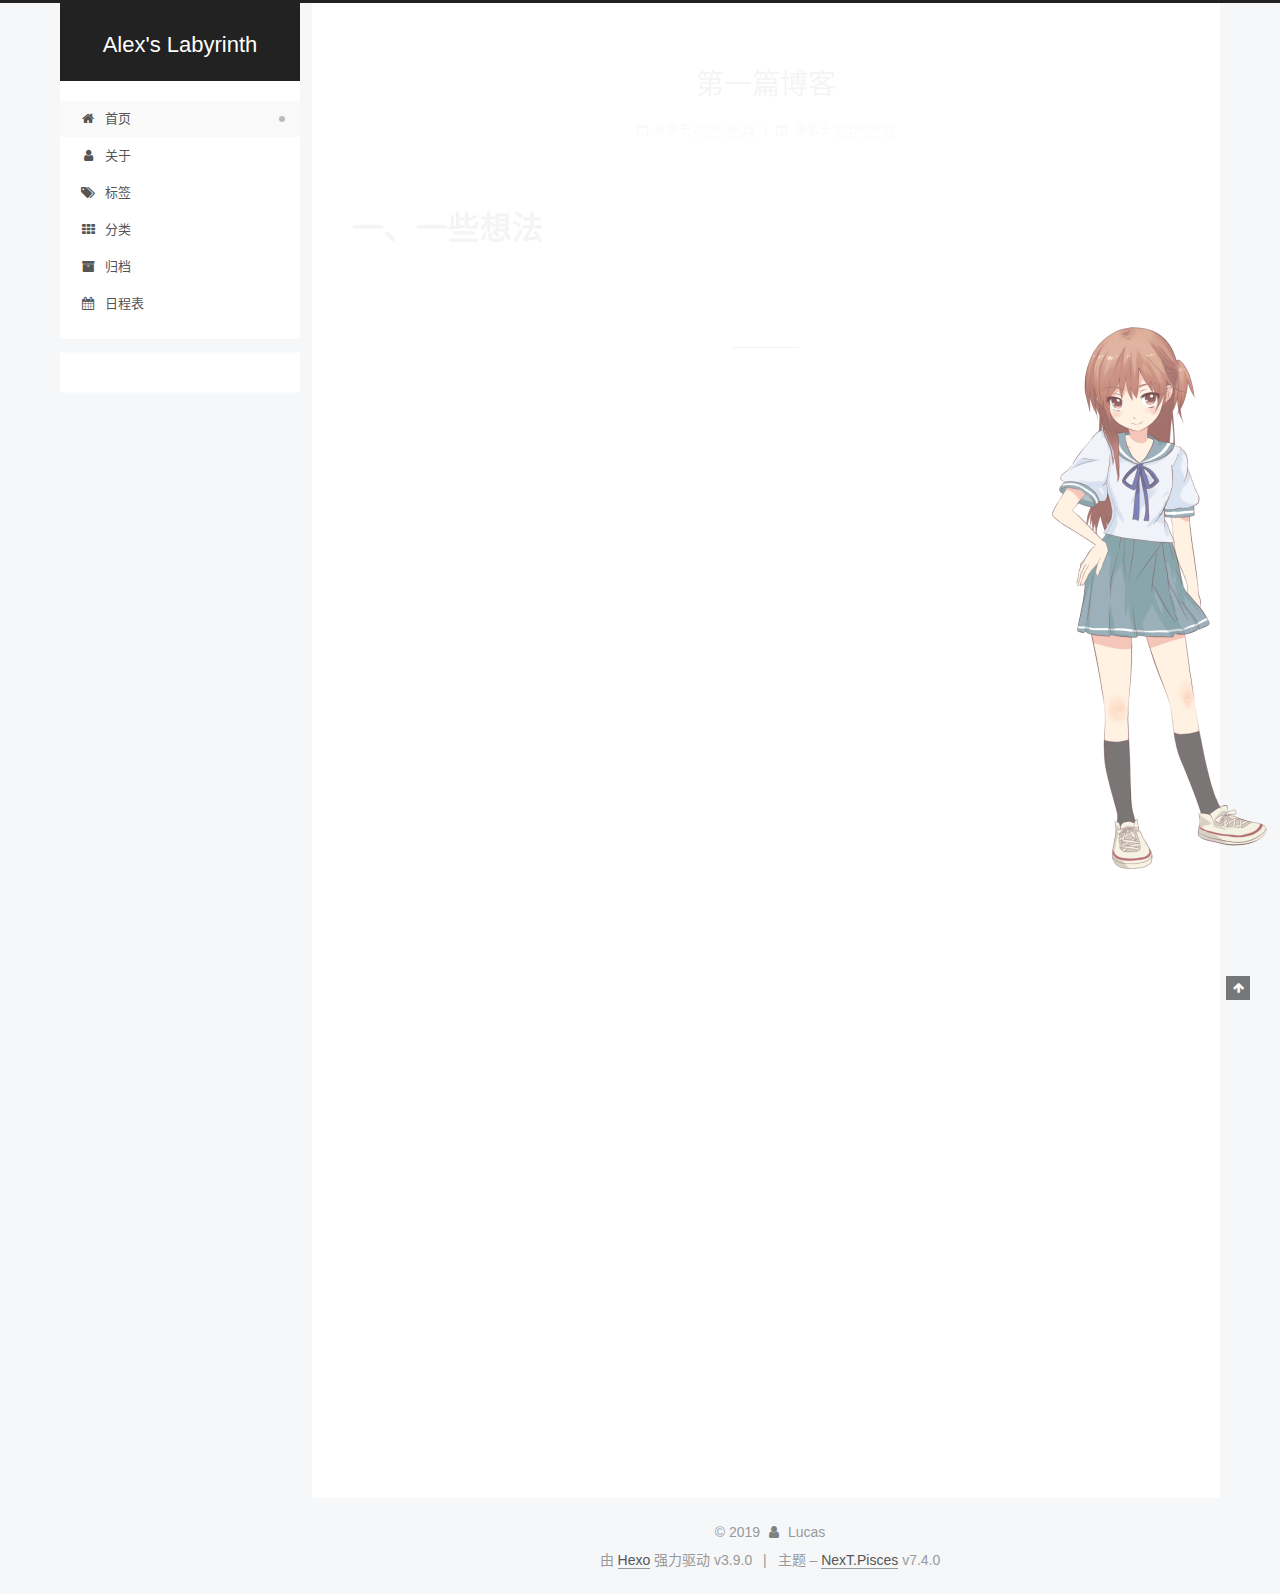
<file: index.html>
<!DOCTYPE html>





<html lang="zh-CN">
<head>
  <meta charset="UTF-8">
<meta name="viewport" content="width=device-width, initial-scale=1, maximum-scale=2">
<meta name="theme-color" content="#222">
<meta name="generator" content="Hexo 3.9.0">
  <link rel="apple-touch-icon" sizes="180x180" href="/images/apple-touch-icon-next.png?v=7.4.0">
  <link rel="icon" type="image/png" sizes="32x32" href="/images/favicon-32x32-next.png?v=7.4.0">
  <link rel="icon" type="image/png" sizes="16x16" href="/images/favicon-16x16-next.png?v=7.4.0">
  <link rel="mask-icon" href="/images/logo.svg?v=7.4.0" color="#222">

<link rel="stylesheet" href="/css/main.css?v=7.4.0">


<link rel="stylesheet" href="/lib/font-awesome/css/font-awesome.min.css?v=4.7.0">


<script id="hexo-configurations">
  var NexT = window.NexT || {};
  var CONFIG = {
    root: '/',
    scheme: 'Pisces',
    version: '7.4.0',
    exturl: false,
    sidebar: {"position":"left","display":"post","offset":12,"onmobile":false},
    copycode: {"enable":false,"show_result":false,"style":null},
    back2top: {"enable":true,"sidebar":false,"scrollpercent":false},
    bookmark: {"enable":false,"color":"#222","save":"auto"},
    fancybox: false,
    mediumzoom: false,
    lazyload: false,
    pangu: false,
    algolia: {
      appID: '',
      apiKey: '',
      indexName: '',
      hits: {"per_page":10},
      labels: {"input_placeholder":"Search for Posts","hits_empty":"We didn't find any results for the search: ${query}","hits_stats":"${hits} results found in ${time} ms"}
    },
    localsearch: {"enable":false,"trigger":"auto","top_n_per_article":1,"unescape":false,"preload":false},
    path: '',
    motion: {"enable":true,"async":false,"transition":{"post_block":"fadeIn","post_header":"slideDownIn","post_body":"slideDownIn","coll_header":"slideLeftIn","sidebar":"slideUpIn"}},
    translation: {
      copy_button: '复制',
      copy_success: '复制成功',
      copy_failure: '复制失败'
    },
    sidebarPadding: 40
  };
</script>

  <meta name="description" content="It&apos;s getting better everyday.">
<meta property="og:type" content="website">
<meta property="og:title" content="Alex&#39;s Labyrinth">
<meta property="og:url" content="http://yoursite.com/index.html">
<meta property="og:site_name" content="Alex&#39;s Labyrinth">
<meta property="og:description" content="It&apos;s getting better everyday.">
<meta property="og:locale" content="zh-CN">
<meta name="twitter:card" content="summary">
<meta name="twitter:title" content="Alex&#39;s Labyrinth">
<meta name="twitter:description" content="It&apos;s getting better everyday.">
  <link rel="canonical" href="http://yoursite.com/">


<script id="page-configurations">
  // https://hexo.io/docs/variables.html
  CONFIG.page = {
    sidebar: "",
    isHome: true,
    isPost: false,
    isPage: false,
    isArchive: false
  };
</script>

  <title>Alex's Labyrinth</title>
  








  <noscript>
  <style>
  .use-motion .brand,
  .use-motion .menu-item,
  .sidebar-inner,
  .use-motion .post-block,
  .use-motion .pagination,
  .use-motion .comments,
  .use-motion .post-header,
  .use-motion .post-body,
  .use-motion .collection-header { opacity: initial; }

  .use-motion .logo,
  .use-motion .site-title,
  .use-motion .site-subtitle {
    opacity: initial;
    top: initial;
  }

  .use-motion .logo-line-before i { left: initial; }
  .use-motion .logo-line-after i { right: initial; }
  </style>
</noscript>

</head>

<body itemscope itemtype="http://schema.org/WebPage" lang="zh-CN">
  <div class="container use-motion">
    <div class="headband"></div>

    <header id="header" class="header" itemscope itemtype="http://schema.org/WPHeader">
      <div class="header-inner"><div class="site-brand-container">
  <div class="site-meta">

    <div>
      <a href="/" class="brand" rel="start">
        <span class="logo-line-before"><i></i></span>
        <span class="site-title">Alex's Labyrinth</span>
        <span class="logo-line-after"><i></i></span>
      </a>
    </div>
  </div>

  <div class="site-nav-toggle">
    <button aria-label="切换导航栏">
      <span class="btn-bar"></span>
      <span class="btn-bar"></span>
      <span class="btn-bar"></span>
    </button>
  </div>
</div>


<nav class="site-nav">
  
  <ul id="menu" class="menu">
      
      
      
        
        <li class="menu-item menu-item-home">
      
    

    <a href="/" rel="section"><i class="menu-item-icon fa fa-fw fa-home"></i> <br>首页</a>

  </li>
      
      
      
        
        <li class="menu-item menu-item-about">
      
    

    <a href="/about/" rel="section"><i class="menu-item-icon fa fa-fw fa-user"></i> <br>关于</a>

  </li>
      
      
      
        
        <li class="menu-item menu-item-tags">
      
    

    <a href="/tags/" rel="section"><i class="menu-item-icon fa fa-fw fa-tags"></i> <br>标签</a>

  </li>
      
      
      
        
        <li class="menu-item menu-item-categories">
      
    

    <a href="/categories/" rel="section"><i class="menu-item-icon fa fa-fw fa-th"></i> <br>分类</a>

  </li>
      
      
      
        
        <li class="menu-item menu-item-archives">
      
    

    <a href="/archives/" rel="section"><i class="menu-item-icon fa fa-fw fa-archive"></i> <br>归档</a>

  </li>
      
      
      
        
        <li class="menu-item menu-item-schedule">
      
    

    <a href="/schedule/" rel="section"><i class="menu-item-icon fa fa-fw fa-calendar"></i> <br>日程表</a>

  </li>
  </ul>

</nav>
</div>
    </header>

    
  <div class="back-to-top">
    <i class="fa fa-arrow-up"></i>
    <span>0%</span>
  </div>


    <main id="main" class="main">
      <div class="main-inner">
        <div class="content-wrap">
            

          <div id="content" class="content">
            
  <div id="posts" class="posts-expand">
        <article itemscope itemtype="http://schema.org/Article">
  
  
  
  <div class="post-block home">
    <link itemprop="mainEntityOfPage" href="http://yoursite.com/2019/09/15/第一篇博客/">

    <span hidden itemprop="author" itemscope itemtype="http://schema.org/Person">
      <meta itemprop="name" content="Lucas">
      <meta itemprop="description" content="It's getting better everyday.">
      <meta itemprop="image" content="/images/avatar.gif">
    </span>

    <span hidden itemprop="publisher" itemscope itemtype="http://schema.org/Organization">
      <meta itemprop="name" content="Alex's Labyrinth">
    </span>
      <header class="post-header">
        <h1 class="post-title" itemprop="name headline">
            
            <a href="/2019/09/15/第一篇博客/" class="post-title-link" itemprop="url">第一篇博客</a>
          
        </h1>

        <div class="post-meta">
            <span class="post-meta-item">
              <span class="post-meta-item-icon">
                <i class="fa fa-calendar-o"></i>
              </span>
              <span class="post-meta-item-text">发表于</span>

              
                
              

              <time title="创建时间：2019-09-15 18:23:03" itemprop="dateCreated datePublished" datetime="2019-09-15T18:23:03+08:00">2019-09-15</time>
            </span>
          
            

            
              <span class="post-meta-item">
                <span class="post-meta-item-icon">
                  <i class="fa fa-calendar-check-o"></i>
                </span>
                <span class="post-meta-item-text">更新于</span>
                <time title="修改时间：2019-09-27 13:02:37" itemprop="dateModified" datetime="2019-09-27T13:02:37+08:00">2019-09-27</time>
              </span>
            
          

          

        </div>
      </header>

    
    
    
    <div class="post-body" itemprop="articleBody">

      
          <a id="more"></a>

<h1 id="一、一些想法"><a href="#一、一些想法" class="headerlink" title="一、一些想法"></a>一、一些想法</h1><!-- - Tab: 命令和文件名补全
- ctrl+c: 中断 -->

        
      
    </div>

    
    
    
      <footer class="post-footer">
          <div class="post-eof"></div>
        
      </footer>
  </div>
  
  
  
  </article>

    
        <article itemscope itemtype="http://schema.org/Article">
  
  
  
  <div class="post-block home">
    <link itemprop="mainEntityOfPage" href="http://yoursite.com/2019/09/15/hello-world/">

    <span hidden itemprop="author" itemscope itemtype="http://schema.org/Person">
      <meta itemprop="name" content="Lucas">
      <meta itemprop="description" content="It's getting better everyday.">
      <meta itemprop="image" content="/images/avatar.gif">
    </span>

    <span hidden itemprop="publisher" itemscope itemtype="http://schema.org/Organization">
      <meta itemprop="name" content="Alex's Labyrinth">
    </span>
      <header class="post-header">
        <h1 class="post-title" itemprop="name headline">
            
            <a href="/2019/09/15/hello-world/" class="post-title-link" itemprop="url">Hello World</a>
          
        </h1>

        <div class="post-meta">
            <span class="post-meta-item">
              <span class="post-meta-item-icon">
                <i class="fa fa-calendar-o"></i>
              </span>
              <span class="post-meta-item-text">发表于</span>

              
                
              

              <time title="创建时间：2019-09-15 18:21:00" itemprop="dateCreated datePublished" datetime="2019-09-15T18:21:00+08:00">2019-09-15</time>
            </span>
          

          

        </div>
      </header>

    
    
    
    <div class="post-body" itemprop="articleBody">

      
          <p>Welcome to <a href="https://hexo.io/" target="_blank" rel="noopener">Hexo</a>! This is your very first post. Check <a href="https://hexo.io/docs/" target="_blank" rel="noopener">documentation</a> for more info. If you get any problems when using Hexo, you can find the answer in <a href="https://hexo.io/docs/troubleshooting.html" target="_blank" rel="noopener">troubleshooting</a> or you can ask me on <a href="https://github.com/hexojs/hexo/issues" target="_blank" rel="noopener">GitHub</a>.</p>
<h2 id="Quick-Start"><a href="#Quick-Start" class="headerlink" title="Quick Start"></a>Quick Start</h2><h3 id="Create-a-new-post"><a href="#Create-a-new-post" class="headerlink" title="Create a new post"></a>Create a new post</h3><figure class="highlight bash"><table><tr><td class="gutter"><pre><span class="line">1</span><br></pre></td><td class="code"><pre><span class="line">$ hexo new <span class="string">"My New Post"</span></span><br></pre></td></tr></table></figure>

<p>More info: <a href="https://hexo.io/docs/writing.html" target="_blank" rel="noopener">Writing</a></p>
<h3 id="Run-server"><a href="#Run-server" class="headerlink" title="Run server"></a>Run server</h3><figure class="highlight bash"><table><tr><td class="gutter"><pre><span class="line">1</span><br></pre></td><td class="code"><pre><span class="line">$ hexo server</span><br></pre></td></tr></table></figure>

<p>More info: <a href="https://hexo.io/docs/server.html" target="_blank" rel="noopener">Server</a></p>
<h3 id="Generate-static-files"><a href="#Generate-static-files" class="headerlink" title="Generate static files"></a>Generate static files</h3><figure class="highlight bash"><table><tr><td class="gutter"><pre><span class="line">1</span><br></pre></td><td class="code"><pre><span class="line">$ hexo generate</span><br></pre></td></tr></table></figure>

<p>More info: <a href="https://hexo.io/docs/generating.html" target="_blank" rel="noopener">Generating</a></p>
<h3 id="Deploy-to-remote-sites"><a href="#Deploy-to-remote-sites" class="headerlink" title="Deploy to remote sites"></a>Deploy to remote sites</h3><figure class="highlight bash"><table><tr><td class="gutter"><pre><span class="line">1</span><br></pre></td><td class="code"><pre><span class="line">$ hexo deploy</span><br></pre></td></tr></table></figure>

<p>More info: <a href="https://hexo.io/docs/deployment.html" target="_blank" rel="noopener">Deployment</a></p>

        
      
    </div>

    
    
    
      <footer class="post-footer">
          <div class="post-eof"></div>
        
      </footer>
  </div>
  
  
  
  </article>

    
  </div>

  


          </div>
          

        </div>
          
  
  <div class="sidebar-toggle">
    <div class="sidebar-toggle-line-wrap">
      <span class="sidebar-toggle-line sidebar-toggle-line-first"></span>
      <span class="sidebar-toggle-line sidebar-toggle-line-middle"></span>
      <span class="sidebar-toggle-line sidebar-toggle-line-last"></span>
    </div>
  </div>

  <aside class="sidebar">
    <div class="sidebar-inner">

      <ul class="sidebar-nav motion-element">
        <li class="sidebar-nav-toc">
          文章目录
        </li>
        <li class="sidebar-nav-overview">
          站点概览
        </li>
      </ul>

      <!--noindex-->
      <div class="post-toc-wrap sidebar-panel">
      </div>
      <!--/noindex-->

      <div class="site-overview-wrap sidebar-panel">
        <div class="site-author motion-element" itemprop="author" itemscope itemtype="http://schema.org/Person">
  <p class="site-author-name" itemprop="name">Lucas</p>
  <div class="site-description" itemprop="description">It's getting better everyday.</div>
</div>
  <nav class="site-state motion-element">
      <div class="site-state-item site-state-posts">
        
          <a href="/archives/">
        
          <span class="site-state-item-count">2</span>
          <span class="site-state-item-name">日志</span>
        </a>
      </div>
    
      
      
      <div class="site-state-item site-state-tags">
        
          
            <a href="/tags/">
          
        
        <span class="site-state-item-count">2</span>
        <span class="site-state-item-name">标签</span>
        </a>
      </div>
    
  </nav>



      </div>

    </div>
  </aside>
  <div id="sidebar-dimmer"></div>


      </div>
    </main>

    <footer id="footer" class="footer">
      <div class="footer-inner">
        <div class="copyright">&copy; <span itemprop="copyrightYear">2019</span>
  <span class="with-love" id="animate">
    <i class="fa fa-user"></i>
  </span>
  <span class="author" itemprop="copyrightHolder">Lucas</span>
</div>
  <div class="powered-by">由 <a href="https://hexo.io" class="theme-link" rel="noopener" target="_blank">Hexo</a> 强力驱动 v3.9.0</div>
  <span class="post-meta-divider">|</span>
  <div class="theme-info">主题 – <a href="https://theme-next.org" class="theme-link" rel="noopener" target="_blank">NexT.Pisces</a> v7.4.0</div>

        












        
      </div>
    </footer>
  </div>

  


  <script src="/lib/anime.min.js?v=3.1.0"></script>
  <script src="/lib/velocity/velocity.min.js?v=1.2.1"></script>
  <script src="/lib/velocity/velocity.ui.min.js?v=1.2.1"></script>
<script src="/js/utils.js?v=7.4.0"></script><script src="/js/motion.js?v=7.4.0"></script>
<script src="/js/schemes/pisces.js?v=7.4.0"></script>
<script src="/js/next-boot.js?v=7.4.0"></script>



  





















  

  

  

<script src="/live2dw/lib/L2Dwidget.min.js?094cbace49a39548bed64abff5988b05"></script><script>L2Dwidget.init({"log":false,"model":{"scale":1,"hHeadPos":0.5,"vHeadPos":0.618,"jsonPath":"/live2dw/assets/hibiki.model.json"},"display":{"superSample":2,"width":260,"height":650,"position":"right","hOffset":0,"vOffset":-20},"react":{"opacityDefault":0.5,"opacityOnHover":0.5,"opacity":0.7},"pluginJsPath":"lib/","pluginModelPath":"assets/","pluginRootPath":"live2dw/","tagMode":false});</script></body>
</html>
</file>
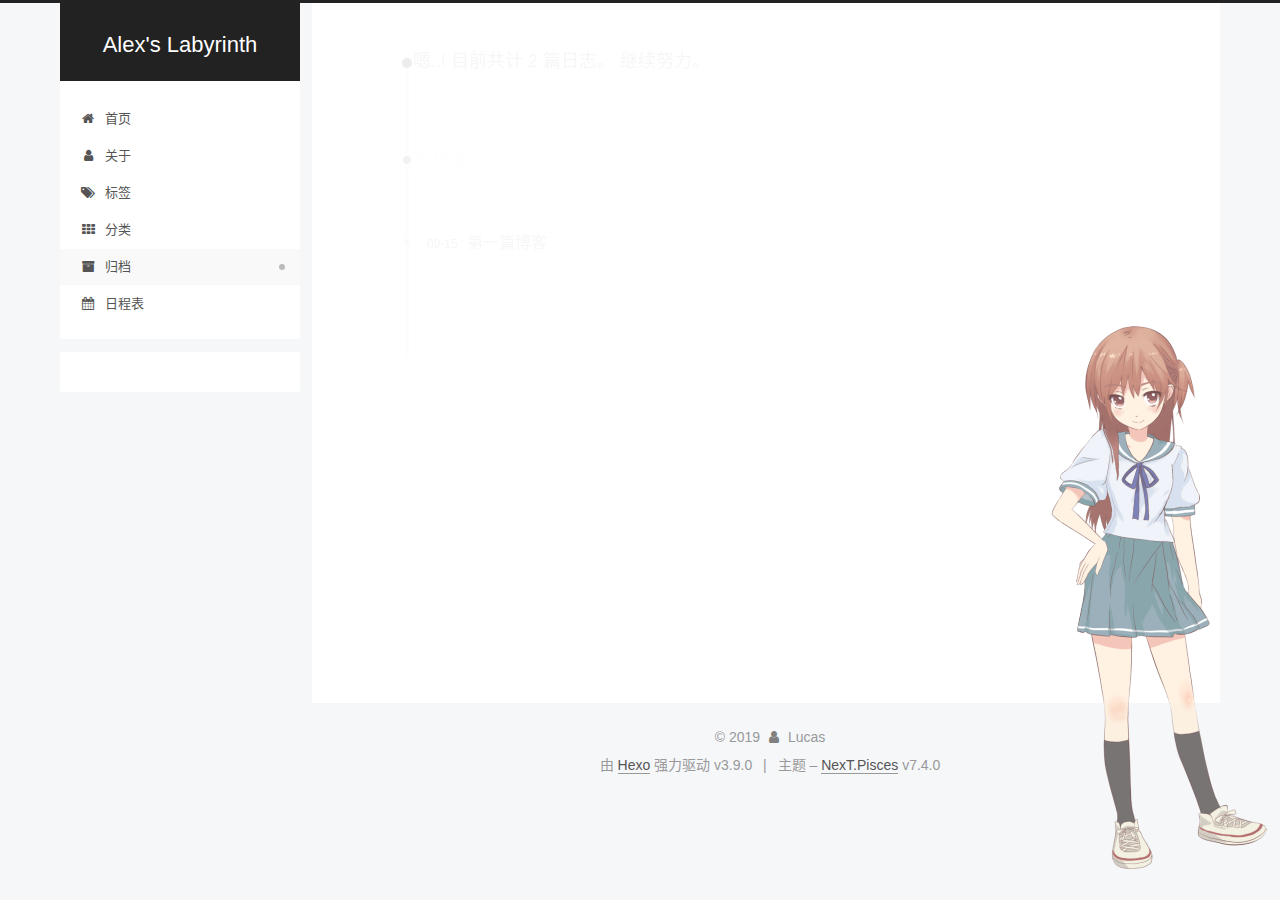
<file: archives/index.html>
<!DOCTYPE html>





<html lang="zh-CN">
<head>
  <meta charset="UTF-8">
<meta name="viewport" content="width=device-width, initial-scale=1, maximum-scale=2">
<meta name="theme-color" content="#222">
<meta name="generator" content="Hexo 3.9.0">
  <link rel="apple-touch-icon" sizes="180x180" href="/images/apple-touch-icon-next.png?v=7.4.0">
  <link rel="icon" type="image/png" sizes="32x32" href="/images/favicon-32x32-next.png?v=7.4.0">
  <link rel="icon" type="image/png" sizes="16x16" href="/images/favicon-16x16-next.png?v=7.4.0">
  <link rel="mask-icon" href="/images/logo.svg?v=7.4.0" color="#222">

<link rel="stylesheet" href="/css/main.css?v=7.4.0">


<link rel="stylesheet" href="/lib/font-awesome/css/font-awesome.min.css?v=4.7.0">


<script id="hexo-configurations">
  var NexT = window.NexT || {};
  var CONFIG = {
    root: '/',
    scheme: 'Pisces',
    version: '7.4.0',
    exturl: false,
    sidebar: {"position":"left","display":"post","offset":12,"onmobile":false},
    copycode: {"enable":false,"show_result":false,"style":null},
    back2top: {"enable":true,"sidebar":false,"scrollpercent":false},
    bookmark: {"enable":false,"color":"#222","save":"auto"},
    fancybox: false,
    mediumzoom: false,
    lazyload: false,
    pangu: false,
    algolia: {
      appID: '',
      apiKey: '',
      indexName: '',
      hits: {"per_page":10},
      labels: {"input_placeholder":"Search for Posts","hits_empty":"We didn't find any results for the search: ${query}","hits_stats":"${hits} results found in ${time} ms"}
    },
    localsearch: {"enable":false,"trigger":"auto","top_n_per_article":1,"unescape":false,"preload":false},
    path: '',
    motion: {"enable":true,"async":false,"transition":{"post_block":"fadeIn","post_header":"slideDownIn","post_body":"slideDownIn","coll_header":"slideLeftIn","sidebar":"slideUpIn"}},
    translation: {
      copy_button: '复制',
      copy_success: '复制成功',
      copy_failure: '复制失败'
    },
    sidebarPadding: 40
  };
</script>

  <meta name="description" content="It&apos;s getting better everyday.">
<meta property="og:type" content="website">
<meta property="og:title" content="Alex&#39;s Labyrinth">
<meta property="og:url" content="http://yoursite.com/archives/index.html">
<meta property="og:site_name" content="Alex&#39;s Labyrinth">
<meta property="og:description" content="It&apos;s getting better everyday.">
<meta property="og:locale" content="zh-CN">
<meta name="twitter:card" content="summary">
<meta name="twitter:title" content="Alex&#39;s Labyrinth">
<meta name="twitter:description" content="It&apos;s getting better everyday.">
  <link rel="canonical" href="http://yoursite.com/archives/">


<script id="page-configurations">
  // https://hexo.io/docs/variables.html
  CONFIG.page = {
    sidebar: "",
    isHome: false,
    isPost: false,
    isPage: false,
    isArchive: true
  };
</script>

  <title>归档 | Alex's Labyrinth</title>
  








  <noscript>
  <style>
  .use-motion .brand,
  .use-motion .menu-item,
  .sidebar-inner,
  .use-motion .post-block,
  .use-motion .pagination,
  .use-motion .comments,
  .use-motion .post-header,
  .use-motion .post-body,
  .use-motion .collection-header { opacity: initial; }

  .use-motion .logo,
  .use-motion .site-title,
  .use-motion .site-subtitle {
    opacity: initial;
    top: initial;
  }

  .use-motion .logo-line-before i { left: initial; }
  .use-motion .logo-line-after i { right: initial; }
  </style>
</noscript>

</head>

<body itemscope itemtype="http://schema.org/WebPage" lang="zh-CN">
  <div class="container use-motion">
    <div class="headband"></div>

    <header id="header" class="header" itemscope itemtype="http://schema.org/WPHeader">
      <div class="header-inner"><div class="site-brand-container">
  <div class="site-meta">

    <div>
      <a href="/" class="brand" rel="start">
        <span class="logo-line-before"><i></i></span>
        <span class="site-title">Alex's Labyrinth</span>
        <span class="logo-line-after"><i></i></span>
      </a>
    </div>
  </div>

  <div class="site-nav-toggle">
    <button aria-label="切换导航栏">
      <span class="btn-bar"></span>
      <span class="btn-bar"></span>
      <span class="btn-bar"></span>
    </button>
  </div>
</div>


<nav class="site-nav">
  
  <ul id="menu" class="menu">
      
      
      
        
        <li class="menu-item menu-item-home">
      
    

    <a href="/" rel="section"><i class="menu-item-icon fa fa-fw fa-home"></i> <br>首页</a>

  </li>
      
      
      
        
        <li class="menu-item menu-item-about">
      
    

    <a href="/about/" rel="section"><i class="menu-item-icon fa fa-fw fa-user"></i> <br>关于</a>

  </li>
      
      
      
        
        <li class="menu-item menu-item-tags">
      
    

    <a href="/tags/" rel="section"><i class="menu-item-icon fa fa-fw fa-tags"></i> <br>标签</a>

  </li>
      
      
      
        
        <li class="menu-item menu-item-categories">
      
    

    <a href="/categories/" rel="section"><i class="menu-item-icon fa fa-fw fa-th"></i> <br>分类</a>

  </li>
      
      
      
        
        <li class="menu-item menu-item-archives">
      
    

    <a href="/archives/" rel="section"><i class="menu-item-icon fa fa-fw fa-archive"></i> <br>归档</a>

  </li>
      
      
      
        
        <li class="menu-item menu-item-schedule">
      
    

    <a href="/schedule/" rel="section"><i class="menu-item-icon fa fa-fw fa-calendar"></i> <br>日程表</a>

  </li>
  </ul>

</nav>
</div>
    </header>

    
  <div class="back-to-top">
    <i class="fa fa-arrow-up"></i>
    <span>0%</span>
  </div>


    <main id="main" class="main">
      <div class="main-inner">
        <div class="content-wrap">
            

    
    
      
      
    
      
      
    
      
      
    
      
      
    
      
      
    
      
      
    
    

  

          <div id="content" class="content">
            

  
  
  
  <div class="post-block archive">
    <div id="posts" class="posts-collapse">
      <div class="collection-title">
        
        
        
          
        
        <span class="collection-header">嗯..! 目前共计 2 篇日志。 继续努力。</span>
      </div>
      

      

  
  

  
    
    <div class="collection-year">
      <h1 class="collection-header">2019</h1>
    </div>
  

  <article itemscope itemtype="http://schema.org/Article">
    <header class="post-header">

      <h2 class="post-title">
        
          <a class="post-title-link" href="/2019/09/15/第一篇博客/" itemprop="url">
            <span itemprop="name">第一篇博客</span>
          </a>
        
      </h2>

      <div class="post-meta">
        <time class="post-time" itemprop="dateCreated"
              datetime="2019-09-15T18:23:03+08:00"
              content="2019-09-15">
          09-15
        </time>
      </div>

    </header>
  </article>



  
  

  

  <article itemscope itemtype="http://schema.org/Article">
    <header class="post-header">

      <h2 class="post-title">
        
          <a class="post-title-link" href="/2019/09/15/hello-world/" itemprop="url">
            <span itemprop="name">Hello World</span>
          </a>
        
      </h2>

      <div class="post-meta">
        <time class="post-time" itemprop="dateCreated"
              datetime="2019-09-15T18:21:00+08:00"
              content="2019-09-15">
          09-15
        </time>
      </div>

    </header>
  </article>




    </div>
  </div>
  
  
  

  



          </div>
          

        </div>
          
  
  <div class="sidebar-toggle">
    <div class="sidebar-toggle-line-wrap">
      <span class="sidebar-toggle-line sidebar-toggle-line-first"></span>
      <span class="sidebar-toggle-line sidebar-toggle-line-middle"></span>
      <span class="sidebar-toggle-line sidebar-toggle-line-last"></span>
    </div>
  </div>

  <aside class="sidebar">
    <div class="sidebar-inner">

      <ul class="sidebar-nav motion-element">
        <li class="sidebar-nav-toc">
          文章目录
        </li>
        <li class="sidebar-nav-overview">
          站点概览
        </li>
      </ul>

      <!--noindex-->
      <div class="post-toc-wrap sidebar-panel">
      </div>
      <!--/noindex-->

      <div class="site-overview-wrap sidebar-panel">
        <div class="site-author motion-element" itemprop="author" itemscope itemtype="http://schema.org/Person">
  <p class="site-author-name" itemprop="name">Lucas</p>
  <div class="site-description" itemprop="description">It's getting better everyday.</div>
</div>
  <nav class="site-state motion-element">
      <div class="site-state-item site-state-posts">
        
          <a href="/archives/">
        
          <span class="site-state-item-count">2</span>
          <span class="site-state-item-name">日志</span>
        </a>
      </div>
    
      
      
      <div class="site-state-item site-state-tags">
        
          
            <a href="/tags/">
          
        
        <span class="site-state-item-count">2</span>
        <span class="site-state-item-name">标签</span>
        </a>
      </div>
    
  </nav>



      </div>

    </div>
  </aside>
  <div id="sidebar-dimmer"></div>


      </div>
    </main>

    <footer id="footer" class="footer">
      <div class="footer-inner">
        <div class="copyright">&copy; <span itemprop="copyrightYear">2019</span>
  <span class="with-love" id="animate">
    <i class="fa fa-user"></i>
  </span>
  <span class="author" itemprop="copyrightHolder">Lucas</span>
</div>
  <div class="powered-by">由 <a href="https://hexo.io" class="theme-link" rel="noopener" target="_blank">Hexo</a> 强力驱动 v3.9.0</div>
  <span class="post-meta-divider">|</span>
  <div class="theme-info">主题 – <a href="https://theme-next.org" class="theme-link" rel="noopener" target="_blank">NexT.Pisces</a> v7.4.0</div>

        












        
      </div>
    </footer>
  </div>

  


  <script src="/lib/anime.min.js?v=3.1.0"></script>
  <script src="/lib/velocity/velocity.min.js?v=1.2.1"></script>
  <script src="/lib/velocity/velocity.ui.min.js?v=1.2.1"></script>
<script src="/js/utils.js?v=7.4.0"></script><script src="/js/motion.js?v=7.4.0"></script>
<script src="/js/schemes/pisces.js?v=7.4.0"></script>
<script src="/js/next-boot.js?v=7.4.0"></script>



  





















  

  

  

<script src="/live2dw/lib/L2Dwidget.min.js?094cbace49a39548bed64abff5988b05"></script><script>L2Dwidget.init({"log":false,"model":{"scale":1,"hHeadPos":0.5,"vHeadPos":0.618,"jsonPath":"/live2dw/assets/hibiki.model.json"},"display":{"superSample":2,"width":260,"height":650,"position":"right","hOffset":0,"vOffset":-20},"react":{"opacityDefault":0.5,"opacityOnHover":0.5,"opacity":0.7},"pluginJsPath":"lib/","pluginModelPath":"assets/","pluginRootPath":"live2dw/","tagMode":false});</script></body>
</html>
</file>
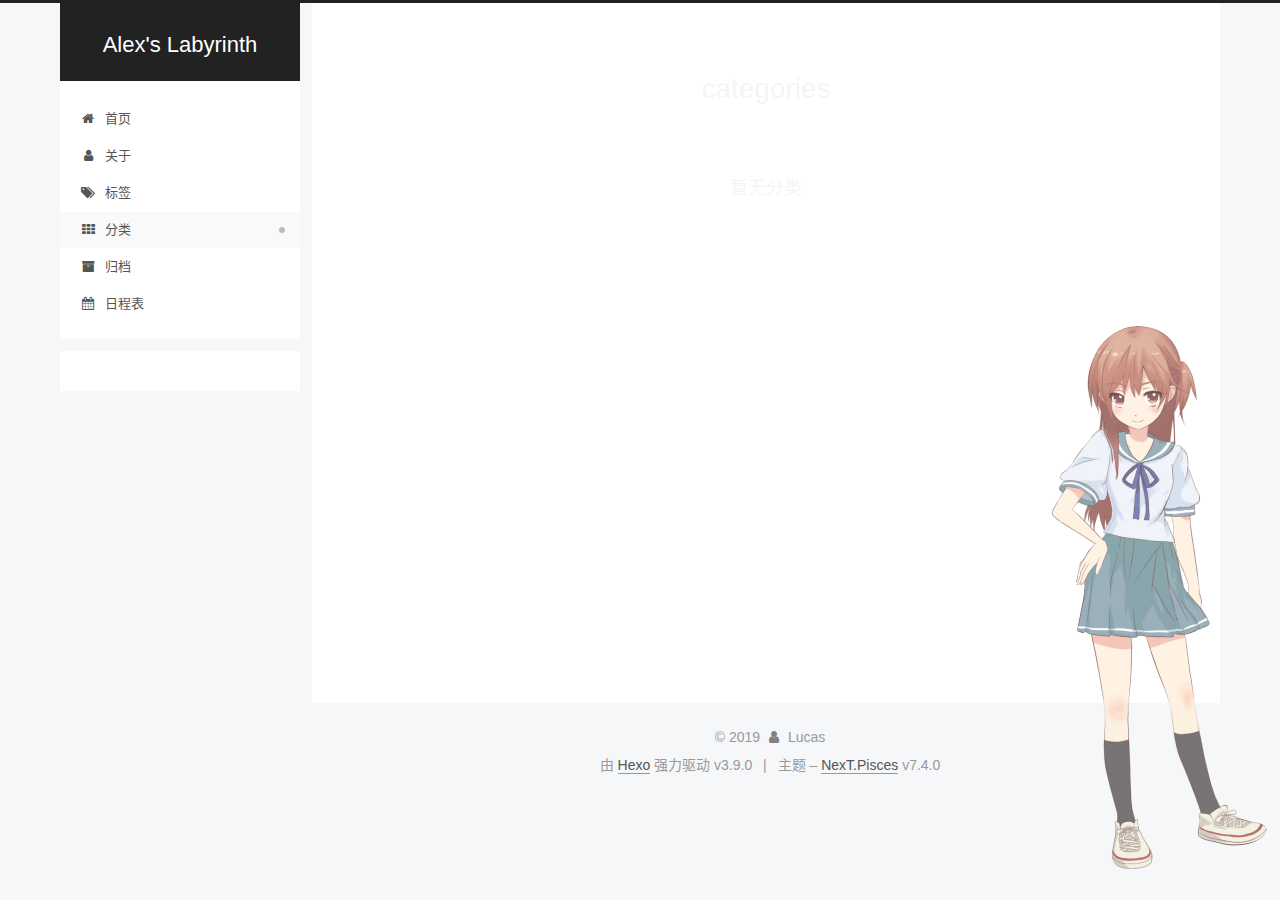
<file: categories/index.html>
<!DOCTYPE html>





<html lang="zh-CN">
<head>
  <meta charset="UTF-8">
<meta name="viewport" content="width=device-width, initial-scale=1, maximum-scale=2">
<meta name="theme-color" content="#222">
<meta name="generator" content="Hexo 3.9.0">
  <link rel="apple-touch-icon" sizes="180x180" href="/images/apple-touch-icon-next.png?v=7.4.0">
  <link rel="icon" type="image/png" sizes="32x32" href="/images/favicon-32x32-next.png?v=7.4.0">
  <link rel="icon" type="image/png" sizes="16x16" href="/images/favicon-16x16-next.png?v=7.4.0">
  <link rel="mask-icon" href="/images/logo.svg?v=7.4.0" color="#222">

<link rel="stylesheet" href="/css/main.css?v=7.4.0">


<link rel="stylesheet" href="/lib/font-awesome/css/font-awesome.min.css?v=4.7.0">


<script id="hexo-configurations">
  var NexT = window.NexT || {};
  var CONFIG = {
    root: '/',
    scheme: 'Pisces',
    version: '7.4.0',
    exturl: false,
    sidebar: {"position":"left","display":"post","offset":12,"onmobile":false},
    copycode: {"enable":false,"show_result":false,"style":null},
    back2top: {"enable":true,"sidebar":false,"scrollpercent":false},
    bookmark: {"enable":false,"color":"#222","save":"auto"},
    fancybox: false,
    mediumzoom: false,
    lazyload: false,
    pangu: false,
    algolia: {
      appID: '',
      apiKey: '',
      indexName: '',
      hits: {"per_page":10},
      labels: {"input_placeholder":"Search for Posts","hits_empty":"We didn't find any results for the search: ${query}","hits_stats":"${hits} results found in ${time} ms"}
    },
    localsearch: {"enable":false,"trigger":"auto","top_n_per_article":1,"unescape":false,"preload":false},
    path: '',
    motion: {"enable":true,"async":false,"transition":{"post_block":"fadeIn","post_header":"slideDownIn","post_body":"slideDownIn","coll_header":"slideLeftIn","sidebar":"slideUpIn"}},
    translation: {
      copy_button: '复制',
      copy_success: '复制成功',
      copy_failure: '复制失败'
    },
    sidebarPadding: 40
  };
</script>

  <meta name="description" content="It&apos;s getting better everyday.">
<meta property="og:type" content="website">
<meta property="og:title" content="categories">
<meta property="og:url" content="http://yoursite.com/categories/index.html">
<meta property="og:site_name" content="Alex&#39;s Labyrinth">
<meta property="og:description" content="It&apos;s getting better everyday.">
<meta property="og:locale" content="zh-CN">
<meta property="og:updated_time" content="2019-09-15T13:46:55.196Z">
<meta name="twitter:card" content="summary">
<meta name="twitter:title" content="categories">
<meta name="twitter:description" content="It&apos;s getting better everyday.">
  <link rel="canonical" href="http://yoursite.com/categories/">


<script id="page-configurations">
  // https://hexo.io/docs/variables.html
  CONFIG.page = {
    sidebar: "",
    isHome: false,
    isPost: false,
    isPage: true,
    isArchive: false
  };
</script>

  <title>categories | Alex's Labyrinth</title>
  








  <noscript>
  <style>
  .use-motion .brand,
  .use-motion .menu-item,
  .sidebar-inner,
  .use-motion .post-block,
  .use-motion .pagination,
  .use-motion .comments,
  .use-motion .post-header,
  .use-motion .post-body,
  .use-motion .collection-header { opacity: initial; }

  .use-motion .logo,
  .use-motion .site-title,
  .use-motion .site-subtitle {
    opacity: initial;
    top: initial;
  }

  .use-motion .logo-line-before i { left: initial; }
  .use-motion .logo-line-after i { right: initial; }
  </style>
</noscript>

</head>

<body itemscope itemtype="http://schema.org/WebPage" lang="zh-CN">
  <div class="container use-motion">
    <div class="headband"></div>

    <header id="header" class="header" itemscope itemtype="http://schema.org/WPHeader">
      <div class="header-inner"><div class="site-brand-container">
  <div class="site-meta">

    <div>
      <a href="/" class="brand" rel="start">
        <span class="logo-line-before"><i></i></span>
        <span class="site-title">Alex's Labyrinth</span>
        <span class="logo-line-after"><i></i></span>
      </a>
    </div>
  </div>

  <div class="site-nav-toggle">
    <button aria-label="切换导航栏">
      <span class="btn-bar"></span>
      <span class="btn-bar"></span>
      <span class="btn-bar"></span>
    </button>
  </div>
</div>


<nav class="site-nav">
  
  <ul id="menu" class="menu">
      
      
      
        
        <li class="menu-item menu-item-home">
      
    

    <a href="/" rel="section"><i class="menu-item-icon fa fa-fw fa-home"></i> <br>首页</a>

  </li>
      
      
      
        
        <li class="menu-item menu-item-about">
      
    

    <a href="/about/" rel="section"><i class="menu-item-icon fa fa-fw fa-user"></i> <br>关于</a>

  </li>
      
      
      
        
        <li class="menu-item menu-item-tags">
      
    

    <a href="/tags/" rel="section"><i class="menu-item-icon fa fa-fw fa-tags"></i> <br>标签</a>

  </li>
      
      
      
        
        <li class="menu-item menu-item-categories">
      
    

    <a href="/categories/" rel="section"><i class="menu-item-icon fa fa-fw fa-th"></i> <br>分类</a>

  </li>
      
      
      
        
        <li class="menu-item menu-item-archives">
      
    

    <a href="/archives/" rel="section"><i class="menu-item-icon fa fa-fw fa-archive"></i> <br>归档</a>

  </li>
      
      
      
        
        <li class="menu-item menu-item-schedule">
      
    

    <a href="/schedule/" rel="section"><i class="menu-item-icon fa fa-fw fa-calendar"></i> <br>日程表</a>

  </li>
  </ul>

</nav>
</div>
    </header>

    
  <div class="back-to-top">
    <i class="fa fa-arrow-up"></i>
    <span>0%</span>
  </div>


    <main id="main" class="main">
      <div class="main-inner">
        <div class="content-wrap">
            

    
    
      
      
    
      
      
    
      
      
    
      
      
    
      
      
    
      
      
    
    

  

          <div id="content" class="content">
            

  <div id="posts" class="posts-expand">
    
    
    
    <div class="post-block page">
      <header class="post-header">

<h1 class="post-title" itemprop="name headline">categories

</h1>

<div class="post-meta">
  

</div>

</header>

      
      
      
      <div class="post-body">
        
          <div class="category-all-page">
            <div class="category-all-title">
              暂无分类
            </div>
            <div class="category-all">
              
            </div>
          </div>
        
      </div>
      
      
      
    </div>
    

    
    
    
  </div>


          </div>
          

        </div>
          
  
  <div class="sidebar-toggle">
    <div class="sidebar-toggle-line-wrap">
      <span class="sidebar-toggle-line sidebar-toggle-line-first"></span>
      <span class="sidebar-toggle-line sidebar-toggle-line-middle"></span>
      <span class="sidebar-toggle-line sidebar-toggle-line-last"></span>
    </div>
  </div>

  <aside class="sidebar">
    <div class="sidebar-inner">
        
        
        
        
      

      <ul class="sidebar-nav motion-element">
        <li class="sidebar-nav-toc">
          文章目录
        </li>
        <li class="sidebar-nav-overview">
          站点概览
        </li>
      </ul>

      <!--noindex-->
      <div class="post-toc-wrap sidebar-panel">
      </div>
      <!--/noindex-->

      <div class="site-overview-wrap sidebar-panel">
        <div class="site-author motion-element" itemprop="author" itemscope itemtype="http://schema.org/Person">
  <p class="site-author-name" itemprop="name">Lucas</p>
  <div class="site-description" itemprop="description">It's getting better everyday.</div>
</div>
  <nav class="site-state motion-element">
      <div class="site-state-item site-state-posts">
        
          <a href="/archives/">
        
          <span class="site-state-item-count">2</span>
          <span class="site-state-item-name">日志</span>
        </a>
      </div>
    
      
      
      <div class="site-state-item site-state-tags">
        
          
            <a href="/tags/">
          
        
        <span class="site-state-item-count">2</span>
        <span class="site-state-item-name">标签</span>
        </a>
      </div>
    
  </nav>



      </div>

    </div>
  </aside>
  <div id="sidebar-dimmer"></div>


      </div>
    </main>

    <footer id="footer" class="footer">
      <div class="footer-inner">
        <div class="copyright">&copy; <span itemprop="copyrightYear">2019</span>
  <span class="with-love" id="animate">
    <i class="fa fa-user"></i>
  </span>
  <span class="author" itemprop="copyrightHolder">Lucas</span>
</div>
  <div class="powered-by">由 <a href="https://hexo.io" class="theme-link" rel="noopener" target="_blank">Hexo</a> 强力驱动 v3.9.0</div>
  <span class="post-meta-divider">|</span>
  <div class="theme-info">主题 – <a href="https://theme-next.org" class="theme-link" rel="noopener" target="_blank">NexT.Pisces</a> v7.4.0</div>

        












        
      </div>
    </footer>
  </div>

  


  <script src="/lib/anime.min.js?v=3.1.0"></script>
  <script src="/lib/velocity/velocity.min.js?v=1.2.1"></script>
  <script src="/lib/velocity/velocity.ui.min.js?v=1.2.1"></script>
<script src="/js/utils.js?v=7.4.0"></script><script src="/js/motion.js?v=7.4.0"></script>
<script src="/js/schemes/pisces.js?v=7.4.0"></script>
<script src="/js/next-boot.js?v=7.4.0"></script>



  





















  

  

  

<script src="/live2dw/lib/L2Dwidget.min.js?094cbace49a39548bed64abff5988b05"></script><script>L2Dwidget.init({"log":false,"model":{"scale":1,"hHeadPos":0.5,"vHeadPos":0.618,"jsonPath":"/live2dw/assets/hibiki.model.json"},"display":{"superSample":2,"width":260,"height":650,"position":"right","hOffset":0,"vOffset":-20},"react":{"opacityDefault":0.5,"opacityOnHover":0.5,"opacity":0.7},"pluginJsPath":"lib/","pluginModelPath":"assets/","pluginRootPath":"live2dw/","tagMode":false});</script></body>
</html>
</file>
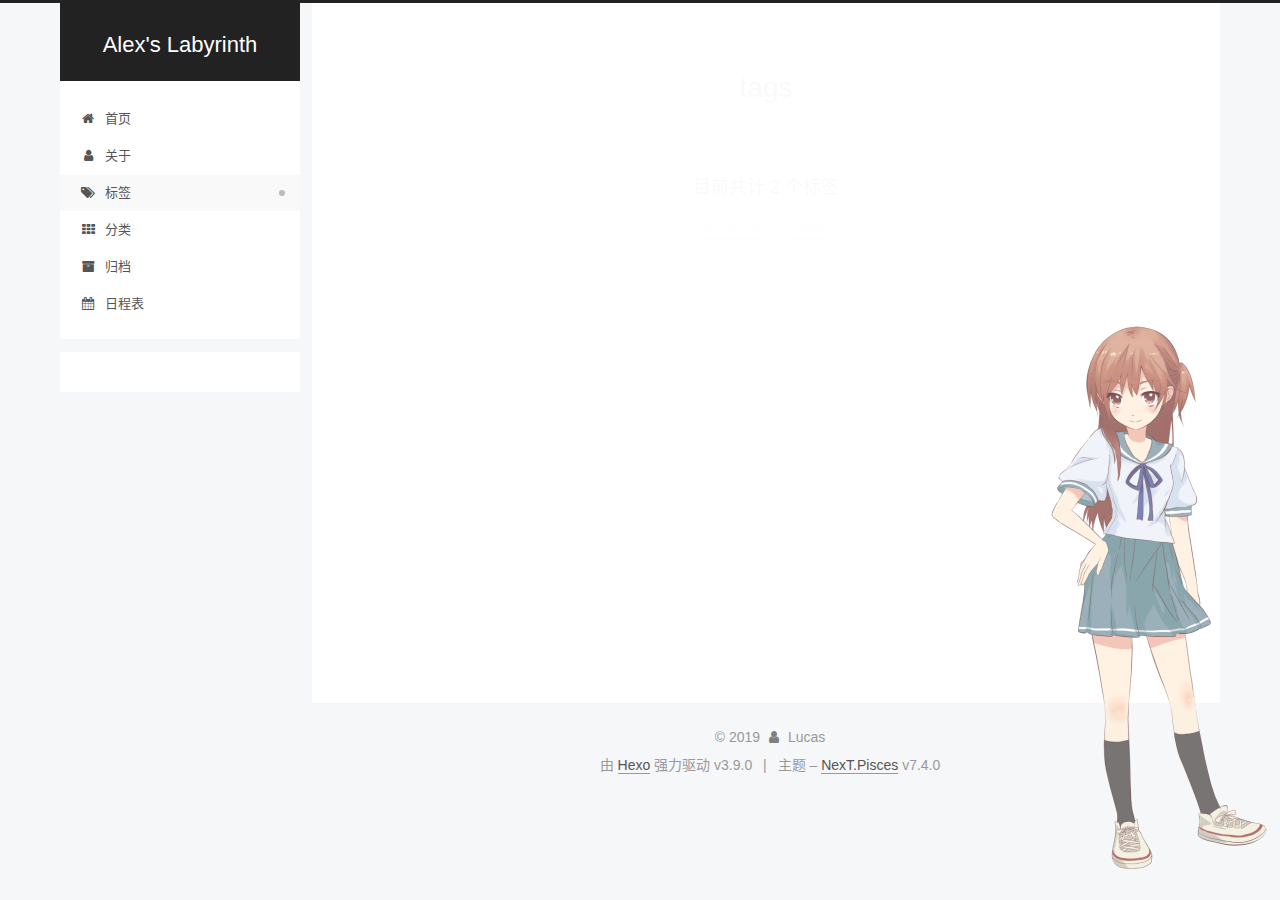
<file: tags/index.html>
<!DOCTYPE html>





<html lang="zh-CN">
<head>
  <meta charset="UTF-8">
<meta name="viewport" content="width=device-width, initial-scale=1, maximum-scale=2">
<meta name="theme-color" content="#222">
<meta name="generator" content="Hexo 3.9.0">
  <link rel="apple-touch-icon" sizes="180x180" href="/images/apple-touch-icon-next.png?v=7.4.0">
  <link rel="icon" type="image/png" sizes="32x32" href="/images/favicon-32x32-next.png?v=7.4.0">
  <link rel="icon" type="image/png" sizes="16x16" href="/images/favicon-16x16-next.png?v=7.4.0">
  <link rel="mask-icon" href="/images/logo.svg?v=7.4.0" color="#222">

<link rel="stylesheet" href="/css/main.css?v=7.4.0">


<link rel="stylesheet" href="/lib/font-awesome/css/font-awesome.min.css?v=4.7.0">


<script id="hexo-configurations">
  var NexT = window.NexT || {};
  var CONFIG = {
    root: '/',
    scheme: 'Pisces',
    version: '7.4.0',
    exturl: false,
    sidebar: {"position":"left","display":"post","offset":12,"onmobile":false},
    copycode: {"enable":false,"show_result":false,"style":null},
    back2top: {"enable":true,"sidebar":false,"scrollpercent":false},
    bookmark: {"enable":false,"color":"#222","save":"auto"},
    fancybox: false,
    mediumzoom: false,
    lazyload: false,
    pangu: false,
    algolia: {
      appID: '',
      apiKey: '',
      indexName: '',
      hits: {"per_page":10},
      labels: {"input_placeholder":"Search for Posts","hits_empty":"We didn't find any results for the search: ${query}","hits_stats":"${hits} results found in ${time} ms"}
    },
    localsearch: {"enable":false,"trigger":"auto","top_n_per_article":1,"unescape":false,"preload":false},
    path: '',
    motion: {"enable":true,"async":false,"transition":{"post_block":"fadeIn","post_header":"slideDownIn","post_body":"slideDownIn","coll_header":"slideLeftIn","sidebar":"slideUpIn"}},
    translation: {
      copy_button: '复制',
      copy_success: '复制成功',
      copy_failure: '复制失败'
    },
    sidebarPadding: 40
  };
</script>

  <meta name="description" content="It&apos;s getting better everyday.">
<meta property="og:type" content="website">
<meta property="og:title" content="tags">
<meta property="og:url" content="http://yoursite.com/tags/index.html">
<meta property="og:site_name" content="Alex&#39;s Labyrinth">
<meta property="og:description" content="It&apos;s getting better everyday.">
<meta property="og:locale" content="zh-CN">
<meta property="og:updated_time" content="2019-09-15T10:52:00.342Z">
<meta name="twitter:card" content="summary">
<meta name="twitter:title" content="tags">
<meta name="twitter:description" content="It&apos;s getting better everyday.">
  <link rel="canonical" href="http://yoursite.com/tags/">


<script id="page-configurations">
  // https://hexo.io/docs/variables.html
  CONFIG.page = {
    sidebar: "",
    isHome: false,
    isPost: false,
    isPage: true,
    isArchive: false
  };
</script>

  <title>tags | Alex's Labyrinth</title>
  








  <noscript>
  <style>
  .use-motion .brand,
  .use-motion .menu-item,
  .sidebar-inner,
  .use-motion .post-block,
  .use-motion .pagination,
  .use-motion .comments,
  .use-motion .post-header,
  .use-motion .post-body,
  .use-motion .collection-header { opacity: initial; }

  .use-motion .logo,
  .use-motion .site-title,
  .use-motion .site-subtitle {
    opacity: initial;
    top: initial;
  }

  .use-motion .logo-line-before i { left: initial; }
  .use-motion .logo-line-after i { right: initial; }
  </style>
</noscript>

</head>

<body itemscope itemtype="http://schema.org/WebPage" lang="zh-CN">
  <div class="container use-motion">
    <div class="headband"></div>

    <header id="header" class="header" itemscope itemtype="http://schema.org/WPHeader">
      <div class="header-inner"><div class="site-brand-container">
  <div class="site-meta">

    <div>
      <a href="/" class="brand" rel="start">
        <span class="logo-line-before"><i></i></span>
        <span class="site-title">Alex's Labyrinth</span>
        <span class="logo-line-after"><i></i></span>
      </a>
    </div>
  </div>

  <div class="site-nav-toggle">
    <button aria-label="切换导航栏">
      <span class="btn-bar"></span>
      <span class="btn-bar"></span>
      <span class="btn-bar"></span>
    </button>
  </div>
</div>


<nav class="site-nav">
  
  <ul id="menu" class="menu">
      
      
      
        
        <li class="menu-item menu-item-home">
      
    

    <a href="/" rel="section"><i class="menu-item-icon fa fa-fw fa-home"></i> <br>首页</a>

  </li>
      
      
      
        
        <li class="menu-item menu-item-about">
      
    

    <a href="/about/" rel="section"><i class="menu-item-icon fa fa-fw fa-user"></i> <br>关于</a>

  </li>
      
      
      
        
        <li class="menu-item menu-item-tags">
      
    

    <a href="/tags/" rel="section"><i class="menu-item-icon fa fa-fw fa-tags"></i> <br>标签</a>

  </li>
      
      
      
        
        <li class="menu-item menu-item-categories">
      
    

    <a href="/categories/" rel="section"><i class="menu-item-icon fa fa-fw fa-th"></i> <br>分类</a>

  </li>
      
      
      
        
        <li class="menu-item menu-item-archives">
      
    

    <a href="/archives/" rel="section"><i class="menu-item-icon fa fa-fw fa-archive"></i> <br>归档</a>

  </li>
      
      
      
        
        <li class="menu-item menu-item-schedule">
      
    

    <a href="/schedule/" rel="section"><i class="menu-item-icon fa fa-fw fa-calendar"></i> <br>日程表</a>

  </li>
  </ul>

</nav>
</div>
    </header>

    
  <div class="back-to-top">
    <i class="fa fa-arrow-up"></i>
    <span>0%</span>
  </div>


    <main id="main" class="main">
      <div class="main-inner">
        <div class="content-wrap">
            

    
    
      
      
    
      
      
    
      
      
    
      
      
    
      
      
    
      
      
    
    

  

          <div id="content" class="content">
            

  <div id="posts" class="posts-expand">
    
    
    
    <div class="post-block page">
      <header class="post-header">

<h1 class="post-title" itemprop="name headline">tags

</h1>

<div class="post-meta">
  

</div>

</header>

      
      
      
      <div class="post-body">
        
          <div class="tag-cloud">
            <div class="tag-cloud-title">
              目前共计 2 个标签
            </div>
            <div class="tag-cloud-tags">
              
                <a href="/tags/Another-Tag/" style="font-size: 12px; color: #ccc">Another Tag</a> <a href="/tags/Testing/" style="font-size: 12px; color: #ccc">Testing</a>
              
            </div>
          </div>
        
      </div>
      
      
      
    </div>
    

    
    
    
  </div>


          </div>
          

        </div>
          
  
  <div class="sidebar-toggle">
    <div class="sidebar-toggle-line-wrap">
      <span class="sidebar-toggle-line sidebar-toggle-line-first"></span>
      <span class="sidebar-toggle-line sidebar-toggle-line-middle"></span>
      <span class="sidebar-toggle-line sidebar-toggle-line-last"></span>
    </div>
  </div>

  <aside class="sidebar">
    <div class="sidebar-inner">
        
        
        
        
      

      <ul class="sidebar-nav motion-element">
        <li class="sidebar-nav-toc">
          文章目录
        </li>
        <li class="sidebar-nav-overview">
          站点概览
        </li>
      </ul>

      <!--noindex-->
      <div class="post-toc-wrap sidebar-panel">
      </div>
      <!--/noindex-->

      <div class="site-overview-wrap sidebar-panel">
        <div class="site-author motion-element" itemprop="author" itemscope itemtype="http://schema.org/Person">
  <p class="site-author-name" itemprop="name">Lucas</p>
  <div class="site-description" itemprop="description">It's getting better everyday.</div>
</div>
  <nav class="site-state motion-element">
      <div class="site-state-item site-state-posts">
        
          <a href="/archives/">
        
          <span class="site-state-item-count">2</span>
          <span class="site-state-item-name">日志</span>
        </a>
      </div>
    
      
      
      <div class="site-state-item site-state-tags">
        
          
            <a href="/tags/">
          
        
        <span class="site-state-item-count">2</span>
        <span class="site-state-item-name">标签</span>
        </a>
      </div>
    
  </nav>



      </div>

    </div>
  </aside>
  <div id="sidebar-dimmer"></div>


      </div>
    </main>

    <footer id="footer" class="footer">
      <div class="footer-inner">
        <div class="copyright">&copy; <span itemprop="copyrightYear">2019</span>
  <span class="with-love" id="animate">
    <i class="fa fa-user"></i>
  </span>
  <span class="author" itemprop="copyrightHolder">Lucas</span>
</div>
  <div class="powered-by">由 <a href="https://hexo.io" class="theme-link" rel="noopener" target="_blank">Hexo</a> 强力驱动 v3.9.0</div>
  <span class="post-meta-divider">|</span>
  <div class="theme-info">主题 – <a href="https://theme-next.org" class="theme-link" rel="noopener" target="_blank">NexT.Pisces</a> v7.4.0</div>

        












        
      </div>
    </footer>
  </div>

  


  <script src="/lib/anime.min.js?v=3.1.0"></script>
  <script src="/lib/velocity/velocity.min.js?v=1.2.1"></script>
  <script src="/lib/velocity/velocity.ui.min.js?v=1.2.1"></script>
<script src="/js/utils.js?v=7.4.0"></script><script src="/js/motion.js?v=7.4.0"></script>
<script src="/js/schemes/pisces.js?v=7.4.0"></script>
<script src="/js/next-boot.js?v=7.4.0"></script>



  





















  

  

  

<script src="/live2dw/lib/L2Dwidget.min.js?094cbace49a39548bed64abff5988b05"></script><script>L2Dwidget.init({"log":false,"model":{"scale":1,"hHeadPos":0.5,"vHeadPos":0.618,"jsonPath":"/live2dw/assets/hibiki.model.json"},"display":{"superSample":2,"width":260,"height":650,"position":"right","hOffset":0,"vOffset":-20},"react":{"opacityDefault":0.5,"opacityOnHover":0.5,"opacity":0.7},"pluginJsPath":"lib/","pluginModelPath":"assets/","pluginRootPath":"live2dw/","tagMode":false});</script></body>
</html>
</file>
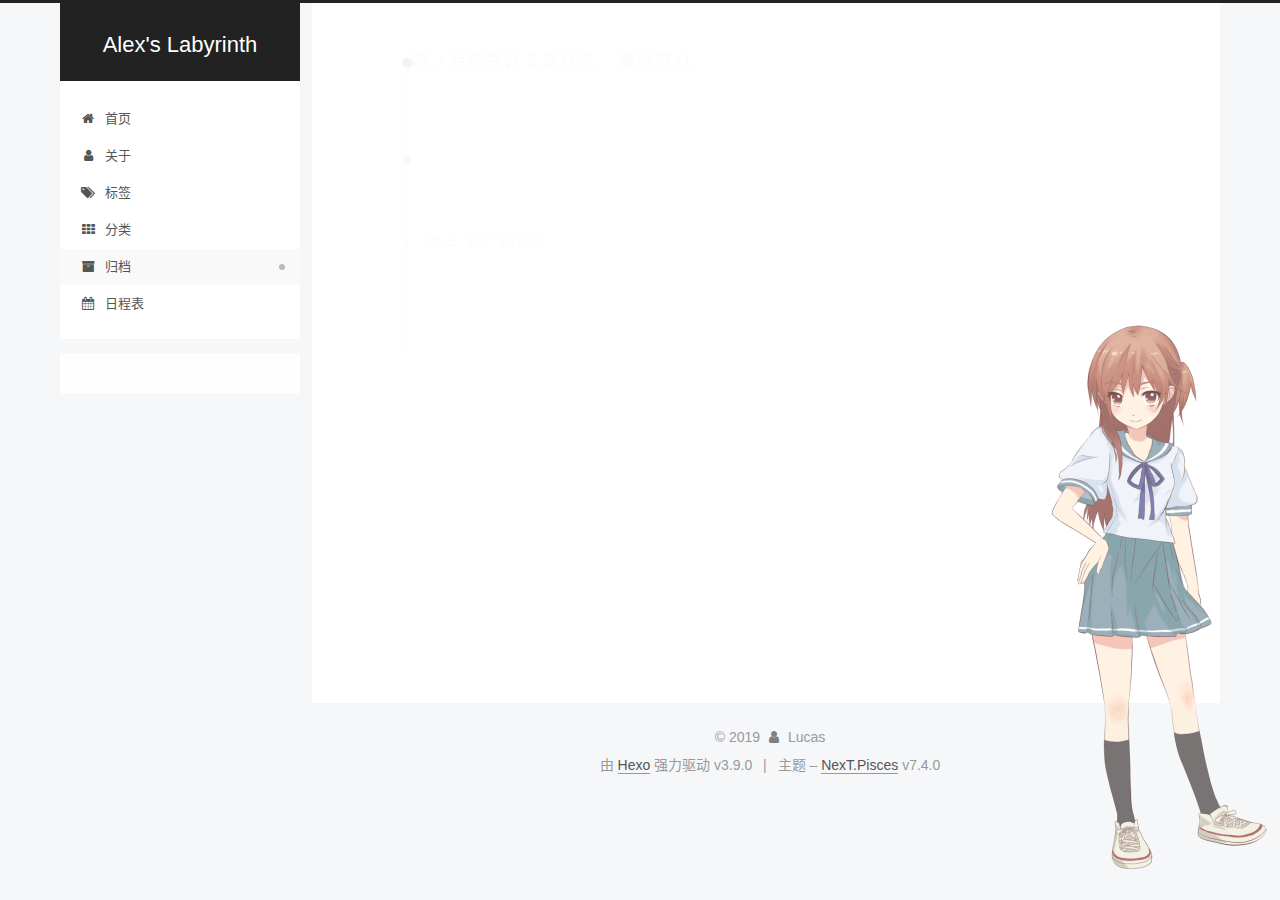
<file: archives/2019/index.html>
<!DOCTYPE html>





<html lang="zh-CN">
<head>
  <meta charset="UTF-8">
<meta name="viewport" content="width=device-width, initial-scale=1, maximum-scale=2">
<meta name="theme-color" content="#222">
<meta name="generator" content="Hexo 3.9.0">
  <link rel="apple-touch-icon" sizes="180x180" href="/images/apple-touch-icon-next.png?v=7.4.0">
  <link rel="icon" type="image/png" sizes="32x32" href="/images/favicon-32x32-next.png?v=7.4.0">
  <link rel="icon" type="image/png" sizes="16x16" href="/images/favicon-16x16-next.png?v=7.4.0">
  <link rel="mask-icon" href="/images/logo.svg?v=7.4.0" color="#222">

<link rel="stylesheet" href="/css/main.css?v=7.4.0">


<link rel="stylesheet" href="/lib/font-awesome/css/font-awesome.min.css?v=4.7.0">


<script id="hexo-configurations">
  var NexT = window.NexT || {};
  var CONFIG = {
    root: '/',
    scheme: 'Pisces',
    version: '7.4.0',
    exturl: false,
    sidebar: {"position":"left","display":"post","offset":12,"onmobile":false},
    copycode: {"enable":false,"show_result":false,"style":null},
    back2top: {"enable":true,"sidebar":false,"scrollpercent":false},
    bookmark: {"enable":false,"color":"#222","save":"auto"},
    fancybox: false,
    mediumzoom: false,
    lazyload: false,
    pangu: false,
    algolia: {
      appID: '',
      apiKey: '',
      indexName: '',
      hits: {"per_page":10},
      labels: {"input_placeholder":"Search for Posts","hits_empty":"We didn't find any results for the search: ${query}","hits_stats":"${hits} results found in ${time} ms"}
    },
    localsearch: {"enable":false,"trigger":"auto","top_n_per_article":1,"unescape":false,"preload":false},
    path: '',
    motion: {"enable":true,"async":false,"transition":{"post_block":"fadeIn","post_header":"slideDownIn","post_body":"slideDownIn","coll_header":"slideLeftIn","sidebar":"slideUpIn"}},
    translation: {
      copy_button: '复制',
      copy_success: '复制成功',
      copy_failure: '复制失败'
    },
    sidebarPadding: 40
  };
</script>

  <meta name="description" content="It&apos;s getting better everyday.">
<meta property="og:type" content="website">
<meta property="og:title" content="Alex&#39;s Labyrinth">
<meta property="og:url" content="http://yoursite.com/archives/2019/index.html">
<meta property="og:site_name" content="Alex&#39;s Labyrinth">
<meta property="og:description" content="It&apos;s getting better everyday.">
<meta property="og:locale" content="zh-CN">
<meta name="twitter:card" content="summary">
<meta name="twitter:title" content="Alex&#39;s Labyrinth">
<meta name="twitter:description" content="It&apos;s getting better everyday.">
  <link rel="canonical" href="http://yoursite.com/archives/2019/">


<script id="page-configurations">
  // https://hexo.io/docs/variables.html
  CONFIG.page = {
    sidebar: "",
    isHome: false,
    isPost: false,
    isPage: false,
    isArchive: true
  };
</script>

  <title>归档 | Alex's Labyrinth</title>
  








  <noscript>
  <style>
  .use-motion .brand,
  .use-motion .menu-item,
  .sidebar-inner,
  .use-motion .post-block,
  .use-motion .pagination,
  .use-motion .comments,
  .use-motion .post-header,
  .use-motion .post-body,
  .use-motion .collection-header { opacity: initial; }

  .use-motion .logo,
  .use-motion .site-title,
  .use-motion .site-subtitle {
    opacity: initial;
    top: initial;
  }

  .use-motion .logo-line-before i { left: initial; }
  .use-motion .logo-line-after i { right: initial; }
  </style>
</noscript>

</head>

<body itemscope itemtype="http://schema.org/WebPage" lang="zh-CN">
  <div class="container use-motion">
    <div class="headband"></div>

    <header id="header" class="header" itemscope itemtype="http://schema.org/WPHeader">
      <div class="header-inner"><div class="site-brand-container">
  <div class="site-meta">

    <div>
      <a href="/" class="brand" rel="start">
        <span class="logo-line-before"><i></i></span>
        <span class="site-title">Alex's Labyrinth</span>
        <span class="logo-line-after"><i></i></span>
      </a>
    </div>
  </div>

  <div class="site-nav-toggle">
    <button aria-label="切换导航栏">
      <span class="btn-bar"></span>
      <span class="btn-bar"></span>
      <span class="btn-bar"></span>
    </button>
  </div>
</div>


<nav class="site-nav">
  
  <ul id="menu" class="menu">
      
      
      
        
        <li class="menu-item menu-item-home">
      
    

    <a href="/" rel="section"><i class="menu-item-icon fa fa-fw fa-home"></i> <br>首页</a>

  </li>
      
      
      
        
        <li class="menu-item menu-item-about">
      
    

    <a href="/about/" rel="section"><i class="menu-item-icon fa fa-fw fa-user"></i> <br>关于</a>

  </li>
      
      
      
        
        <li class="menu-item menu-item-tags">
      
    

    <a href="/tags/" rel="section"><i class="menu-item-icon fa fa-fw fa-tags"></i> <br>标签</a>

  </li>
      
      
      
        
        <li class="menu-item menu-item-categories">
      
    

    <a href="/categories/" rel="section"><i class="menu-item-icon fa fa-fw fa-th"></i> <br>分类</a>

  </li>
      
      
      
        
        <li class="menu-item menu-item-archives">
      
    

    <a href="/archives/" rel="section"><i class="menu-item-icon fa fa-fw fa-archive"></i> <br>归档</a>

  </li>
      
      
      
        
        <li class="menu-item menu-item-schedule">
      
    

    <a href="/schedule/" rel="section"><i class="menu-item-icon fa fa-fw fa-calendar"></i> <br>日程表</a>

  </li>
  </ul>

</nav>
</div>
    </header>

    
  <div class="back-to-top">
    <i class="fa fa-arrow-up"></i>
    <span>0%</span>
  </div>


    <main id="main" class="main">
      <div class="main-inner">
        <div class="content-wrap">
            

    
    
      
      
    
      
      
    
      
      
    
      
      
    
      
      
    
      
      
    
    

  

          <div id="content" class="content">
            

  
  
  
  <div class="post-block archive">
    <div id="posts" class="posts-collapse">
      <div class="collection-title">
        
        
        
          
        
        <span class="collection-header">嗯..! 目前共计 2 篇日志。 继续努力。</span>
      </div>
      

      

  
  

  
    
    <div class="collection-year">
      <h1 class="collection-header">2019</h1>
    </div>
  

  <article itemscope itemtype="http://schema.org/Article">
    <header class="post-header">

      <h2 class="post-title">
        
          <a class="post-title-link" href="/2019/09/15/第一篇博客/" itemprop="url">
            <span itemprop="name">第一篇博客</span>
          </a>
        
      </h2>

      <div class="post-meta">
        <time class="post-time" itemprop="dateCreated"
              datetime="2019-09-15T18:23:03+08:00"
              content="2019-09-15">
          09-15
        </time>
      </div>

    </header>
  </article>



  
  

  

  <article itemscope itemtype="http://schema.org/Article">
    <header class="post-header">

      <h2 class="post-title">
        
          <a class="post-title-link" href="/2019/09/15/hello-world/" itemprop="url">
            <span itemprop="name">Hello World</span>
          </a>
        
      </h2>

      <div class="post-meta">
        <time class="post-time" itemprop="dateCreated"
              datetime="2019-09-15T18:21:00+08:00"
              content="2019-09-15">
          09-15
        </time>
      </div>

    </header>
  </article>




    </div>
  </div>
  
  
  

  



          </div>
          

        </div>
          
  
  <div class="sidebar-toggle">
    <div class="sidebar-toggle-line-wrap">
      <span class="sidebar-toggle-line sidebar-toggle-line-first"></span>
      <span class="sidebar-toggle-line sidebar-toggle-line-middle"></span>
      <span class="sidebar-toggle-line sidebar-toggle-line-last"></span>
    </div>
  </div>

  <aside class="sidebar">
    <div class="sidebar-inner">

      <ul class="sidebar-nav motion-element">
        <li class="sidebar-nav-toc">
          文章目录
        </li>
        <li class="sidebar-nav-overview">
          站点概览
        </li>
      </ul>

      <!--noindex-->
      <div class="post-toc-wrap sidebar-panel">
      </div>
      <!--/noindex-->

      <div class="site-overview-wrap sidebar-panel">
        <div class="site-author motion-element" itemprop="author" itemscope itemtype="http://schema.org/Person">
  <p class="site-author-name" itemprop="name">Lucas</p>
  <div class="site-description" itemprop="description">It's getting better everyday.</div>
</div>
  <nav class="site-state motion-element">
      <div class="site-state-item site-state-posts">
        
          <a href="/archives/">
        
          <span class="site-state-item-count">2</span>
          <span class="site-state-item-name">日志</span>
        </a>
      </div>
    
      
      
      <div class="site-state-item site-state-tags">
        
          
            <a href="/tags/">
          
        
        <span class="site-state-item-count">2</span>
        <span class="site-state-item-name">标签</span>
        </a>
      </div>
    
  </nav>



      </div>

    </div>
  </aside>
  <div id="sidebar-dimmer"></div>


      </div>
    </main>

    <footer id="footer" class="footer">
      <div class="footer-inner">
        <div class="copyright">&copy; <span itemprop="copyrightYear">2019</span>
  <span class="with-love" id="animate">
    <i class="fa fa-user"></i>
  </span>
  <span class="author" itemprop="copyrightHolder">Lucas</span>
</div>
  <div class="powered-by">由 <a href="https://hexo.io" class="theme-link" rel="noopener" target="_blank">Hexo</a> 强力驱动 v3.9.0</div>
  <span class="post-meta-divider">|</span>
  <div class="theme-info">主题 – <a href="https://theme-next.org" class="theme-link" rel="noopener" target="_blank">NexT.Pisces</a> v7.4.0</div>

        












        
      </div>
    </footer>
  </div>

  


  <script src="/lib/anime.min.js?v=3.1.0"></script>
  <script src="/lib/velocity/velocity.min.js?v=1.2.1"></script>
  <script src="/lib/velocity/velocity.ui.min.js?v=1.2.1"></script>
<script src="/js/utils.js?v=7.4.0"></script><script src="/js/motion.js?v=7.4.0"></script>
<script src="/js/schemes/pisces.js?v=7.4.0"></script>
<script src="/js/next-boot.js?v=7.4.0"></script>



  





















  

  

  

<script src="/live2dw/lib/L2Dwidget.min.js?094cbace49a39548bed64abff5988b05"></script><script>L2Dwidget.init({"log":false,"model":{"scale":1,"hHeadPos":0.5,"vHeadPos":0.618,"jsonPath":"/live2dw/assets/hibiki.model.json"},"display":{"superSample":2,"width":260,"height":650,"position":"right","hOffset":0,"vOffset":-20},"react":{"opacityDefault":0.5,"opacityOnHover":0.5,"opacity":0.7},"pluginJsPath":"lib/","pluginModelPath":"assets/","pluginRootPath":"live2dw/","tagMode":false});</script></body>
</html>
</file>
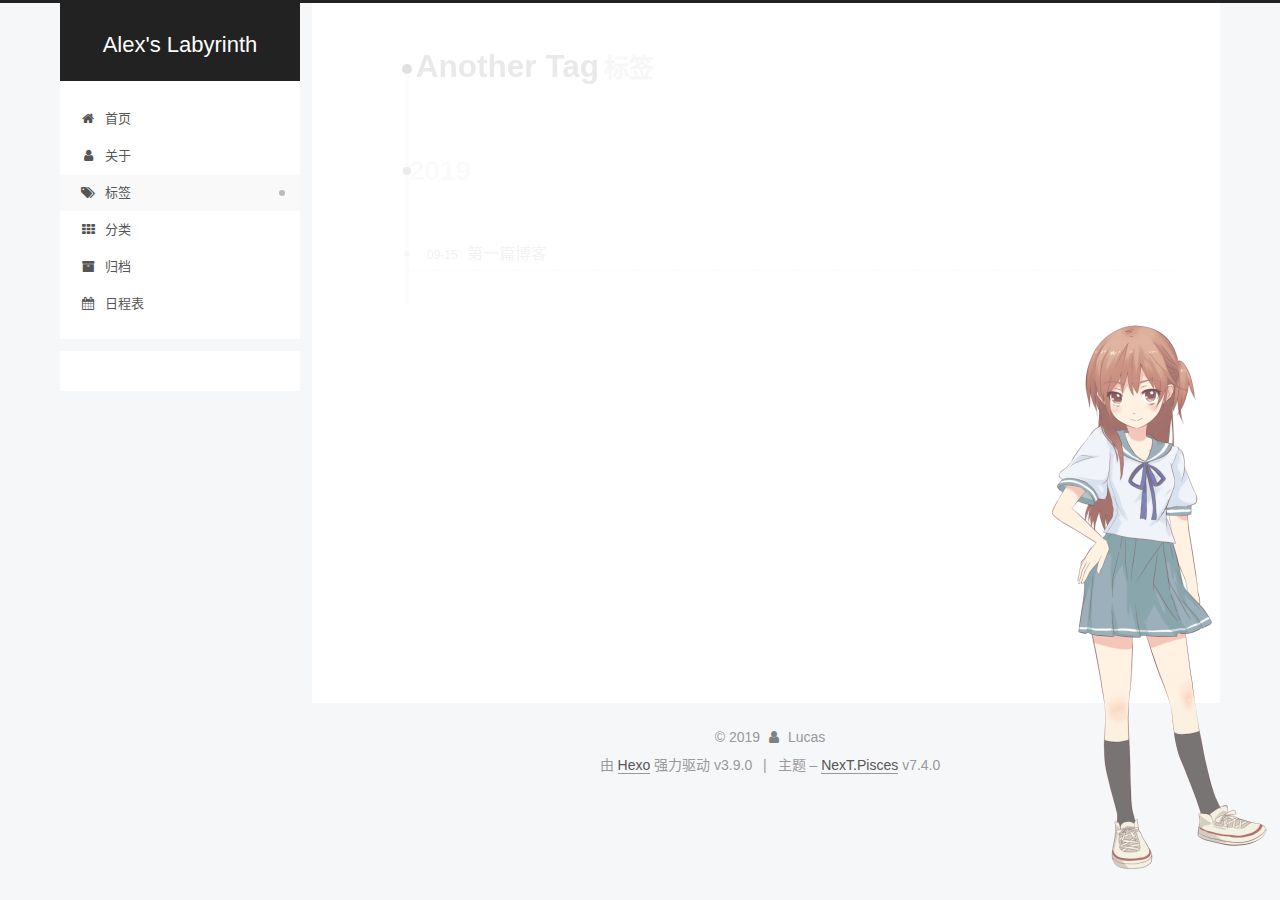
<file: tags/Another-Tag/index.html>
<!DOCTYPE html>





<html lang="zh-CN">
<head>
  <meta charset="UTF-8">
<meta name="viewport" content="width=device-width, initial-scale=1, maximum-scale=2">
<meta name="theme-color" content="#222">
<meta name="generator" content="Hexo 3.9.0">
  <link rel="apple-touch-icon" sizes="180x180" href="/images/apple-touch-icon-next.png?v=7.4.0">
  <link rel="icon" type="image/png" sizes="32x32" href="/images/favicon-32x32-next.png?v=7.4.0">
  <link rel="icon" type="image/png" sizes="16x16" href="/images/favicon-16x16-next.png?v=7.4.0">
  <link rel="mask-icon" href="/images/logo.svg?v=7.4.0" color="#222">

<link rel="stylesheet" href="/css/main.css?v=7.4.0">


<link rel="stylesheet" href="/lib/font-awesome/css/font-awesome.min.css?v=4.7.0">


<script id="hexo-configurations">
  var NexT = window.NexT || {};
  var CONFIG = {
    root: '/',
    scheme: 'Pisces',
    version: '7.4.0',
    exturl: false,
    sidebar: {"position":"left","display":"post","offset":12,"onmobile":false},
    copycode: {"enable":false,"show_result":false,"style":null},
    back2top: {"enable":true,"sidebar":false,"scrollpercent":false},
    bookmark: {"enable":false,"color":"#222","save":"auto"},
    fancybox: false,
    mediumzoom: false,
    lazyload: false,
    pangu: false,
    algolia: {
      appID: '',
      apiKey: '',
      indexName: '',
      hits: {"per_page":10},
      labels: {"input_placeholder":"Search for Posts","hits_empty":"We didn't find any results for the search: ${query}","hits_stats":"${hits} results found in ${time} ms"}
    },
    localsearch: {"enable":false,"trigger":"auto","top_n_per_article":1,"unescape":false,"preload":false},
    path: '',
    motion: {"enable":true,"async":false,"transition":{"post_block":"fadeIn","post_header":"slideDownIn","post_body":"slideDownIn","coll_header":"slideLeftIn","sidebar":"slideUpIn"}},
    translation: {
      copy_button: '复制',
      copy_success: '复制成功',
      copy_failure: '复制失败'
    },
    sidebarPadding: 40
  };
</script>

  <meta name="description" content="It&apos;s getting better everyday.">
<meta property="og:type" content="website">
<meta property="og:title" content="Alex&#39;s Labyrinth">
<meta property="og:url" content="http://yoursite.com/tags/Another-Tag/index.html">
<meta property="og:site_name" content="Alex&#39;s Labyrinth">
<meta property="og:description" content="It&apos;s getting better everyday.">
<meta property="og:locale" content="zh-CN">
<meta name="twitter:card" content="summary">
<meta name="twitter:title" content="Alex&#39;s Labyrinth">
<meta name="twitter:description" content="It&apos;s getting better everyday.">
  <link rel="canonical" href="http://yoursite.com/tags/Another-Tag/">


<script id="page-configurations">
  // https://hexo.io/docs/variables.html
  CONFIG.page = {
    sidebar: "",
    isHome: false,
    isPost: false,
    isPage: false,
    isArchive: false
  };
</script>

  <title>标签: Another Tag | Alex's Labyrinth</title>
  








  <noscript>
  <style>
  .use-motion .brand,
  .use-motion .menu-item,
  .sidebar-inner,
  .use-motion .post-block,
  .use-motion .pagination,
  .use-motion .comments,
  .use-motion .post-header,
  .use-motion .post-body,
  .use-motion .collection-header { opacity: initial; }

  .use-motion .logo,
  .use-motion .site-title,
  .use-motion .site-subtitle {
    opacity: initial;
    top: initial;
  }

  .use-motion .logo-line-before i { left: initial; }
  .use-motion .logo-line-after i { right: initial; }
  </style>
</noscript>

</head>

<body itemscope itemtype="http://schema.org/WebPage" lang="zh-CN">
  <div class="container use-motion">
    <div class="headband"></div>

    <header id="header" class="header" itemscope itemtype="http://schema.org/WPHeader">
      <div class="header-inner"><div class="site-brand-container">
  <div class="site-meta">

    <div>
      <a href="/" class="brand" rel="start">
        <span class="logo-line-before"><i></i></span>
        <span class="site-title">Alex's Labyrinth</span>
        <span class="logo-line-after"><i></i></span>
      </a>
    </div>
  </div>

  <div class="site-nav-toggle">
    <button aria-label="切换导航栏">
      <span class="btn-bar"></span>
      <span class="btn-bar"></span>
      <span class="btn-bar"></span>
    </button>
  </div>
</div>


<nav class="site-nav">
  
  <ul id="menu" class="menu">
      
      
      
        
        <li class="menu-item menu-item-home">
      
    

    <a href="/" rel="section"><i class="menu-item-icon fa fa-fw fa-home"></i> <br>首页</a>

  </li>
      
      
      
        
        <li class="menu-item menu-item-about">
      
    

    <a href="/about/" rel="section"><i class="menu-item-icon fa fa-fw fa-user"></i> <br>关于</a>

  </li>
      
      
      
        
        <li class="menu-item menu-item-tags">
      
    

    <a href="/tags/" rel="section"><i class="menu-item-icon fa fa-fw fa-tags"></i> <br>标签</a>

  </li>
      
      
      
        
        <li class="menu-item menu-item-categories">
      
    

    <a href="/categories/" rel="section"><i class="menu-item-icon fa fa-fw fa-th"></i> <br>分类</a>

  </li>
      
      
      
        
        <li class="menu-item menu-item-archives">
      
    

    <a href="/archives/" rel="section"><i class="menu-item-icon fa fa-fw fa-archive"></i> <br>归档</a>

  </li>
      
      
      
        
        <li class="menu-item menu-item-schedule">
      
    

    <a href="/schedule/" rel="section"><i class="menu-item-icon fa fa-fw fa-calendar"></i> <br>日程表</a>

  </li>
  </ul>

</nav>
</div>
    </header>

    
  <div class="back-to-top">
    <i class="fa fa-arrow-up"></i>
    <span>0%</span>
  </div>


    <main id="main" class="main">
      <div class="main-inner">
        <div class="content-wrap">
            

    
    
      
      
    
      
      
    
      
      
    
      
      
    
      
      
    
      
      
    
    

  

          <div id="content" class="content">
            

  
  
  
  <div class="post-block tag">
    <div id="posts" class="posts-collapse">
      <div class="collection-title">
        <h1 class="collection-header">Another Tag<small>标签</small>
        </h1>
      </div>

      

  
  

  
    
    <div class="collection-year">
      <h1 class="collection-header">2019</h1>
    </div>
  

  <article itemscope itemtype="http://schema.org/Article">
    <header class="post-header">

      <h2 class="post-title">
        
          <a class="post-title-link" href="/2019/09/15/第一篇博客/" itemprop="url">
            <span itemprop="name">第一篇博客</span>
          </a>
        
      </h2>

      <div class="post-meta">
        <time class="post-time" itemprop="dateCreated"
              datetime="2019-09-15T18:23:03+08:00"
              content="2019-09-15">
          09-15
        </time>
      </div>

    </header>
  </article>



    </div>
  </div>
  
  
  

  



          </div>
          

        </div>
          
  
  <div class="sidebar-toggle">
    <div class="sidebar-toggle-line-wrap">
      <span class="sidebar-toggle-line sidebar-toggle-line-first"></span>
      <span class="sidebar-toggle-line sidebar-toggle-line-middle"></span>
      <span class="sidebar-toggle-line sidebar-toggle-line-last"></span>
    </div>
  </div>

  <aside class="sidebar">
    <div class="sidebar-inner">

      <ul class="sidebar-nav motion-element">
        <li class="sidebar-nav-toc">
          文章目录
        </li>
        <li class="sidebar-nav-overview">
          站点概览
        </li>
      </ul>

      <!--noindex-->
      <div class="post-toc-wrap sidebar-panel">
      </div>
      <!--/noindex-->

      <div class="site-overview-wrap sidebar-panel">
        <div class="site-author motion-element" itemprop="author" itemscope itemtype="http://schema.org/Person">
  <p class="site-author-name" itemprop="name">Lucas</p>
  <div class="site-description" itemprop="description">It's getting better everyday.</div>
</div>
  <nav class="site-state motion-element">
      <div class="site-state-item site-state-posts">
        
          <a href="/archives/">
        
          <span class="site-state-item-count">2</span>
          <span class="site-state-item-name">日志</span>
        </a>
      </div>
    
      
      
      <div class="site-state-item site-state-tags">
        
          
            <a href="/tags/">
          
        
        <span class="site-state-item-count">2</span>
        <span class="site-state-item-name">标签</span>
        </a>
      </div>
    
  </nav>



      </div>

    </div>
  </aside>
  <div id="sidebar-dimmer"></div>


      </div>
    </main>

    <footer id="footer" class="footer">
      <div class="footer-inner">
        <div class="copyright">&copy; <span itemprop="copyrightYear">2019</span>
  <span class="with-love" id="animate">
    <i class="fa fa-user"></i>
  </span>
  <span class="author" itemprop="copyrightHolder">Lucas</span>
</div>
  <div class="powered-by">由 <a href="https://hexo.io" class="theme-link" rel="noopener" target="_blank">Hexo</a> 强力驱动 v3.9.0</div>
  <span class="post-meta-divider">|</span>
  <div class="theme-info">主题 – <a href="https://theme-next.org" class="theme-link" rel="noopener" target="_blank">NexT.Pisces</a> v7.4.0</div>

        












        
      </div>
    </footer>
  </div>

  


  <script src="/lib/anime.min.js?v=3.1.0"></script>
  <script src="/lib/velocity/velocity.min.js?v=1.2.1"></script>
  <script src="/lib/velocity/velocity.ui.min.js?v=1.2.1"></script>
<script src="/js/utils.js?v=7.4.0"></script><script src="/js/motion.js?v=7.4.0"></script>
<script src="/js/schemes/pisces.js?v=7.4.0"></script>
<script src="/js/next-boot.js?v=7.4.0"></script>



  





















  

  

  

<script src="/live2dw/lib/L2Dwidget.min.js?094cbace49a39548bed64abff5988b05"></script><script>L2Dwidget.init({"log":false,"model":{"scale":1,"hHeadPos":0.5,"vHeadPos":0.618,"jsonPath":"/live2dw/assets/hibiki.model.json"},"display":{"superSample":2,"width":260,"height":650,"position":"right","hOffset":0,"vOffset":-20},"react":{"opacityDefault":0.5,"opacityOnHover":0.5,"opacity":0.7},"pluginJsPath":"lib/","pluginModelPath":"assets/","pluginRootPath":"live2dw/","tagMode":false});</script></body>
</html>
</file>
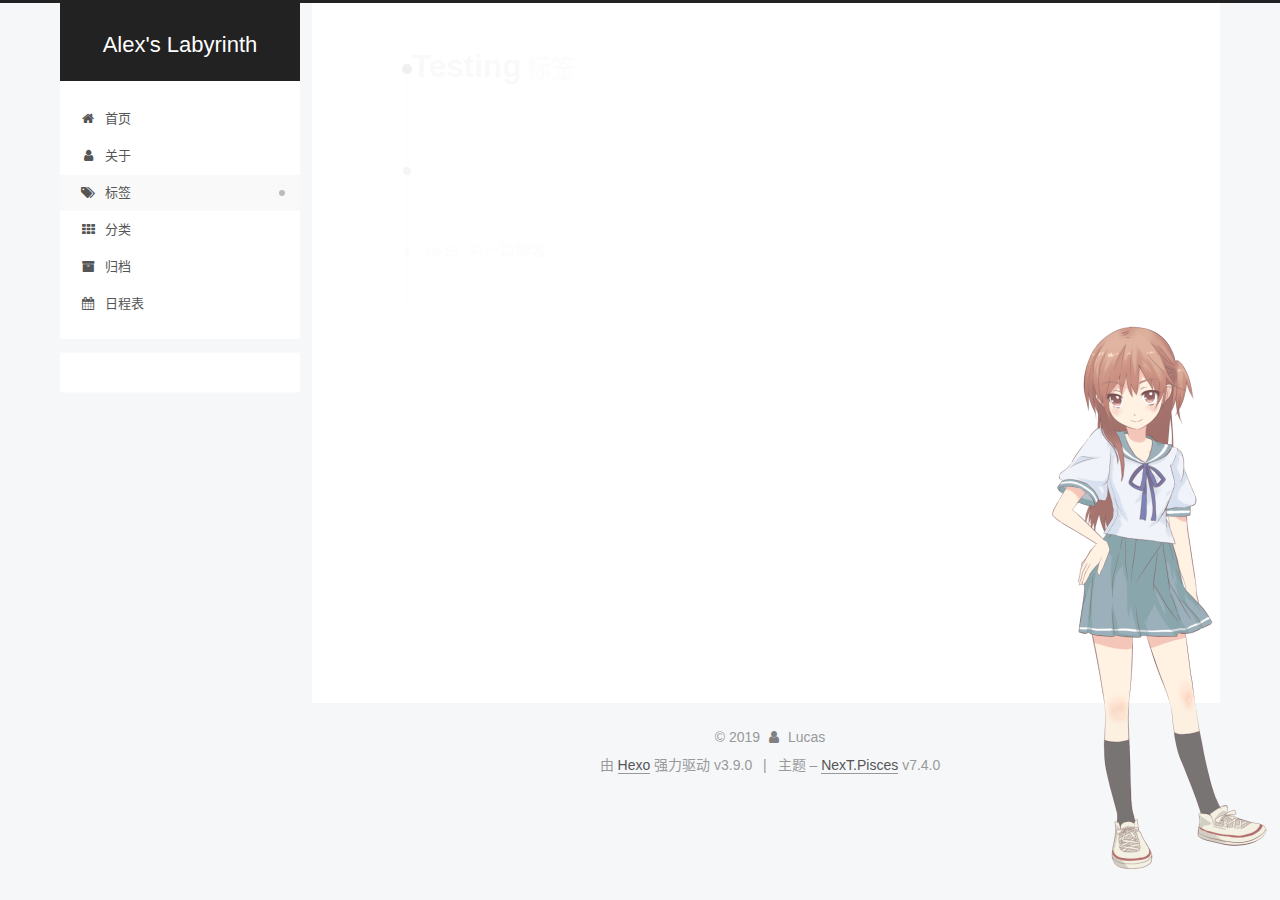
<file: tags/Testing/index.html>
<!DOCTYPE html>





<html lang="zh-CN">
<head>
  <meta charset="UTF-8">
<meta name="viewport" content="width=device-width, initial-scale=1, maximum-scale=2">
<meta name="theme-color" content="#222">
<meta name="generator" content="Hexo 3.9.0">
  <link rel="apple-touch-icon" sizes="180x180" href="/images/apple-touch-icon-next.png?v=7.4.0">
  <link rel="icon" type="image/png" sizes="32x32" href="/images/favicon-32x32-next.png?v=7.4.0">
  <link rel="icon" type="image/png" sizes="16x16" href="/images/favicon-16x16-next.png?v=7.4.0">
  <link rel="mask-icon" href="/images/logo.svg?v=7.4.0" color="#222">

<link rel="stylesheet" href="/css/main.css?v=7.4.0">


<link rel="stylesheet" href="/lib/font-awesome/css/font-awesome.min.css?v=4.7.0">


<script id="hexo-configurations">
  var NexT = window.NexT || {};
  var CONFIG = {
    root: '/',
    scheme: 'Pisces',
    version: '7.4.0',
    exturl: false,
    sidebar: {"position":"left","display":"post","offset":12,"onmobile":false},
    copycode: {"enable":false,"show_result":false,"style":null},
    back2top: {"enable":true,"sidebar":false,"scrollpercent":false},
    bookmark: {"enable":false,"color":"#222","save":"auto"},
    fancybox: false,
    mediumzoom: false,
    lazyload: false,
    pangu: false,
    algolia: {
      appID: '',
      apiKey: '',
      indexName: '',
      hits: {"per_page":10},
      labels: {"input_placeholder":"Search for Posts","hits_empty":"We didn't find any results for the search: ${query}","hits_stats":"${hits} results found in ${time} ms"}
    },
    localsearch: {"enable":false,"trigger":"auto","top_n_per_article":1,"unescape":false,"preload":false},
    path: '',
    motion: {"enable":true,"async":false,"transition":{"post_block":"fadeIn","post_header":"slideDownIn","post_body":"slideDownIn","coll_header":"slideLeftIn","sidebar":"slideUpIn"}},
    translation: {
      copy_button: '复制',
      copy_success: '复制成功',
      copy_failure: '复制失败'
    },
    sidebarPadding: 40
  };
</script>

  <meta name="description" content="It&apos;s getting better everyday.">
<meta property="og:type" content="website">
<meta property="og:title" content="Alex&#39;s Labyrinth">
<meta property="og:url" content="http://yoursite.com/tags/Testing/index.html">
<meta property="og:site_name" content="Alex&#39;s Labyrinth">
<meta property="og:description" content="It&apos;s getting better everyday.">
<meta property="og:locale" content="zh-CN">
<meta name="twitter:card" content="summary">
<meta name="twitter:title" content="Alex&#39;s Labyrinth">
<meta name="twitter:description" content="It&apos;s getting better everyday.">
  <link rel="canonical" href="http://yoursite.com/tags/Testing/">


<script id="page-configurations">
  // https://hexo.io/docs/variables.html
  CONFIG.page = {
    sidebar: "",
    isHome: false,
    isPost: false,
    isPage: false,
    isArchive: false
  };
</script>

  <title>标签: Testing | Alex's Labyrinth</title>
  








  <noscript>
  <style>
  .use-motion .brand,
  .use-motion .menu-item,
  .sidebar-inner,
  .use-motion .post-block,
  .use-motion .pagination,
  .use-motion .comments,
  .use-motion .post-header,
  .use-motion .post-body,
  .use-motion .collection-header { opacity: initial; }

  .use-motion .logo,
  .use-motion .site-title,
  .use-motion .site-subtitle {
    opacity: initial;
    top: initial;
  }

  .use-motion .logo-line-before i { left: initial; }
  .use-motion .logo-line-after i { right: initial; }
  </style>
</noscript>

</head>

<body itemscope itemtype="http://schema.org/WebPage" lang="zh-CN">
  <div class="container use-motion">
    <div class="headband"></div>

    <header id="header" class="header" itemscope itemtype="http://schema.org/WPHeader">
      <div class="header-inner"><div class="site-brand-container">
  <div class="site-meta">

    <div>
      <a href="/" class="brand" rel="start">
        <span class="logo-line-before"><i></i></span>
        <span class="site-title">Alex's Labyrinth</span>
        <span class="logo-line-after"><i></i></span>
      </a>
    </div>
  </div>

  <div class="site-nav-toggle">
    <button aria-label="切换导航栏">
      <span class="btn-bar"></span>
      <span class="btn-bar"></span>
      <span class="btn-bar"></span>
    </button>
  </div>
</div>


<nav class="site-nav">
  
  <ul id="menu" class="menu">
      
      
      
        
        <li class="menu-item menu-item-home">
      
    

    <a href="/" rel="section"><i class="menu-item-icon fa fa-fw fa-home"></i> <br>首页</a>

  </li>
      
      
      
        
        <li class="menu-item menu-item-about">
      
    

    <a href="/about/" rel="section"><i class="menu-item-icon fa fa-fw fa-user"></i> <br>关于</a>

  </li>
      
      
      
        
        <li class="menu-item menu-item-tags">
      
    

    <a href="/tags/" rel="section"><i class="menu-item-icon fa fa-fw fa-tags"></i> <br>标签</a>

  </li>
      
      
      
        
        <li class="menu-item menu-item-categories">
      
    

    <a href="/categories/" rel="section"><i class="menu-item-icon fa fa-fw fa-th"></i> <br>分类</a>

  </li>
      
      
      
        
        <li class="menu-item menu-item-archives">
      
    

    <a href="/archives/" rel="section"><i class="menu-item-icon fa fa-fw fa-archive"></i> <br>归档</a>

  </li>
      
      
      
        
        <li class="menu-item menu-item-schedule">
      
    

    <a href="/schedule/" rel="section"><i class="menu-item-icon fa fa-fw fa-calendar"></i> <br>日程表</a>

  </li>
  </ul>

</nav>
</div>
    </header>

    
  <div class="back-to-top">
    <i class="fa fa-arrow-up"></i>
    <span>0%</span>
  </div>


    <main id="main" class="main">
      <div class="main-inner">
        <div class="content-wrap">
            

    
    
      
      
    
      
      
    
      
      
    
      
      
    
      
      
    
      
      
    
    

  

          <div id="content" class="content">
            

  
  
  
  <div class="post-block tag">
    <div id="posts" class="posts-collapse">
      <div class="collection-title">
        <h1 class="collection-header">Testing<small>标签</small>
        </h1>
      </div>

      

  
  

  
    
    <div class="collection-year">
      <h1 class="collection-header">2019</h1>
    </div>
  

  <article itemscope itemtype="http://schema.org/Article">
    <header class="post-header">

      <h2 class="post-title">
        
          <a class="post-title-link" href="/2019/09/15/第一篇博客/" itemprop="url">
            <span itemprop="name">第一篇博客</span>
          </a>
        
      </h2>

      <div class="post-meta">
        <time class="post-time" itemprop="dateCreated"
              datetime="2019-09-15T18:23:03+08:00"
              content="2019-09-15">
          09-15
        </time>
      </div>

    </header>
  </article>



    </div>
  </div>
  
  
  

  



          </div>
          

        </div>
          
  
  <div class="sidebar-toggle">
    <div class="sidebar-toggle-line-wrap">
      <span class="sidebar-toggle-line sidebar-toggle-line-first"></span>
      <span class="sidebar-toggle-line sidebar-toggle-line-middle"></span>
      <span class="sidebar-toggle-line sidebar-toggle-line-last"></span>
    </div>
  </div>

  <aside class="sidebar">
    <div class="sidebar-inner">

      <ul class="sidebar-nav motion-element">
        <li class="sidebar-nav-toc">
          文章目录
        </li>
        <li class="sidebar-nav-overview">
          站点概览
        </li>
      </ul>

      <!--noindex-->
      <div class="post-toc-wrap sidebar-panel">
      </div>
      <!--/noindex-->

      <div class="site-overview-wrap sidebar-panel">
        <div class="site-author motion-element" itemprop="author" itemscope itemtype="http://schema.org/Person">
  <p class="site-author-name" itemprop="name">Lucas</p>
  <div class="site-description" itemprop="description">It's getting better everyday.</div>
</div>
  <nav class="site-state motion-element">
      <div class="site-state-item site-state-posts">
        
          <a href="/archives/">
        
          <span class="site-state-item-count">2</span>
          <span class="site-state-item-name">日志</span>
        </a>
      </div>
    
      
      
      <div class="site-state-item site-state-tags">
        
          
            <a href="/tags/">
          
        
        <span class="site-state-item-count">2</span>
        <span class="site-state-item-name">标签</span>
        </a>
      </div>
    
  </nav>



      </div>

    </div>
  </aside>
  <div id="sidebar-dimmer"></div>


      </div>
    </main>

    <footer id="footer" class="footer">
      <div class="footer-inner">
        <div class="copyright">&copy; <span itemprop="copyrightYear">2019</span>
  <span class="with-love" id="animate">
    <i class="fa fa-user"></i>
  </span>
  <span class="author" itemprop="copyrightHolder">Lucas</span>
</div>
  <div class="powered-by">由 <a href="https://hexo.io" class="theme-link" rel="noopener" target="_blank">Hexo</a> 强力驱动 v3.9.0</div>
  <span class="post-meta-divider">|</span>
  <div class="theme-info">主题 – <a href="https://theme-next.org" class="theme-link" rel="noopener" target="_blank">NexT.Pisces</a> v7.4.0</div>

        












        
      </div>
    </footer>
  </div>

  


  <script src="/lib/anime.min.js?v=3.1.0"></script>
  <script src="/lib/velocity/velocity.min.js?v=1.2.1"></script>
  <script src="/lib/velocity/velocity.ui.min.js?v=1.2.1"></script>
<script src="/js/utils.js?v=7.4.0"></script><script src="/js/motion.js?v=7.4.0"></script>
<script src="/js/schemes/pisces.js?v=7.4.0"></script>
<script src="/js/next-boot.js?v=7.4.0"></script>



  





















  

  

  

<script src="/live2dw/lib/L2Dwidget.min.js?094cbace49a39548bed64abff5988b05"></script><script>L2Dwidget.init({"log":false,"model":{"scale":1,"hHeadPos":0.5,"vHeadPos":0.618,"jsonPath":"/live2dw/assets/hibiki.model.json"},"display":{"superSample":2,"width":260,"height":650,"position":"right","hOffset":0,"vOffset":-20},"react":{"opacityDefault":0.5,"opacityOnHover":0.5,"opacity":0.7},"pluginJsPath":"lib/","pluginModelPath":"assets/","pluginRootPath":"live2dw/","tagMode":false});</script></body>
</html>
</file>
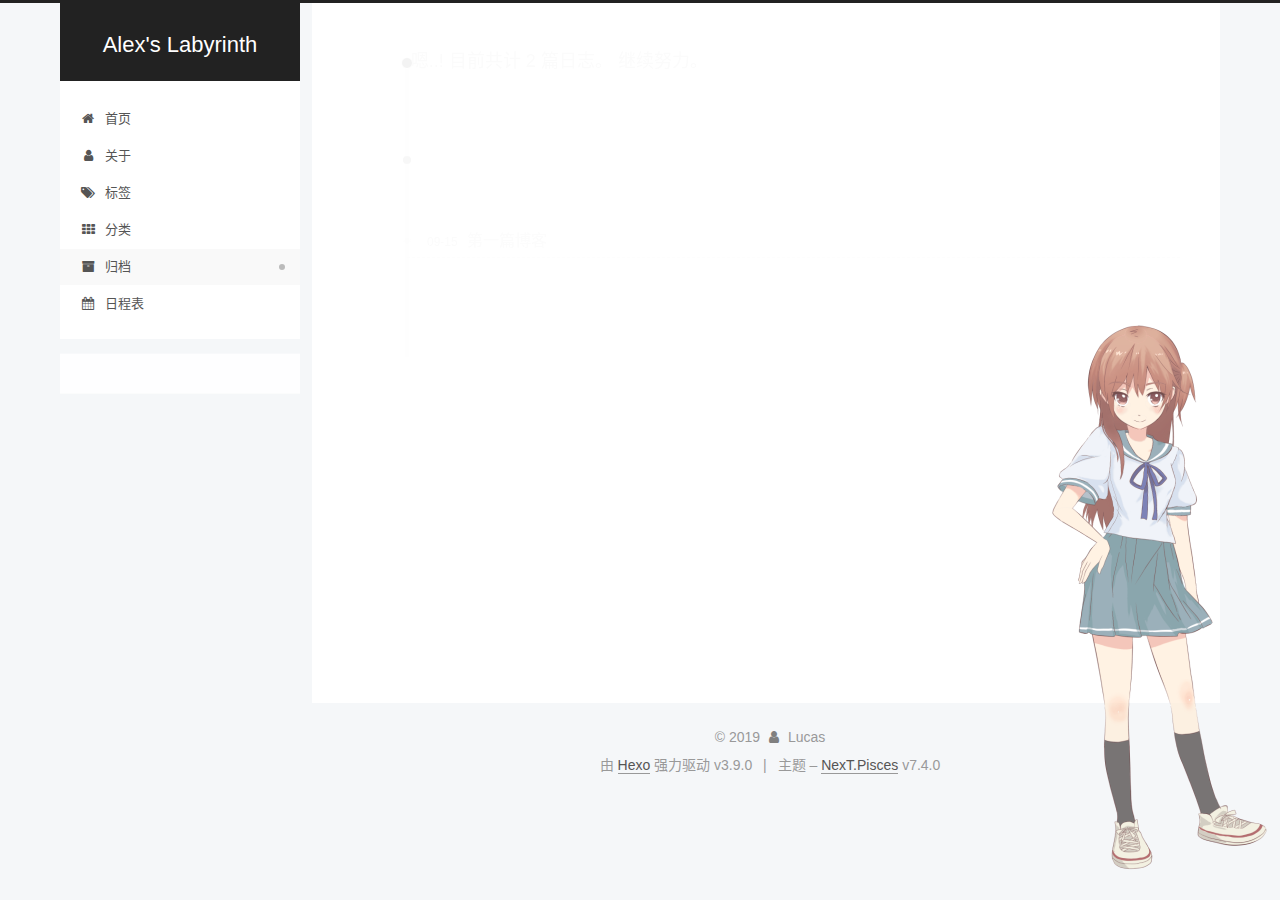
<file: archives/2019/09/index.html>
<!DOCTYPE html>





<html lang="zh-CN">
<head>
  <meta charset="UTF-8">
<meta name="viewport" content="width=device-width, initial-scale=1, maximum-scale=2">
<meta name="theme-color" content="#222">
<meta name="generator" content="Hexo 3.9.0">
  <link rel="apple-touch-icon" sizes="180x180" href="/images/apple-touch-icon-next.png?v=7.4.0">
  <link rel="icon" type="image/png" sizes="32x32" href="/images/favicon-32x32-next.png?v=7.4.0">
  <link rel="icon" type="image/png" sizes="16x16" href="/images/favicon-16x16-next.png?v=7.4.0">
  <link rel="mask-icon" href="/images/logo.svg?v=7.4.0" color="#222">

<link rel="stylesheet" href="/css/main.css?v=7.4.0">


<link rel="stylesheet" href="/lib/font-awesome/css/font-awesome.min.css?v=4.7.0">


<script id="hexo-configurations">
  var NexT = window.NexT || {};
  var CONFIG = {
    root: '/',
    scheme: 'Pisces',
    version: '7.4.0',
    exturl: false,
    sidebar: {"position":"left","display":"post","offset":12,"onmobile":false},
    copycode: {"enable":false,"show_result":false,"style":null},
    back2top: {"enable":true,"sidebar":false,"scrollpercent":false},
    bookmark: {"enable":false,"color":"#222","save":"auto"},
    fancybox: false,
    mediumzoom: false,
    lazyload: false,
    pangu: false,
    algolia: {
      appID: '',
      apiKey: '',
      indexName: '',
      hits: {"per_page":10},
      labels: {"input_placeholder":"Search for Posts","hits_empty":"We didn't find any results for the search: ${query}","hits_stats":"${hits} results found in ${time} ms"}
    },
    localsearch: {"enable":false,"trigger":"auto","top_n_per_article":1,"unescape":false,"preload":false},
    path: '',
    motion: {"enable":true,"async":false,"transition":{"post_block":"fadeIn","post_header":"slideDownIn","post_body":"slideDownIn","coll_header":"slideLeftIn","sidebar":"slideUpIn"}},
    translation: {
      copy_button: '复制',
      copy_success: '复制成功',
      copy_failure: '复制失败'
    },
    sidebarPadding: 40
  };
</script>

  <meta name="description" content="It&apos;s getting better everyday.">
<meta property="og:type" content="website">
<meta property="og:title" content="Alex&#39;s Labyrinth">
<meta property="og:url" content="http://yoursite.com/archives/2019/09/index.html">
<meta property="og:site_name" content="Alex&#39;s Labyrinth">
<meta property="og:description" content="It&apos;s getting better everyday.">
<meta property="og:locale" content="zh-CN">
<meta name="twitter:card" content="summary">
<meta name="twitter:title" content="Alex&#39;s Labyrinth">
<meta name="twitter:description" content="It&apos;s getting better everyday.">
  <link rel="canonical" href="http://yoursite.com/archives/2019/09/">


<script id="page-configurations">
  // https://hexo.io/docs/variables.html
  CONFIG.page = {
    sidebar: "",
    isHome: false,
    isPost: false,
    isPage: false,
    isArchive: true
  };
</script>

  <title>归档 | Alex's Labyrinth</title>
  








  <noscript>
  <style>
  .use-motion .brand,
  .use-motion .menu-item,
  .sidebar-inner,
  .use-motion .post-block,
  .use-motion .pagination,
  .use-motion .comments,
  .use-motion .post-header,
  .use-motion .post-body,
  .use-motion .collection-header { opacity: initial; }

  .use-motion .logo,
  .use-motion .site-title,
  .use-motion .site-subtitle {
    opacity: initial;
    top: initial;
  }

  .use-motion .logo-line-before i { left: initial; }
  .use-motion .logo-line-after i { right: initial; }
  </style>
</noscript>

</head>

<body itemscope itemtype="http://schema.org/WebPage" lang="zh-CN">
  <div class="container use-motion">
    <div class="headband"></div>

    <header id="header" class="header" itemscope itemtype="http://schema.org/WPHeader">
      <div class="header-inner"><div class="site-brand-container">
  <div class="site-meta">

    <div>
      <a href="/" class="brand" rel="start">
        <span class="logo-line-before"><i></i></span>
        <span class="site-title">Alex's Labyrinth</span>
        <span class="logo-line-after"><i></i></span>
      </a>
    </div>
  </div>

  <div class="site-nav-toggle">
    <button aria-label="切换导航栏">
      <span class="btn-bar"></span>
      <span class="btn-bar"></span>
      <span class="btn-bar"></span>
    </button>
  </div>
</div>


<nav class="site-nav">
  
  <ul id="menu" class="menu">
      
      
      
        
        <li class="menu-item menu-item-home">
      
    

    <a href="/" rel="section"><i class="menu-item-icon fa fa-fw fa-home"></i> <br>首页</a>

  </li>
      
      
      
        
        <li class="menu-item menu-item-about">
      
    

    <a href="/about/" rel="section"><i class="menu-item-icon fa fa-fw fa-user"></i> <br>关于</a>

  </li>
      
      
      
        
        <li class="menu-item menu-item-tags">
      
    

    <a href="/tags/" rel="section"><i class="menu-item-icon fa fa-fw fa-tags"></i> <br>标签</a>

  </li>
      
      
      
        
        <li class="menu-item menu-item-categories">
      
    

    <a href="/categories/" rel="section"><i class="menu-item-icon fa fa-fw fa-th"></i> <br>分类</a>

  </li>
      
      
      
        
        <li class="menu-item menu-item-archives">
      
    

    <a href="/archives/" rel="section"><i class="menu-item-icon fa fa-fw fa-archive"></i> <br>归档</a>

  </li>
      
      
      
        
        <li class="menu-item menu-item-schedule">
      
    

    <a href="/schedule/" rel="section"><i class="menu-item-icon fa fa-fw fa-calendar"></i> <br>日程表</a>

  </li>
  </ul>

</nav>
</div>
    </header>

    
  <div class="back-to-top">
    <i class="fa fa-arrow-up"></i>
    <span>0%</span>
  </div>


    <main id="main" class="main">
      <div class="main-inner">
        <div class="content-wrap">
            

    
    
      
      
    
      
      
    
      
      
    
      
      
    
      
      
    
      
      
    
    

  

          <div id="content" class="content">
            

  
  
  
  <div class="post-block archive">
    <div id="posts" class="posts-collapse">
      <div class="collection-title">
        
        
        
          
        
        <span class="collection-header">嗯..! 目前共计 2 篇日志。 继续努力。</span>
      </div>
      

      

  
  

  
    
    <div class="collection-year">
      <h1 class="collection-header">2019</h1>
    </div>
  

  <article itemscope itemtype="http://schema.org/Article">
    <header class="post-header">

      <h2 class="post-title">
        
          <a class="post-title-link" href="/2019/09/15/第一篇博客/" itemprop="url">
            <span itemprop="name">第一篇博客</span>
          </a>
        
      </h2>

      <div class="post-meta">
        <time class="post-time" itemprop="dateCreated"
              datetime="2019-09-15T18:23:03+08:00"
              content="2019-09-15">
          09-15
        </time>
      </div>

    </header>
  </article>



  
  

  

  <article itemscope itemtype="http://schema.org/Article">
    <header class="post-header">

      <h2 class="post-title">
        
          <a class="post-title-link" href="/2019/09/15/hello-world/" itemprop="url">
            <span itemprop="name">Hello World</span>
          </a>
        
      </h2>

      <div class="post-meta">
        <time class="post-time" itemprop="dateCreated"
              datetime="2019-09-15T18:21:00+08:00"
              content="2019-09-15">
          09-15
        </time>
      </div>

    </header>
  </article>




    </div>
  </div>
  
  
  

  



          </div>
          

        </div>
          
  
  <div class="sidebar-toggle">
    <div class="sidebar-toggle-line-wrap">
      <span class="sidebar-toggle-line sidebar-toggle-line-first"></span>
      <span class="sidebar-toggle-line sidebar-toggle-line-middle"></span>
      <span class="sidebar-toggle-line sidebar-toggle-line-last"></span>
    </div>
  </div>

  <aside class="sidebar">
    <div class="sidebar-inner">

      <ul class="sidebar-nav motion-element">
        <li class="sidebar-nav-toc">
          文章目录
        </li>
        <li class="sidebar-nav-overview">
          站点概览
        </li>
      </ul>

      <!--noindex-->
      <div class="post-toc-wrap sidebar-panel">
      </div>
      <!--/noindex-->

      <div class="site-overview-wrap sidebar-panel">
        <div class="site-author motion-element" itemprop="author" itemscope itemtype="http://schema.org/Person">
  <p class="site-author-name" itemprop="name">Lucas</p>
  <div class="site-description" itemprop="description">It's getting better everyday.</div>
</div>
  <nav class="site-state motion-element">
      <div class="site-state-item site-state-posts">
        
          <a href="/archives/">
        
          <span class="site-state-item-count">2</span>
          <span class="site-state-item-name">日志</span>
        </a>
      </div>
    
      
      
      <div class="site-state-item site-state-tags">
        
          
            <a href="/tags/">
          
        
        <span class="site-state-item-count">2</span>
        <span class="site-state-item-name">标签</span>
        </a>
      </div>
    
  </nav>



      </div>

    </div>
  </aside>
  <div id="sidebar-dimmer"></div>


      </div>
    </main>

    <footer id="footer" class="footer">
      <div class="footer-inner">
        <div class="copyright">&copy; <span itemprop="copyrightYear">2019</span>
  <span class="with-love" id="animate">
    <i class="fa fa-user"></i>
  </span>
  <span class="author" itemprop="copyrightHolder">Lucas</span>
</div>
  <div class="powered-by">由 <a href="https://hexo.io" class="theme-link" rel="noopener" target="_blank">Hexo</a> 强力驱动 v3.9.0</div>
  <span class="post-meta-divider">|</span>
  <div class="theme-info">主题 – <a href="https://theme-next.org" class="theme-link" rel="noopener" target="_blank">NexT.Pisces</a> v7.4.0</div>

        












        
      </div>
    </footer>
  </div>

  


  <script src="/lib/anime.min.js?v=3.1.0"></script>
  <script src="/lib/velocity/velocity.min.js?v=1.2.1"></script>
  <script src="/lib/velocity/velocity.ui.min.js?v=1.2.1"></script>
<script src="/js/utils.js?v=7.4.0"></script><script src="/js/motion.js?v=7.4.0"></script>
<script src="/js/schemes/pisces.js?v=7.4.0"></script>
<script src="/js/next-boot.js?v=7.4.0"></script>



  





















  

  

  

<script src="/live2dw/lib/L2Dwidget.min.js?094cbace49a39548bed64abff5988b05"></script><script>L2Dwidget.init({"log":false,"model":{"scale":1,"hHeadPos":0.5,"vHeadPos":0.618,"jsonPath":"/live2dw/assets/hibiki.model.json"},"display":{"superSample":2,"width":260,"height":650,"position":"right","hOffset":0,"vOffset":-20},"react":{"opacityDefault":0.5,"opacityOnHover":0.5,"opacity":0.7},"pluginJsPath":"lib/","pluginModelPath":"assets/","pluginRootPath":"live2dw/","tagMode":false});</script></body>
</html>
</file>
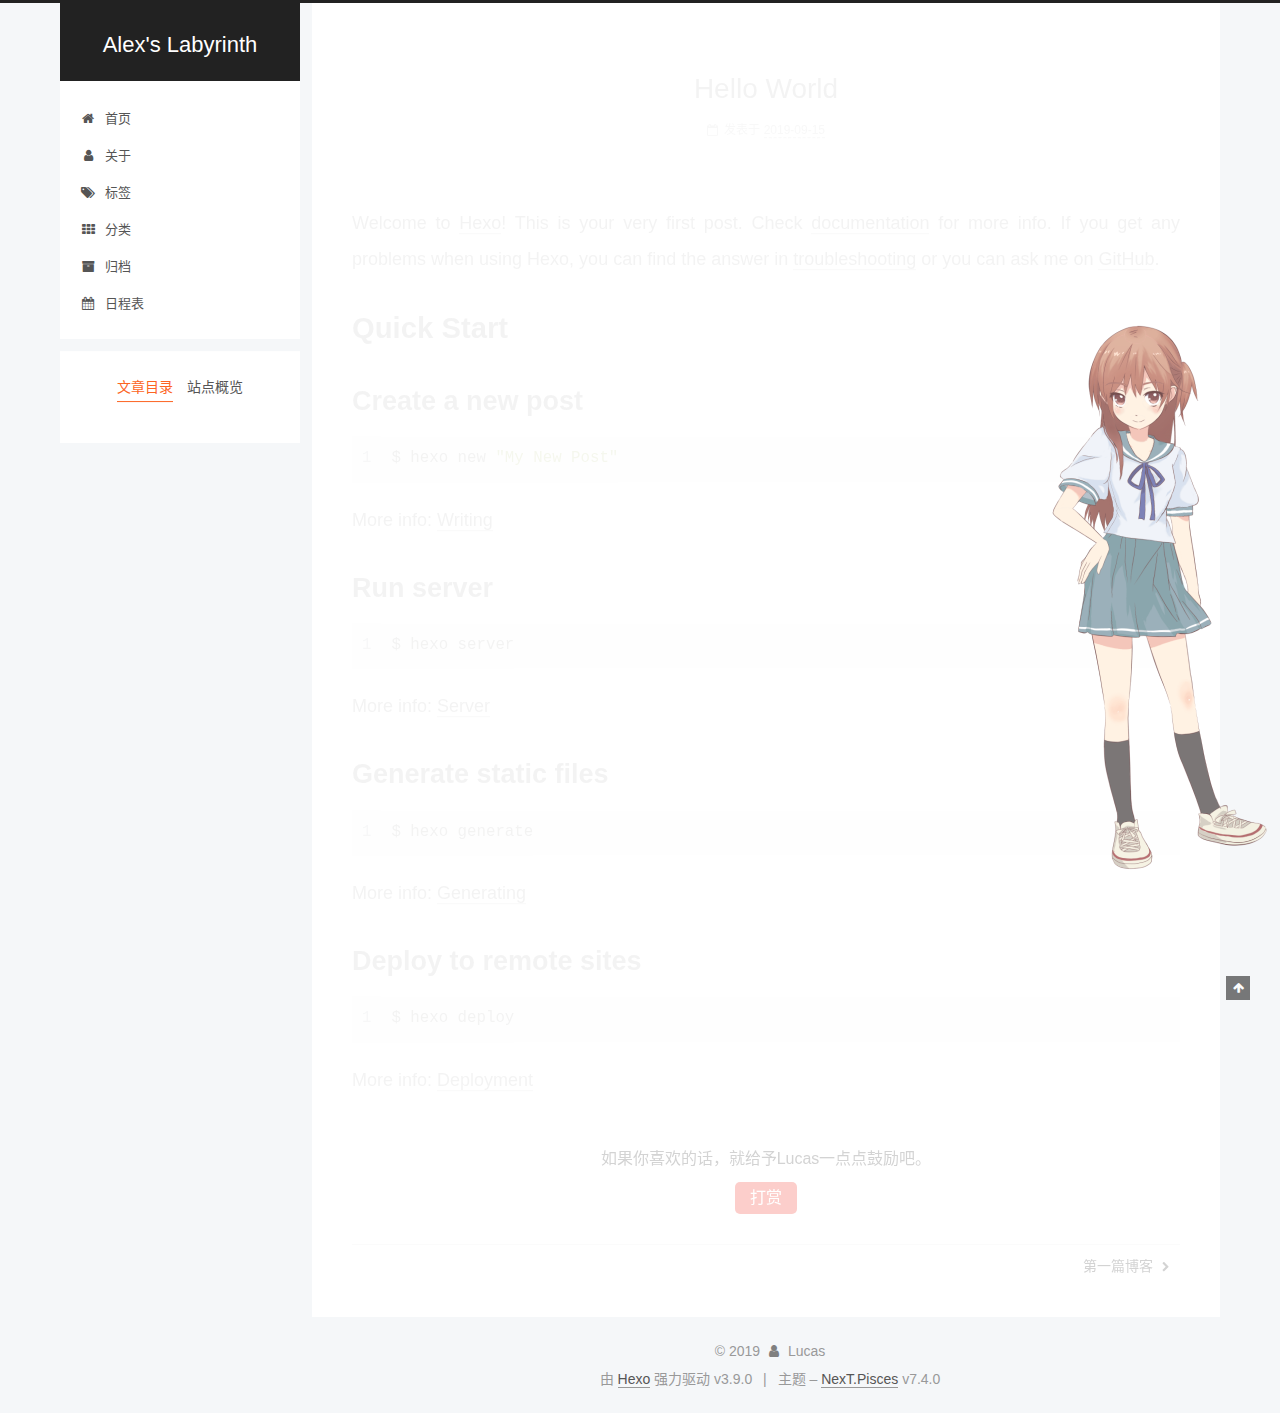
<file: 2019/09/15/hello-world/index.html>
<!DOCTYPE html>





<html lang="zh-CN">
<head>
  <meta charset="UTF-8">
<meta name="viewport" content="width=device-width, initial-scale=1, maximum-scale=2">
<meta name="theme-color" content="#222">
<meta name="generator" content="Hexo 3.9.0">
  <link rel="apple-touch-icon" sizes="180x180" href="/images/apple-touch-icon-next.png?v=7.4.0">
  <link rel="icon" type="image/png" sizes="32x32" href="/images/favicon-32x32-next.png?v=7.4.0">
  <link rel="icon" type="image/png" sizes="16x16" href="/images/favicon-16x16-next.png?v=7.4.0">
  <link rel="mask-icon" href="/images/logo.svg?v=7.4.0" color="#222">

<link rel="stylesheet" href="/css/main.css?v=7.4.0">


<link rel="stylesheet" href="/lib/font-awesome/css/font-awesome.min.css?v=4.7.0">


<script id="hexo-configurations">
  var NexT = window.NexT || {};
  var CONFIG = {
    root: '/',
    scheme: 'Pisces',
    version: '7.4.0',
    exturl: false,
    sidebar: {"position":"left","display":"post","offset":12,"onmobile":false},
    copycode: {"enable":false,"show_result":false,"style":null},
    back2top: {"enable":true,"sidebar":false,"scrollpercent":false},
    bookmark: {"enable":false,"color":"#222","save":"auto"},
    fancybox: false,
    mediumzoom: false,
    lazyload: false,
    pangu: false,
    algolia: {
      appID: '',
      apiKey: '',
      indexName: '',
      hits: {"per_page":10},
      labels: {"input_placeholder":"Search for Posts","hits_empty":"We didn't find any results for the search: ${query}","hits_stats":"${hits} results found in ${time} ms"}
    },
    localsearch: {"enable":false,"trigger":"auto","top_n_per_article":1,"unescape":false,"preload":false},
    path: '',
    motion: {"enable":true,"async":false,"transition":{"post_block":"fadeIn","post_header":"slideDownIn","post_body":"slideDownIn","coll_header":"slideLeftIn","sidebar":"slideUpIn"}},
    translation: {
      copy_button: '复制',
      copy_success: '复制成功',
      copy_failure: '复制失败'
    },
    sidebarPadding: 40
  };
</script>

  <meta name="description" content="Welcome to Hexo! This is your very first post. Check documentation for more info. If you get any problems when using Hexo, you can find the answer in troubleshooting or you can ask me on GitHub. Quick">
<meta property="og:type" content="article">
<meta property="og:title" content="Hello World">
<meta property="og:url" content="http://yoursite.com/2019/09/15/hello-world/index.html">
<meta property="og:site_name" content="Alex&#39;s Labyrinth">
<meta property="og:description" content="Welcome to Hexo! This is your very first post. Check documentation for more info. If you get any problems when using Hexo, you can find the answer in troubleshooting or you can ask me on GitHub. Quick">
<meta property="og:locale" content="zh-CN">
<meta property="og:updated_time" content="2019-09-15T10:21:00.609Z">
<meta name="twitter:card" content="summary">
<meta name="twitter:title" content="Hello World">
<meta name="twitter:description" content="Welcome to Hexo! This is your very first post. Check documentation for more info. If you get any problems when using Hexo, you can find the answer in troubleshooting or you can ask me on GitHub. Quick">
  <link rel="canonical" href="http://yoursite.com/2019/09/15/hello-world/">


<script id="page-configurations">
  // https://hexo.io/docs/variables.html
  CONFIG.page = {
    sidebar: "",
    isHome: false,
    isPost: true,
    isPage: false,
    isArchive: false
  };
</script>

  <title>Hello World | Alex's Labyrinth</title>
  








  <noscript>
  <style>
  .use-motion .brand,
  .use-motion .menu-item,
  .sidebar-inner,
  .use-motion .post-block,
  .use-motion .pagination,
  .use-motion .comments,
  .use-motion .post-header,
  .use-motion .post-body,
  .use-motion .collection-header { opacity: initial; }

  .use-motion .logo,
  .use-motion .site-title,
  .use-motion .site-subtitle {
    opacity: initial;
    top: initial;
  }

  .use-motion .logo-line-before i { left: initial; }
  .use-motion .logo-line-after i { right: initial; }
  </style>
</noscript>

</head>

<body itemscope itemtype="http://schema.org/WebPage" lang="zh-CN">
  <div class="container use-motion">
    <div class="headband"></div>

    <header id="header" class="header" itemscope itemtype="http://schema.org/WPHeader">
      <div class="header-inner"><div class="site-brand-container">
  <div class="site-meta">

    <div>
      <a href="/" class="brand" rel="start">
        <span class="logo-line-before"><i></i></span>
        <span class="site-title">Alex's Labyrinth</span>
        <span class="logo-line-after"><i></i></span>
      </a>
    </div>
  </div>

  <div class="site-nav-toggle">
    <button aria-label="切换导航栏">
      <span class="btn-bar"></span>
      <span class="btn-bar"></span>
      <span class="btn-bar"></span>
    </button>
  </div>
</div>


<nav class="site-nav">
  
  <ul id="menu" class="menu">
      
      
      
        
        <li class="menu-item menu-item-home">
      
    

    <a href="/" rel="section"><i class="menu-item-icon fa fa-fw fa-home"></i> <br>首页</a>

  </li>
      
      
      
        
        <li class="menu-item menu-item-about">
      
    

    <a href="/about/" rel="section"><i class="menu-item-icon fa fa-fw fa-user"></i> <br>关于</a>

  </li>
      
      
      
        
        <li class="menu-item menu-item-tags">
      
    

    <a href="/tags/" rel="section"><i class="menu-item-icon fa fa-fw fa-tags"></i> <br>标签</a>

  </li>
      
      
      
        
        <li class="menu-item menu-item-categories">
      
    

    <a href="/categories/" rel="section"><i class="menu-item-icon fa fa-fw fa-th"></i> <br>分类</a>

  </li>
      
      
      
        
        <li class="menu-item menu-item-archives">
      
    

    <a href="/archives/" rel="section"><i class="menu-item-icon fa fa-fw fa-archive"></i> <br>归档</a>

  </li>
      
      
      
        
        <li class="menu-item menu-item-schedule">
      
    

    <a href="/schedule/" rel="section"><i class="menu-item-icon fa fa-fw fa-calendar"></i> <br>日程表</a>

  </li>
  </ul>

</nav>
</div>
    </header>

    
  <div class="back-to-top">
    <i class="fa fa-arrow-up"></i>
    <span>0%</span>
  </div>


    <main id="main" class="main">
      <div class="main-inner">
        <div class="content-wrap">
            

          <div id="content" class="content">
            

  <div id="posts" class="posts-expand">
      <article itemscope itemtype="http://schema.org/Article">
  
  
  
  <div class="post-block post">
    <link itemprop="mainEntityOfPage" href="http://yoursite.com/2019/09/15/hello-world/">

    <span hidden itemprop="author" itemscope itemtype="http://schema.org/Person">
      <meta itemprop="name" content="Lucas">
      <meta itemprop="description" content="It's getting better everyday.">
      <meta itemprop="image" content="/images/avatar.gif">
    </span>

    <span hidden itemprop="publisher" itemscope itemtype="http://schema.org/Organization">
      <meta itemprop="name" content="Alex's Labyrinth">
    </span>
      <header class="post-header">
        <h1 class="post-title" itemprop="name headline">Hello World

          
        </h1>

        <div class="post-meta">
            <span class="post-meta-item">
              <span class="post-meta-item-icon">
                <i class="fa fa-calendar-o"></i>
              </span>
              <span class="post-meta-item-text">发表于</span>

              
                
              

              <time title="创建时间：2019-09-15 18:21:00" itemprop="dateCreated datePublished" datetime="2019-09-15T18:21:00+08:00">2019-09-15</time>
            </span>
          

          

        </div>
      </header>

    
    
    
    <div class="post-body" itemprop="articleBody">

      
        <p>Welcome to <a href="https://hexo.io/" target="_blank" rel="noopener">Hexo</a>! This is your very first post. Check <a href="https://hexo.io/docs/" target="_blank" rel="noopener">documentation</a> for more info. If you get any problems when using Hexo, you can find the answer in <a href="https://hexo.io/docs/troubleshooting.html" target="_blank" rel="noopener">troubleshooting</a> or you can ask me on <a href="https://github.com/hexojs/hexo/issues" target="_blank" rel="noopener">GitHub</a>.</p>
<h2 id="Quick-Start"><a href="#Quick-Start" class="headerlink" title="Quick Start"></a>Quick Start</h2><h3 id="Create-a-new-post"><a href="#Create-a-new-post" class="headerlink" title="Create a new post"></a>Create a new post</h3><figure class="highlight bash"><table><tr><td class="gutter"><pre><span class="line">1</span><br></pre></td><td class="code"><pre><span class="line">$ hexo new <span class="string">"My New Post"</span></span><br></pre></td></tr></table></figure>

<p>More info: <a href="https://hexo.io/docs/writing.html" target="_blank" rel="noopener">Writing</a></p>
<h3 id="Run-server"><a href="#Run-server" class="headerlink" title="Run server"></a>Run server</h3><figure class="highlight bash"><table><tr><td class="gutter"><pre><span class="line">1</span><br></pre></td><td class="code"><pre><span class="line">$ hexo server</span><br></pre></td></tr></table></figure>

<p>More info: <a href="https://hexo.io/docs/server.html" target="_blank" rel="noopener">Server</a></p>
<h3 id="Generate-static-files"><a href="#Generate-static-files" class="headerlink" title="Generate static files"></a>Generate static files</h3><figure class="highlight bash"><table><tr><td class="gutter"><pre><span class="line">1</span><br></pre></td><td class="code"><pre><span class="line">$ hexo generate</span><br></pre></td></tr></table></figure>

<p>More info: <a href="https://hexo.io/docs/generating.html" target="_blank" rel="noopener">Generating</a></p>
<h3 id="Deploy-to-remote-sites"><a href="#Deploy-to-remote-sites" class="headerlink" title="Deploy to remote sites"></a>Deploy to remote sites</h3><figure class="highlight bash"><table><tr><td class="gutter"><pre><span class="line">1</span><br></pre></td><td class="code"><pre><span class="line">$ hexo deploy</span><br></pre></td></tr></table></figure>

<p>More info: <a href="https://hexo.io/docs/deployment.html" target="_blank" rel="noopener">Deployment</a></p>

    </div>

    
    
    
        
      
        <div id="reward-container">
  <div>如果你喜欢的话，就给予Lucas一点点鼓励吧。</div>
  <button id="reward-button" disable="enable" onclick="var qr = document.getElementById(&quot;qr&quot;); qr.style.display = (qr.style.display === 'none') ? 'block' : 'none';">
    打赏
  </button>
  <div id="qr" style="display: none;">
        
      
      <div style="display: inline-block">
        <img src="/images/wechatpay.png" alt="Lucas 微信支付">
        <p>微信支付</p>
      </div>

  </div>
</div>

      

      <footer class="post-footer">

        

          <div class="post-nav">
            <div class="post-nav-next post-nav-item">
              
            </div>

            <span class="post-nav-divider"></span>

            <div class="post-nav-prev post-nav-item">
              
                <a href="/2019/09/15/第一篇博客/" rel="prev" title="第一篇博客">
                  第一篇博客 <i class="fa fa-chevron-right"></i>
                </a>
              
            </div>
          </div>
        
      </footer>
    
  </div>
  
  
  
  </article>

  </div>


          </div>
          

        </div>
          
  
  <div class="sidebar-toggle">
    <div class="sidebar-toggle-line-wrap">
      <span class="sidebar-toggle-line sidebar-toggle-line-first"></span>
      <span class="sidebar-toggle-line sidebar-toggle-line-middle"></span>
      <span class="sidebar-toggle-line sidebar-toggle-line-last"></span>
    </div>
  </div>

  <aside class="sidebar">
    <div class="sidebar-inner">
        
        
        
        
      

      <ul class="sidebar-nav motion-element">
        <li class="sidebar-nav-toc">
          文章目录
        </li>
        <li class="sidebar-nav-overview">
          站点概览
        </li>
      </ul>

      <!--noindex-->
      <div class="post-toc-wrap sidebar-panel">
          <div class="post-toc motion-element"><ol class="nav"><li class="nav-item nav-level-2"><a class="nav-link" href="#Quick-Start"><span class="nav-number">1.</span> <span class="nav-text">Quick Start</span></a><ol class="nav-child"><li class="nav-item nav-level-3"><a class="nav-link" href="#Create-a-new-post"><span class="nav-number">1.1.</span> <span class="nav-text">Create a new post</span></a></li><li class="nav-item nav-level-3"><a class="nav-link" href="#Run-server"><span class="nav-number">1.2.</span> <span class="nav-text">Run server</span></a></li><li class="nav-item nav-level-3"><a class="nav-link" href="#Generate-static-files"><span class="nav-number">1.3.</span> <span class="nav-text">Generate static files</span></a></li><li class="nav-item nav-level-3"><a class="nav-link" href="#Deploy-to-remote-sites"><span class="nav-number">1.4.</span> <span class="nav-text">Deploy to remote sites</span></a></li></ol></li></ol></div>
        
      </div>
      <!--/noindex-->

      <div class="site-overview-wrap sidebar-panel">
        <div class="site-author motion-element" itemprop="author" itemscope itemtype="http://schema.org/Person">
  <p class="site-author-name" itemprop="name">Lucas</p>
  <div class="site-description" itemprop="description">It's getting better everyday.</div>
</div>
  <nav class="site-state motion-element">
      <div class="site-state-item site-state-posts">
        
          <a href="/archives/">
        
          <span class="site-state-item-count">2</span>
          <span class="site-state-item-name">日志</span>
        </a>
      </div>
    
      
      
      <div class="site-state-item site-state-tags">
        
          
            <a href="/tags/">
          
        
        <span class="site-state-item-count">2</span>
        <span class="site-state-item-name">标签</span>
        </a>
      </div>
    
  </nav>



      </div>

    </div>
  </aside>
  <div id="sidebar-dimmer"></div>


      </div>
    </main>

    <footer id="footer" class="footer">
      <div class="footer-inner">
        <div class="copyright">&copy; <span itemprop="copyrightYear">2019</span>
  <span class="with-love" id="animate">
    <i class="fa fa-user"></i>
  </span>
  <span class="author" itemprop="copyrightHolder">Lucas</span>
</div>
  <div class="powered-by">由 <a href="https://hexo.io" class="theme-link" rel="noopener" target="_blank">Hexo</a> 强力驱动 v3.9.0</div>
  <span class="post-meta-divider">|</span>
  <div class="theme-info">主题 – <a href="https://theme-next.org" class="theme-link" rel="noopener" target="_blank">NexT.Pisces</a> v7.4.0</div>

        












        
      </div>
    </footer>
  </div>

  


  <script src="/lib/anime.min.js?v=3.1.0"></script>
  <script src="/lib/velocity/velocity.min.js?v=1.2.1"></script>
  <script src="/lib/velocity/velocity.ui.min.js?v=1.2.1"></script>
<script src="/js/utils.js?v=7.4.0"></script><script src="/js/motion.js?v=7.4.0"></script>
<script src="/js/schemes/pisces.js?v=7.4.0"></script>
<script src="/js/next-boot.js?v=7.4.0"></script>



  





















  

  

  

<script src="/live2dw/lib/L2Dwidget.min.js?094cbace49a39548bed64abff5988b05"></script><script>L2Dwidget.init({"log":false,"model":{"scale":1,"hHeadPos":0.5,"vHeadPos":0.618,"jsonPath":"/live2dw/assets/hibiki.model.json"},"display":{"superSample":2,"width":260,"height":650,"position":"right","hOffset":0,"vOffset":-20},"react":{"opacityDefault":0.5,"opacityOnHover":0.5,"opacity":0.7},"pluginJsPath":"lib/","pluginModelPath":"assets/","pluginRootPath":"live2dw/","tagMode":false});</script></body>
</html>
</file>
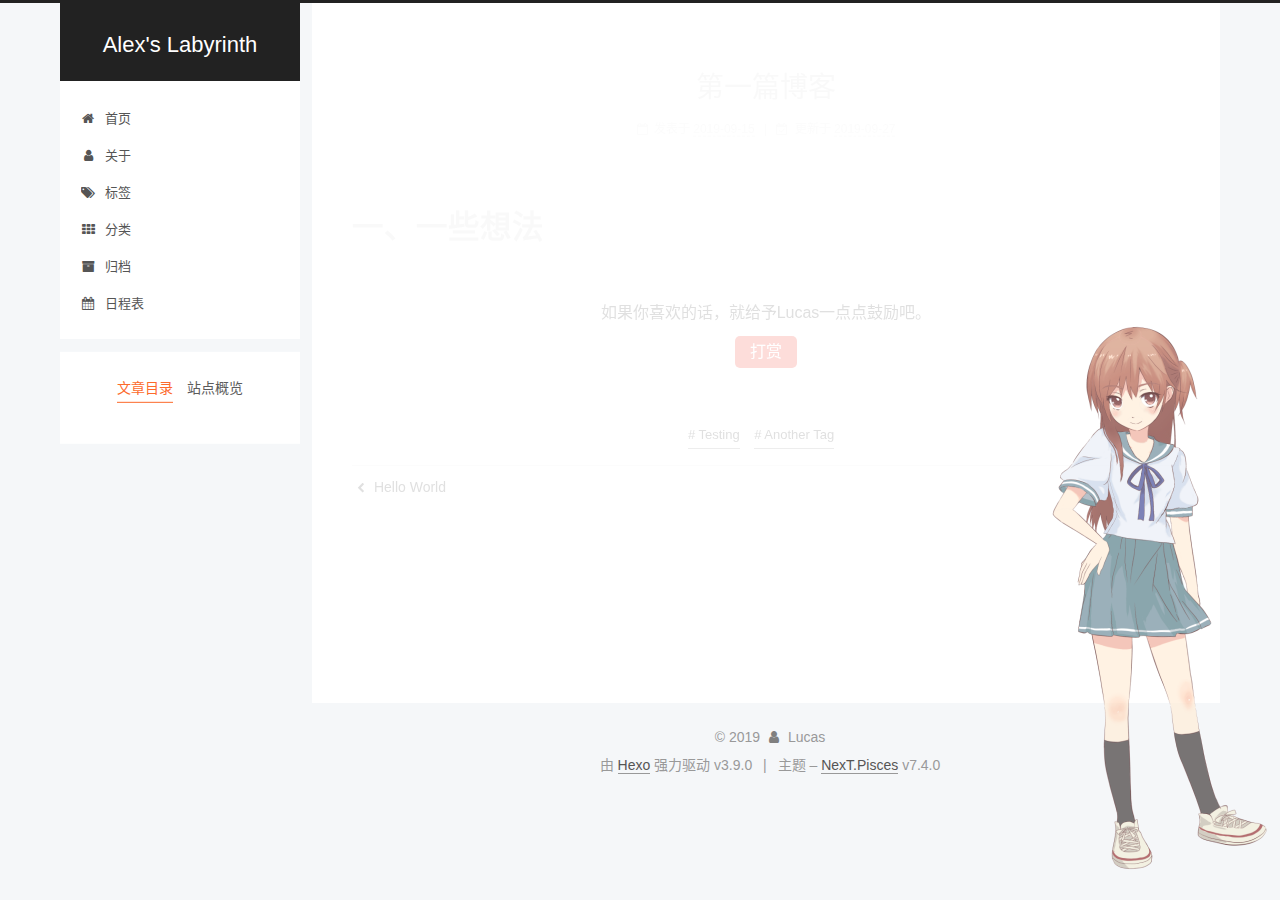
<file: 2019/09/15/第一篇博客/index.html>
<!DOCTYPE html>





<html lang="zh-CN">
<head>
  <meta charset="UTF-8">
<meta name="viewport" content="width=device-width, initial-scale=1, maximum-scale=2">
<meta name="theme-color" content="#222">
<meta name="generator" content="Hexo 3.9.0">
  <link rel="apple-touch-icon" sizes="180x180" href="/images/apple-touch-icon-next.png?v=7.4.0">
  <link rel="icon" type="image/png" sizes="32x32" href="/images/favicon-32x32-next.png?v=7.4.0">
  <link rel="icon" type="image/png" sizes="16x16" href="/images/favicon-16x16-next.png?v=7.4.0">
  <link rel="mask-icon" href="/images/logo.svg?v=7.4.0" color="#222">

<link rel="stylesheet" href="/css/main.css?v=7.4.0">


<link rel="stylesheet" href="/lib/font-awesome/css/font-awesome.min.css?v=4.7.0">


<script id="hexo-configurations">
  var NexT = window.NexT || {};
  var CONFIG = {
    root: '/',
    scheme: 'Pisces',
    version: '7.4.0',
    exturl: false,
    sidebar: {"position":"left","display":"post","offset":12,"onmobile":false},
    copycode: {"enable":false,"show_result":false,"style":null},
    back2top: {"enable":true,"sidebar":false,"scrollpercent":false},
    bookmark: {"enable":false,"color":"#222","save":"auto"},
    fancybox: false,
    mediumzoom: false,
    lazyload: false,
    pangu: false,
    algolia: {
      appID: '',
      apiKey: '',
      indexName: '',
      hits: {"per_page":10},
      labels: {"input_placeholder":"Search for Posts","hits_empty":"We didn't find any results for the search: ${query}","hits_stats":"${hits} results found in ${time} ms"}
    },
    localsearch: {"enable":false,"trigger":"auto","top_n_per_article":1,"unescape":false,"preload":false},
    path: '',
    motion: {"enable":true,"async":false,"transition":{"post_block":"fadeIn","post_header":"slideDownIn","post_body":"slideDownIn","coll_header":"slideLeftIn","sidebar":"slideUpIn"}},
    translation: {
      copy_button: '复制',
      copy_success: '复制成功',
      copy_failure: '复制失败'
    },
    sidebarPadding: 40
  };
</script>

  <meta name="description" content="一、一些想法">
<meta name="keywords" content="Testing,Another Tag">
<meta property="og:type" content="article">
<meta property="og:title" content="第一篇博客">
<meta property="og:url" content="http://yoursite.com/2019/09/15/第一篇博客/index.html">
<meta property="og:site_name" content="Alex&#39;s Labyrinth">
<meta property="og:description" content="一、一些想法">
<meta property="og:locale" content="zh-CN">
<meta property="og:updated_time" content="2019-09-27T05:02:37.744Z">
<meta name="twitter:card" content="summary">
<meta name="twitter:title" content="第一篇博客">
<meta name="twitter:description" content="一、一些想法">
  <link rel="canonical" href="http://yoursite.com/2019/09/15/第一篇博客/">


<script id="page-configurations">
  // https://hexo.io/docs/variables.html
  CONFIG.page = {
    sidebar: "",
    isHome: false,
    isPost: true,
    isPage: false,
    isArchive: false
  };
</script>

  <title>第一篇博客 | Alex's Labyrinth</title>
  








  <noscript>
  <style>
  .use-motion .brand,
  .use-motion .menu-item,
  .sidebar-inner,
  .use-motion .post-block,
  .use-motion .pagination,
  .use-motion .comments,
  .use-motion .post-header,
  .use-motion .post-body,
  .use-motion .collection-header { opacity: initial; }

  .use-motion .logo,
  .use-motion .site-title,
  .use-motion .site-subtitle {
    opacity: initial;
    top: initial;
  }

  .use-motion .logo-line-before i { left: initial; }
  .use-motion .logo-line-after i { right: initial; }
  </style>
</noscript>

</head>

<body itemscope itemtype="http://schema.org/WebPage" lang="zh-CN">
  <div class="container use-motion">
    <div class="headband"></div>

    <header id="header" class="header" itemscope itemtype="http://schema.org/WPHeader">
      <div class="header-inner"><div class="site-brand-container">
  <div class="site-meta">

    <div>
      <a href="/" class="brand" rel="start">
        <span class="logo-line-before"><i></i></span>
        <span class="site-title">Alex's Labyrinth</span>
        <span class="logo-line-after"><i></i></span>
      </a>
    </div>
  </div>

  <div class="site-nav-toggle">
    <button aria-label="切换导航栏">
      <span class="btn-bar"></span>
      <span class="btn-bar"></span>
      <span class="btn-bar"></span>
    </button>
  </div>
</div>


<nav class="site-nav">
  
  <ul id="menu" class="menu">
      
      
      
        
        <li class="menu-item menu-item-home">
      
    

    <a href="/" rel="section"><i class="menu-item-icon fa fa-fw fa-home"></i> <br>首页</a>

  </li>
      
      
      
        
        <li class="menu-item menu-item-about">
      
    

    <a href="/about/" rel="section"><i class="menu-item-icon fa fa-fw fa-user"></i> <br>关于</a>

  </li>
      
      
      
        
        <li class="menu-item menu-item-tags">
      
    

    <a href="/tags/" rel="section"><i class="menu-item-icon fa fa-fw fa-tags"></i> <br>标签</a>

  </li>
      
      
      
        
        <li class="menu-item menu-item-categories">
      
    

    <a href="/categories/" rel="section"><i class="menu-item-icon fa fa-fw fa-th"></i> <br>分类</a>

  </li>
      
      
      
        
        <li class="menu-item menu-item-archives">
      
    

    <a href="/archives/" rel="section"><i class="menu-item-icon fa fa-fw fa-archive"></i> <br>归档</a>

  </li>
      
      
      
        
        <li class="menu-item menu-item-schedule">
      
    

    <a href="/schedule/" rel="section"><i class="menu-item-icon fa fa-fw fa-calendar"></i> <br>日程表</a>

  </li>
  </ul>

</nav>
</div>
    </header>

    
  <div class="back-to-top">
    <i class="fa fa-arrow-up"></i>
    <span>0%</span>
  </div>


    <main id="main" class="main">
      <div class="main-inner">
        <div class="content-wrap">
            

          <div id="content" class="content">
            

  <div id="posts" class="posts-expand">
      <article itemscope itemtype="http://schema.org/Article">
  
  
  
  <div class="post-block post">
    <link itemprop="mainEntityOfPage" href="http://yoursite.com/2019/09/15/第一篇博客/">

    <span hidden itemprop="author" itemscope itemtype="http://schema.org/Person">
      <meta itemprop="name" content="Lucas">
      <meta itemprop="description" content="It's getting better everyday.">
      <meta itemprop="image" content="/images/avatar.gif">
    </span>

    <span hidden itemprop="publisher" itemscope itemtype="http://schema.org/Organization">
      <meta itemprop="name" content="Alex's Labyrinth">
    </span>
      <header class="post-header">
        <h1 class="post-title" itemprop="name headline">第一篇博客

          
        </h1>

        <div class="post-meta">
            <span class="post-meta-item">
              <span class="post-meta-item-icon">
                <i class="fa fa-calendar-o"></i>
              </span>
              <span class="post-meta-item-text">发表于</span>

              
                
              

              <time title="创建时间：2019-09-15 18:23:03" itemprop="dateCreated datePublished" datetime="2019-09-15T18:23:03+08:00">2019-09-15</time>
            </span>
          
            

            
              <span class="post-meta-item">
                <span class="post-meta-item-icon">
                  <i class="fa fa-calendar-check-o"></i>
                </span>
                <span class="post-meta-item-text">更新于</span>
                <time title="修改时间：2019-09-27 13:02:37" itemprop="dateModified" datetime="2019-09-27T13:02:37+08:00">2019-09-27</time>
              </span>
            
          

          

        </div>
      </header>

    
    
    
    <div class="post-body" itemprop="articleBody">

      
        <a id="more"></a>

<h1 id="一、一些想法"><a href="#一、一些想法" class="headerlink" title="一、一些想法"></a>一、一些想法</h1><!-- - Tab: 命令和文件名补全
- ctrl+c: 中断 -->

    </div>

    
    
    
        
      
        <div id="reward-container">
  <div>如果你喜欢的话，就给予Lucas一点点鼓励吧。</div>
  <button id="reward-button" disable="enable" onclick="var qr = document.getElementById(&quot;qr&quot;); qr.style.display = (qr.style.display === 'none') ? 'block' : 'none';">
    打赏
  </button>
  <div id="qr" style="display: none;">
        
      
      <div style="display: inline-block">
        <img src="/images/wechatpay.png" alt="Lucas 微信支付">
        <p>微信支付</p>
      </div>

  </div>
</div>

      

      <footer class="post-footer">
          
            
          
          <div class="post-tags">
            
              <a href="/tags/Testing/" rel="tag"># Testing</a>
            
              <a href="/tags/Another-Tag/" rel="tag"># Another Tag</a>
            
          </div>
        

        

          <div class="post-nav">
            <div class="post-nav-next post-nav-item">
              
                <a href="/2019/09/15/hello-world/" rel="next" title="Hello World">
                  <i class="fa fa-chevron-left"></i> Hello World
                </a>
              
            </div>

            <span class="post-nav-divider"></span>

            <div class="post-nav-prev post-nav-item">
              
            </div>
          </div>
        
      </footer>
    
  </div>
  
  
  
  </article>

  </div>


          </div>
          

        </div>
          
  
  <div class="sidebar-toggle">
    <div class="sidebar-toggle-line-wrap">
      <span class="sidebar-toggle-line sidebar-toggle-line-first"></span>
      <span class="sidebar-toggle-line sidebar-toggle-line-middle"></span>
      <span class="sidebar-toggle-line sidebar-toggle-line-last"></span>
    </div>
  </div>

  <aside class="sidebar">
    <div class="sidebar-inner">
        
        
        
        
      

      <ul class="sidebar-nav motion-element">
        <li class="sidebar-nav-toc">
          文章目录
        </li>
        <li class="sidebar-nav-overview">
          站点概览
        </li>
      </ul>

      <!--noindex-->
      <div class="post-toc-wrap sidebar-panel">
          <div class="post-toc motion-element"><ol class="nav"><li class="nav-item nav-level-1"><a class="nav-link" href="#一、一些想法"><span class="nav-number">1.</span> <span class="nav-text">一、一些想法</span></a></li></ol></div>
        
      </div>
      <!--/noindex-->

      <div class="site-overview-wrap sidebar-panel">
        <div class="site-author motion-element" itemprop="author" itemscope itemtype="http://schema.org/Person">
  <p class="site-author-name" itemprop="name">Lucas</p>
  <div class="site-description" itemprop="description">It's getting better everyday.</div>
</div>
  <nav class="site-state motion-element">
      <div class="site-state-item site-state-posts">
        
          <a href="/archives/">
        
          <span class="site-state-item-count">2</span>
          <span class="site-state-item-name">日志</span>
        </a>
      </div>
    
      
      
      <div class="site-state-item site-state-tags">
        
          
            <a href="/tags/">
          
        
        <span class="site-state-item-count">2</span>
        <span class="site-state-item-name">标签</span>
        </a>
      </div>
    
  </nav>



      </div>

    </div>
  </aside>
  <div id="sidebar-dimmer"></div>


      </div>
    </main>

    <footer id="footer" class="footer">
      <div class="footer-inner">
        <div class="copyright">&copy; <span itemprop="copyrightYear">2019</span>
  <span class="with-love" id="animate">
    <i class="fa fa-user"></i>
  </span>
  <span class="author" itemprop="copyrightHolder">Lucas</span>
</div>
  <div class="powered-by">由 <a href="https://hexo.io" class="theme-link" rel="noopener" target="_blank">Hexo</a> 强力驱动 v3.9.0</div>
  <span class="post-meta-divider">|</span>
  <div class="theme-info">主题 – <a href="https://theme-next.org" class="theme-link" rel="noopener" target="_blank">NexT.Pisces</a> v7.4.0</div>

        












        
      </div>
    </footer>
  </div>

  


  <script src="/lib/anime.min.js?v=3.1.0"></script>
  <script src="/lib/velocity/velocity.min.js?v=1.2.1"></script>
  <script src="/lib/velocity/velocity.ui.min.js?v=1.2.1"></script>
<script src="/js/utils.js?v=7.4.0"></script><script src="/js/motion.js?v=7.4.0"></script>
<script src="/js/schemes/pisces.js?v=7.4.0"></script>
<script src="/js/next-boot.js?v=7.4.0"></script>



  





















  

  

  

<script src="/live2dw/lib/L2Dwidget.min.js?094cbace49a39548bed64abff5988b05"></script><script>L2Dwidget.init({"log":false,"model":{"scale":1,"hHeadPos":0.5,"vHeadPos":0.618,"jsonPath":"/live2dw/assets/hibiki.model.json"},"display":{"superSample":2,"width":260,"height":650,"position":"right","hOffset":0,"vOffset":-20},"react":{"opacityDefault":0.5,"opacityOnHover":0.5,"opacity":0.7},"pluginJsPath":"lib/","pluginModelPath":"assets/","pluginRootPath":"live2dw/","tagMode":false});</script></body>
</html>
</file>
<file: css/main.css>
html {
  line-height: 1.15; /* 1 */
  -webkit-text-size-adjust: 100%; /* 2 */
}
body {
  margin: 0;
}
main {
  display: block;
}
h1 {
  font-size: 2em;
  margin: 0.67em 0;
}
hr {
  box-sizing: content-box; /* 1 */
  height: 0; /* 1 */
  overflow: visible; /* 2 */
}
pre {
  font-family: monospace, monospace; /* 1 */
  font-size: 1em; /* 2 */
}
a {
  background-color: transparent;
}
abbr[title] {
  border-bottom: none; /* 1 */
  text-decoration: underline; /* 2 */
  text-decoration: underline dotted; /* 2 */
}
b,
strong {
  font-weight: bolder;
}
code,
kbd,
samp {
  font-family: monospace, monospace; /* 1 */
  font-size: 1em; /* 2 */
}
small {
  font-size: 80%;
}
sub,
sup {
  font-size: 75%;
  line-height: 0;
  position: relative;
  vertical-align: baseline;
}
sub {
  bottom: -0.25em;
}
sup {
  top: -0.5em;
}
img {
  border-style: none;
}
button,
input,
optgroup,
select,
textarea {
  font-family: inherit; /* 1 */
  font-size: 100%; /* 1 */
  line-height: 1.15; /* 1 */
  margin: 0; /* 2 */
}
button,
input {
/* 1 */
  overflow: visible;
}
button,
select {
/* 1 */
  text-transform: none;
}
button,
[type='button'],
[type='reset'],
[type='submit'] {
  -webkit-appearance: button;
}
button::-moz-focus-inner,
[type='button']::-moz-focus-inner,
[type='reset']::-moz-focus-inner,
[type='submit']::-moz-focus-inner {
  border-style: none;
  padding: 0;
}
button:-moz-focusring,
[type='button']:-moz-focusring,
[type='reset']:-moz-focusring,
[type='submit']:-moz-focusring {
  outline: 1px dotted ButtonText;
}
fieldset {
  padding: 0.35em 0.75em 0.625em;
}
legend {
  box-sizing: border-box; /* 1 */
  color: inherit; /* 2 */
  display: table; /* 1 */
  max-width: 100%; /* 1 */
  padding: 0; /* 3 */
  white-space: normal; /* 1 */
}
progress {
  vertical-align: baseline;
}
textarea {
  overflow: auto;
}
[type='checkbox'],
[type='radio'] {
  box-sizing: border-box; /* 1 */
  padding: 0; /* 2 */
}
[type='number']::-webkit-inner-spin-button,
[type='number']::-webkit-outer-spin-button {
  height: auto;
}
[type='search'] {
  outline-offset: -2px; /* 2 */
  -webkit-appearance: textfield; /* 1 */
}
[type='search']::-webkit-search-decoration {
  -webkit-appearance: none;
}
::-webkit-file-upload-button {
  font: inherit; /* 2 */
  -webkit-appearance: button; /* 1 */
}
details {
  display: block;
}
summary {
  display: list-item;
}
template {
  display: none;
}
[hidden] {
  display: none;
}
::selection {
  background: #262a30;
  color: #fff;
}
body {
  background: #f5f7f9;
  color: #555;
  font-family: 'Lato', "PingFang SC", "Microsoft YaHei", sans-serif;
  font-size: 1em;
  line-height: 2;
}
@media (max-width: 991px) {
  body {
    padding-right: 0;
  }
}
h1,
h2,
h3,
h4,
h5,
h6 {
  font-family: 'Lato', "PingFang SC", "Microsoft YaHei", sans-serif;
  font-weight: bold;
  line-height: 1.5;
  margin: 20px 0 15px;
  padding: 0;
}
h1 {
  font-size: 1.75em;
}
h2 {
  font-size: 1.625em;
}
h3 {
  font-size: 1.5em;
}
h4 {
  font-size: 1.375em;
}
h5 {
  font-size: 1.25em;
}
h6 {
  font-size: 1.125em;
}
p {
  margin: 0 0 20px 0;
}
a,
span.exturl {
  overflow-wrap: break-word;
  word-wrap: break-word;
  background-color: transparent;
  border-bottom: 1px solid #999;
  color: #555;
  outline: none;
  text-decoration: none;
  cursor: pointer;
}
a:hover,
span.exturl:hover {
  border-bottom-color: #222;
  color: #222;
}
iframe,
img,
video {
  display: block;
  margin-left: auto;
  margin-right: auto;
  max-width: 100%;
}
hr {
  background-color: #ddd;
  background-image: repeating-linear-gradient(-45deg, #fff, #fff 4px, transparent 4px, transparent 8px);
  border: 0;
  height: 3px;
  margin: 40px 0;
}
blockquote {
  border-left: 4px solid #ddd;
  color: #666;
  margin: 0;
  padding: 0 15px;
}
blockquote cite::before {
  content: '-';
  padding: 0 5px;
}
dt {
  font-weight: 700;
}
dd {
  margin: 0;
  padding: 0;
}
kbd {
  background-color: #f9f9f9;
  background-image: linear-gradient(top, #eee, #fff, #eee);
  border: 1px solid #ccc;
  border-radius: 0.2em;
  box-shadow: 0.1em 0.1em 0.2em rgba(0,0,0,0.1);
  font-family: inherit;
  padding: 0.1em 0.3em;
  white-space: nowrap;
}
.text-left {
  text-align: left;
}
.text-center {
  text-align: center;
}
.text-right {
  text-align: right;
}
.text-justify {
  text-align: justify;
}
.text-nowrap {
  white-space: nowrap;
}
.text-lowercase {
  text-transform: lowercase;
}
.text-uppercase {
  text-transform: uppercase;
}
.text-capitalize {
  text-transform: capitalize;
}
.center-block {
  display: block;
  margin-left: auto;
  margin-right: auto;
}
.clearfix::before,
.clearfix::after {
  content: ' ';
  display: table;
}
.clearfix::after {
  clear: both;
}
.pullquote {
  width: 45%;
}
.pullquote.left {
  float: left;
  margin-left: 5px;
  margin-right: 10px;
}
.pullquote.right {
  float: right;
  margin-left: 10px;
  margin-right: 5px;
}
.translation {
  color: #999;
  font-size: 0.875em;
  margin-top: -20px;
}
.table-container {
  -webkit-overflow-scrolling: touch;
  overflow: auto;
}
table {
  border-collapse: collapse;
  border-spacing: 0;
  font-size: 0.875em;
  margin: 0 0 20px 0;
  width: 100%;
}
table > tbody > tr:nth-of-type(odd) {
  background-color: #f9f9f9;
}
table > tbody > tr:hover {
  background-color: #f5f5f5;
}
caption,
th,
td {
  font-weight: normal;
  padding: 8px;
  text-align: left;
  vertical-align: middle;
}
th,
td {
  border: 1px solid #ddd;
  border-bottom: 3px solid #ddd;
}
th {
  font-weight: 700;
  padding-bottom: 10px;
}
td {
  border-bottom-width: 1px;
}
html,
body {
  height: 100%;
}
.container {
  position: relative;
}
.header-inner {
  margin: 0 auto;
  padding: 100px 0 70px;
  width: calc(100% - 20px);
}
@media (min-width: 1200px) {
  .container .header-inner {
    width: 1160px;
  }
}
@media (min-width: 1600px) {
  .container .header-inner {
    width: 73%;
  }
}
.main-inner {
  margin: 0 auto;
  width: calc(100% - 20px);
}
@media (min-width: 1200px) {
  .container .main-inner {
    width: 1160px;
  }
}
@media (min-width: 1600px) {
  .container .main-inner {
    width: 73%;
  }
}
.footer {
  padding: 20px 0;
}
.footer-inner {
  box-sizing: border-box;
  margin: 0 auto;
  width: calc(100% - 20px);
}
@media (min-width: 1200px) {
  .container .footer-inner {
    width: 1160px;
  }
}
@media (min-width: 1600px) {
  .container .footer-inner {
    width: 73%;
  }
}
pre,
.highlight {
  background: #f7f7f7;
  color: #4d4d4c;
  line-height: 1.6;
  margin: 0 auto 20px;
}
pre,
code {
  font-family: consolas, Menlo, "PingFang SC", "Microsoft YaHei", monospace;
}
code {
  overflow-wrap: break-word;
  word-wrap: break-word;
  background: #eee;
  border-radius: 3px;
  color: #555;
  padding: 2px 4px;
}
pre {
  overflow: auto;
  padding: 10px;
}
pre code {
  background: none;
  color: #4d4d4c;
  font-size: 0.875em;
  padding: 0;
  text-shadow: none;
}
.highlight *::selection {
  background: #d6d6d6;
}
.highlight pre {
  border: 0;
  margin: 0;
  padding: 10px 0;
}
.highlight table {
  border: 0;
  margin: 0;
  width: auto;
}
.highlight td {
  border: 0;
  padding: 0;
}
.highlight figcaption {
  background: #eee;
  border-bottom: 1px solid #e9e9e9;
  color: #4d4d4c;
  line-height: 1em;
  margin: 0;
  padding: 0.5em;
}
.highlight figcaption::before,
.highlight figcaption::after {
  content: ' ';
  display: table;
}
.highlight figcaption::after {
  clear: both;
}
.highlight figcaption a {
  color: #4d4d4c;
  float: right;
}
.highlight figcaption a:hover {
  border-bottom-color: #4d4d4c;
}
.highlight .gutter pre {
  background-color: #eff2f3;
  color: #869194;
  padding-left: 10px;
  padding-right: 10px;
  text-align: right;
}
.highlight .code pre {
  background-color: #f7f7f7;
  padding-left: 10px;
  width: 100%;
}
.gutter {
  -moz-user-select: none;
  -ms-user-select: none;
  -webkit-user-select: none;
  user-select: none;
}
.gist table {
  width: auto;
}
.gist table td {
  border: 0;
}
pre .deletion {
  background: #fdd;
}
pre .addition {
  background: #dfd;
}
pre .meta {
  color: #eab700;
  -moz-user-select: none;
  -ms-user-select: none;
  -webkit-user-select: none;
  user-select: none;
}
pre .comment {
  color: #8e908c;
}
pre .variable,
pre .attribute,
pre .tag,
pre .name,
pre .regexp,
pre .ruby .constant,
pre .xml .tag .title,
pre .xml .pi,
pre .xml .doctype,
pre .html .doctype,
pre .css .id,
pre .css .class,
pre .css .pseudo {
  color: #c82829;
}
pre .number,
pre .preprocessor,
pre .built_in,
pre .builtin-name,
pre .literal,
pre .params,
pre .constant,
pre .command {
  color: #f5871f;
}
pre .ruby .class .title,
pre .css .rules .attribute,
pre .string,
pre .symbol,
pre .value,
pre .inheritance,
pre .header,
pre .ruby .symbol,
pre .xml .cdata,
pre .special,
pre .formula {
  color: #718c00;
}
pre .title,
pre .css .hexcolor {
  color: #3e999f;
}
pre .function,
pre .python .decorator,
pre .python .title,
pre .ruby .function .title,
pre .ruby .title .keyword,
pre .perl .sub,
pre .javascript .title,
pre .coffeescript .title {
  color: #4271ae;
}
pre .keyword,
pre .javascript .function {
  color: #8959a8;
}
.blockquote-center {
  border-left: none;
  margin: 40px 0;
  padding: 0;
  position: relative;
  text-align: center;
}
.blockquote-center::before,
.blockquote-center::after {
  background-position: 0 -6px;
  background-repeat: no-repeat;
  background-size: 22px 22px;
  content: ' ';
  display: block;
  height: 24px;
  opacity: 0.2;
  position: absolute;
  width: 100%;
}
.blockquote-center::before {
  background-image: url("../images/quote-l.svg");
  border-top: 1px solid #ccc;
  top: -20px;
}
.blockquote-center::after {
  background-image: url("../images/quote-r.svg");
  background-position: 100% 8px;
  border-bottom: 1px solid #ccc;
  bottom: -20px;
}
.blockquote-center p,
.blockquote-center div {
  text-align: center;
}
.post-body .group-picture img {
  border: 0;
  box-sizing: border-box;
  margin: 0 auto;
  padding: 0 3px;
}
.post-body .group-picture-row {
  margin-bottom: 6px;
  overflow: hidden;
}
.post-body .group-picture-column {
  float: left;
  margin-bottom: 10px;
}
.post-body .label {
  display: inline;
  padding: 0 2px;
}
.post-body .label.default {
  background-color: #f0f0f0;
}
.post-body .label.primary {
  background-color: #efe6f7;
}
.post-body .label.info {
  background-color: #e5f2f8;
}
.post-body .label.success {
  background-color: #e7f4e9;
}
.post-body .label.warning {
  background-color: #fcf6e1;
}
.post-body .label.danger {
  background-color: #fae8eb;
}
.post-body .tabs {
  margin-bottom: 20px;
}
.post-body .tabs,
.tabs-comment {
  display: block;
  padding-top: 10px;
  position: relative;
}
.post-body .tabs ul.nav-tabs,
.tabs-comment ul.nav-tabs {
  display: flex;
  flex-wrap: wrap;
  margin: 0;
  margin-bottom: -1px;
  padding: 0;
}
@media (max-width: 413px) {
  .post-body .tabs ul.nav-tabs,
  .tabs-comment ul.nav-tabs {
    display: block;
    margin-bottom: 5px;
  }
}
.post-body .tabs ul.nav-tabs li.tab,
.tabs-comment ul.nav-tabs li.tab {
  background-color: #fff;
  border-bottom: 1px solid #ddd;
  border-left: 1px solid transparent;
  border-right: 1px solid transparent;
  border-top: 3px solid transparent;
  flex-grow: 1;
  list-style-type: none;
}
@media (max-width: 413px) {
  .post-body .tabs ul.nav-tabs li.tab,
  .tabs-comment ul.nav-tabs li.tab {
    border-bottom: 1px solid transparent;
    border-left: 3px solid transparent;
    border-right: 1px solid transparent;
    border-top: 1px solid transparent;
  }
}
.post-body .tabs ul.nav-tabs li.tab a,
.tabs-comment ul.nav-tabs li.tab a {
  border-bottom: initial;
  display: block;
  line-height: 1.8em;
  outline: 0;
  padding: 0.25em 0.75em;
  text-align: center;
  transition-delay: 0s;
  transition-duration: 0.2s;
  transition-timing-function: ease-out;
}
.post-body .tabs ul.nav-tabs li.tab a i,
.tabs-comment ul.nav-tabs li.tab a i {
  width: 1.285714285714286em;
}
.post-body .tabs ul.nav-tabs li.tab.active,
.tabs-comment ul.nav-tabs li.tab.active {
  border-bottom: 1px solid transparent;
  border-left: 1px solid #ddd;
  border-right: 1px solid #ddd;
  border-top: 3px solid #fc6423;
}
@media (max-width: 413px) {
  .post-body .tabs ul.nav-tabs li.tab.active,
  .tabs-comment ul.nav-tabs li.tab.active {
    border-bottom: 1px solid #ddd;
    border-left: 3px solid #fc6423;
    border-right: 1px solid #ddd;
    border-top: 1px solid #ddd;
  }
}
.post-body .tabs ul.nav-tabs li.tab.active a,
.tabs-comment ul.nav-tabs li.tab.active a {
  color: #555;
  cursor: default;
}
.post-body .tabs .tab-content .tab-pane,
.tabs-comment .tab-content .tab-pane {
  border: 1px solid #ddd;
  padding: 20px 20px 0 20px;
}
.post-body .tabs .tab-content .tab-pane:not(.active),
.tabs-comment .tab-content .tab-pane:not(.active) {
  display: none;
}
.post-body .tabs .tab-content .tab-pane.active,
.tabs-comment .tab-content .tab-pane.active {
  display: block;
}
.post-body .note {
  margin-bottom: 20px;
  padding: 15px;
  position: relative;
  border: 1px solid #eee;
  border-left-width: 5px;
  border-radius: 3px;
}
.post-body .note h2,
.post-body .note h3,
.post-body .note h4,
.post-body .note h5,
.post-body .note h6 {
  margin-top: 0;
  border-bottom: initial;
  margin-bottom: 0;
  padding-top: 0;
}
.post-body .note p:first-child,
.post-body .note ul:first-child,
.post-body .note ol:first-child,
.post-body .note table:first-child,
.post-body .note pre:first-child,
.post-body .note blockquote:first-child,
.post-body .note img:first-child {
  margin-top: 0;
}
.post-body .note p:last-child,
.post-body .note ul:last-child,
.post-body .note ol:last-child,
.post-body .note table:last-child,
.post-body .note pre:last-child,
.post-body .note blockquote:last-child,
.post-body .note img:last-child {
  margin-bottom: 0;
}
.post-body .note.default {
  border-left-color: #777;
}
.post-body .note.default h2,
.post-body .note.default h3,
.post-body .note.default h4,
.post-body .note.default h5,
.post-body .note.default h6 {
  color: #777;
}
.post-body .note.primary {
  border-left-color: #6f42c1;
}
.post-body .note.primary h2,
.post-body .note.primary h3,
.post-body .note.primary h4,
.post-body .note.primary h5,
.post-body .note.primary h6 {
  color: #6f42c1;
}
.post-body .note.info {
  border-left-color: #428bca;
}
.post-body .note.info h2,
.post-body .note.info h3,
.post-body .note.info h4,
.post-body .note.info h5,
.post-body .note.info h6 {
  color: #428bca;
}
.post-body .note.success {
  border-left-color: #5cb85c;
}
.post-body .note.success h2,
.post-body .note.success h3,
.post-body .note.success h4,
.post-body .note.success h5,
.post-body .note.success h6 {
  color: #5cb85c;
}
.post-body .note.warning {
  border-left-color: #f0ad4e;
}
.post-body .note.warning h2,
.post-body .note.warning h3,
.post-body .note.warning h4,
.post-body .note.warning h5,
.post-body .note.warning h6 {
  color: #f0ad4e;
}
.post-body .note.danger {
  border-left-color: #d9534f;
}
.post-body .note.danger h2,
.post-body .note.danger h3,
.post-body .note.danger h4,
.post-body .note.danger h5,
.post-body .note.danger h6 {
  color: #d9534f;
}
.btn {
  background: #fff;
  border: 2px solid #555;
  border-radius: 2px;
  color: #555;
  display: inline-block;
  font-size: 0.875em;
  line-height: 2;
  padding: 0 20px;
  text-decoration: none;
  transition-delay: 0s;
  transition-duration: 0.2s;
  transition-timing-function: ease-in-out;
  transition-property: background-color;
}
.btn:hover {
  background: #222;
  border-color: #222;
  color: #fff;
}
.btn + .btn {
  margin: 0 0 8px 8px;
}
.btn .fa-fw {
  text-align: left;
  width: 1.285714285714286em;
}
.btn-bar {
  background: #555;
  border-radius: 1px;
  display: block;
  height: 2px;
  width: 22px;
}
.btn-bar + .btn-bar {
  margin-top: 4px;
}
.page-number-basic,
.pagination .prev,
.pagination .next,
.pagination .page-number,
.pagination .space {
  display: inline-block;
  margin: 0 10px;
  padding: 0 11px;
  position: relative;
  top: -1px;
}
@media (max-width: 767px) {
  .page-number-basic,
  .pagination .prev,
  .pagination .next,
  .pagination .page-number,
  .pagination .space {
    margin: 0 5px;
  }
}
.pagination {
  border-top: 1px solid #eee;
  margin: 120px 0 40px;
  text-align: center;
}
.pagination .prev,
.pagination .next,
.pagination .page-number {
  border-bottom: 0;
  border-top: 1px solid #eee;
  transition-property: border-color;
  transition-delay: 0s;
  transition-duration: 0.2s;
  transition-timing-function: ease-in-out;
}
.pagination .prev:hover,
.pagination .next:hover,
.pagination .page-number:hover {
  border-top-color: #222;
}
.pagination .space {
  margin: 0;
  padding: 0;
}
.pagination .prev {
  margin-left: 0;
}
.pagination .next {
  margin-right: 0;
}
.pagination .page-number.current {
  background: #ccc;
  border-top-color: #ccc;
  color: #fff;
}
@media (max-width: 767px) {
  .pagination {
    border-top: none;
  }
  .pagination .prev,
  .pagination .next,
  .pagination .page-number {
    border-bottom: 1px solid #eee;
    border-top: 0;
    margin-bottom: 10px;
    padding: 0 10px;
  }
  .pagination .prev:hover,
  .pagination .next:hover,
  .pagination .page-number:hover {
    border-bottom-color: #222;
  }
}
.comments {
  margin: 60px 20px 0;
  overflow: hidden;
}
.comment-button-group {
  display: flex;
  flex-wrap: wrap-reverse;
  justify-content: center;
  margin: 1em 0;
}
.comment-button-group .comment-button {
  margin: 0.1em 0.2em;
}
.comment-button-group .comment-button.active {
  background: #222;
  border-color: #222;
  color: #fff;
}
.comment-position {
  display: none;
}
.comment-position.active {
  display: block;
}
.tabs-comment {
  background: #fff;
  margin-top: 4em;
  padding-top: 0;
}
.tabs-comment .comments {
  border: 0;
  box-shadow: none;
  margin-top: 0;
  padding-top: 0;
}
.back-to-top {
  background: #222;
  bottom: -100px;
  box-sizing: border-box;
  color: #fff;
  cursor: pointer;
  font-size: 12px;
  left: 30px;
  opacity: 0.6;
  padding: 0 6px;
  position: fixed;
  text-align: center;
  transition-property: bottom;
  z-index: 1050;
  transition-delay: 0s;
  transition-duration: 0.2s;
  transition-timing-function: ease-in-out;
  width: 24px;
}
.back-to-top span {
  display: none;
}
.back-to-top:hover {
  color: #fc6423;
}
.back-to-top.back-to-top-on {
  bottom: 30px;
}
@media (max-width: 991px) {
  .back-to-top {
    left: 20px;
    opacity: 0.8;
  }
}
.header {
  background: transparent;
}
.header-inner {
  position: relative;
}
.headband {
  background: #222;
  height: 3px;
}
.site-meta {
  margin: 0;
  text-align: center;
}
@media (max-width: 767px) {
  .site-meta {
    text-align: center;
  }
}
.brand {
  background: #222;
  border-bottom: none;
  color: #fff;
  display: inline-block;
  line-height: 1.375em;
  padding: 0 40px;
  position: relative;
}
.brand:hover {
  color: #fff;
}
.logo {
  display: inline-block;
  line-height: 36px;
  margin-right: 5px;
  vertical-align: top;
}
.site-title {
  display: inline-block;
  font-family: 'Lato', "PingFang SC", "Microsoft YaHei", sans-serif;
  font-size: 1.375em;
  font-weight: normal;
  line-height: 1.5;
  vertical-align: top;
}
.site-subtitle {
  color: #ddd;
  font-size: 0.8125em;
  margin-top: 10px;
}
.use-motion .brand {
  opacity: 0;
}
.use-motion .logo,
.use-motion .site-title,
.use-motion .site-subtitle,
.use-motion .custom-logo-image {
  opacity: 0;
  position: relative;
  top: -10px;
}
.site-nav-toggle {
  display: none;
  left: 10px;
  position: absolute;
}
@media (max-width: 767px) {
  .site-nav-toggle {
    display: block;
  }
}
.site-nav-toggle button {
  background: transparent;
  border: 0;
  margin-top: 2px;
  padding: 9px 10px;
}
.site-nav {
  display: block;
}
@media (max-width: 767px) {
  .site-nav {
    border-top: 1px solid #ddd;
    clear: both;
    display: none;
    margin: 0 -10px;
    padding: 0 10px;
  }
}
.site-nav.site-nav-on {
  display: block;
}
.menu {
  margin-top: 20px;
  padding-left: 0;
  text-align: center;
}
.menu-item {
  display: inline-block;
  list-style: none;
  margin: 0 10px;
}
@media (max-width: 767px) {
  .menu-item {
    margin-top: 10px;
  }
}
.menu-item a,
.menu-item span.exturl {
  border-bottom: 1px solid transparent;
  display: block;
  font-size: 0.8125em;
  line-height: inherit;
  transition-property: border-color;
  transition-delay: 0s;
  transition-duration: 0.2s;
  transition-timing-function: ease-in-out;
}
.menu-item a:hover,
.menu-item span.exturl:hover {
  border-bottom-color: #222;
}
.menu-item .fa {
  margin-right: 5px;
}
.use-motion .menu-item {
  opacity: 0;
}
.post-body {
  overflow-wrap: break-word;
  word-wrap: break-word;
  font-family: 'Lato', "PingFang SC", "Microsoft YaHei", sans-serif;
}
@media (min-width: 1200px) {
  .post-body {
    font-size: 1.125em;
  }
}
@media (max-width: 767px) {
  .post-body {
    font-size: 0.875em;
  }
}
.post-body span.exturl .fa {
  font-size: 0.875em;
  margin-left: 4px;
}
.post-body .image-caption,
.post-body .figure .caption {
  color: #999;
  font-size: 0.875em;
  font-weight: bold;
  line-height: 1;
  margin: -20px auto 15px;
  text-align: center;
}
.post-sticky-flag {
  display: inline-block;
  transform: rotate(30deg);
}
.use-motion .post-block,
.use-motion .pagination,
.use-motion .comments {
  opacity: 0;
}
.use-motion .post-header {
  opacity: 0;
}
.use-motion .post-body {
  opacity: 0;
}
.use-motion .collection-header {
  opacity: 0;
}
.post-button {
  margin-top: 40px;
}
.posts-collapse {
  margin-left: 55px;
  position: relative;
  z-index: 1010;
}
@media (max-width: 767px) {
  .posts-collapse {
    margin-left: 20px;
    margin-right: 20px;
  }
}
.posts-collapse .collection-title {
  font-size: 1.125em;
  position: relative;
}
.posts-collapse .collection-title::before {
  background: #999;
  border: 1px solid #fff;
  border-radius: 50%;
  content: ' ';
  height: 10px;
  left: 0;
  margin-left: -6px;
  margin-top: -4px;
  position: absolute;
  top: 50%;
  width: 10px;
}
.posts-collapse .collection-year {
  margin: 60px 0;
  position: relative;
}
.posts-collapse .collection-year::before {
  background: #bbb;
  border-radius: 50%;
  content: ' ';
  height: 8px;
  left: 0;
  margin-left: -4px;
  margin-top: -4px;
  position: absolute;
  top: 50%;
  width: 8px;
}
.posts-collapse .collection-header {
  margin: 0 0 0 20px;
}
.posts-collapse .collection-header small {
  color: #bbb;
  margin-left: 5px;
}
.posts-collapse article {
  margin: 30px 0;
}
.posts-collapse .post-header {
  border-bottom: 1px dashed #ccc;
  position: relative;
  transition-delay: 0s;
  transition-duration: 0.2s;
  transition-timing-function: ease-in-out;
  transition-property: border;
}
.posts-collapse .post-header::before {
  background: #bbb;
  border: 1px solid #fff;
  border-radius: 50%;
  content: ' ';
  height: 6px;
  left: 0;
  margin-left: -4px;
  position: absolute;
  top: 0.75em;
  width: 6px;
  transition-delay: 0s;
  transition-duration: 0.2s;
  transition-timing-function: ease-in-out;
  transition-property: background;
}
.posts-collapse .post-header:hover {
  border-bottom-color: #666;
}
.posts-collapse .post-header:hover::before {
  background: #222;
}
.posts-collapse .post-title {
  font-size: 1em;
  font-weight: normal;
  line-height: inherit;
  margin-bottom: 0;
  margin-left: 3.75em;
}
.posts-collapse .post-title::after {
  margin-left: 3px;
  opacity: 0.6;
}
.posts-collapse .post-title a,
.posts-collapse .post-title span.exturl {
  border-bottom: none;
  color: #666;
}
.posts-collapse .post-meta {
  font-size: 0.75em;
  left: 20px;
  position: absolute;
  top: 5px;
}
.posts-collapse::after {
  background: #f5f5f5;
  content: ' ';
  height: 100%;
  left: 0;
  margin-left: -2px;
  position: absolute;
  top: 1.25em;
  width: 4px;
  z-index: -1;
}
.posts-collapse .fa-external-link {
  font-size: 0.875em;
  margin-left: 5px;
}
.post-eof {
  background: #ccc;
  height: 1px;
  margin: 80px auto 60px;
  text-align: center;
  width: 8%;
}
article:last-child .post-eof {
  display: none;
}
.posts-expand {
  padding-top: 40px;
}
@media (max-width: 767px) {
  .posts-expand {
    margin: 0 20px;
  }
}
@media (min-width: 992px) {
  .post-body {
    text-align: justify;
  }
}
@media (max-width: 991px) {
  .post-body {
    text-align: justify;
  }
}
.post-body h2,
.post-body h3,
.post-body h4,
.post-body h5,
.post-body h6 {
  padding-top: 10px;
}
.post-body h2 .header-anchor,
.post-body h3 .header-anchor,
.post-body h4 .header-anchor,
.post-body h5 .header-anchor,
.post-body h6 .header-anchor {
  border-bottom-style: none;
  color: #ccc;
  float: right;
  margin-left: 10px;
  visibility: hidden;
}
.post-body h2 .header-anchor:hover,
.post-body h3 .header-anchor:hover,
.post-body h4 .header-anchor:hover,
.post-body h5 .header-anchor:hover,
.post-body h6 .header-anchor:hover {
  color: inherit;
}
.post-body h2:hover .header-anchor,
.post-body h3:hover .header-anchor,
.post-body h4:hover .header-anchor,
.post-body h5:hover .header-anchor,
.post-body h6:hover .header-anchor {
  visibility: visible;
}
.post-body img {
  border: 1px solid #ddd;
  box-sizing: border-box;
  padding: 3px;
}
@media (max-width: 767px) {
  .post-body img {
    padding: initial;
  }
}
.post-body iframe,
.post-body img,
.post-body video {
  margin-bottom: 20px;
}
.post-body .video-container {
  height: 0;
  margin-bottom: 20px;
  overflow: hidden;
  padding-top: 75%;
  position: relative;
  width: 100%;
}
.post-body .video-container iframe,
.post-body .video-container object,
.post-body .video-container embed {
  height: 100%;
  left: 0;
  margin: 0;
  position: absolute;
  top: 0;
  width: 100%;
}
.post-gallery {
  border-collapse: separate;
  display: table;
  table-layout: fixed;
  width: 100%;
}
.post-gallery-row {
  display: table-row;
}
.post-gallery .post-gallery-img {
  border: 0;
  display: table-cell;
  text-align: center;
  vertical-align: middle;
}
.post-gallery .post-gallery-img img {
  border: 0;
  max-height: 100%;
  max-width: 100%;
}
.fancybox-close,
.fancybox-close:hover {
  border: 0;
}
.posts-expand .post-meta {
  color: #999;
  font-family: 'Lato', "PingFang SC", "Microsoft YaHei", sans-serif;
  margin: 3px 0 60px 0;
  text-align: center;
}
.posts-expand .post-meta .post-description {
  font-size: 0.875em;
  margin-top: 2px;
}
.posts-expand .post-meta time {
  border-bottom: 1px dashed #999;
  cursor: help;
}
.post-meta .post-meta-item + .post-meta-item::before {
  content: '|';
  margin: 0 0.5em;
}
.post-meta .post-meta-item {
  font-size: 0.75em;
}
.post-meta-divider {
  margin: 0 0.5em;
}
.post-meta-item-icon {
  margin-right: 3px;
}
@media (max-width: 991px) {
  .post-meta-item-icon {
    display: inline-block;
  }
}
@media (max-width: 991px) {
  .post-meta-item-text {
    display: none;
  }
}
.post-nav {
  border-top: 1px solid #eee;
  display: table;
  margin-top: 15px;
  width: 100%;
}
.post-nav-divider {
  display: table-cell;
  width: 10%;
}
.post-nav-item {
  display: table-cell;
  padding: 10px 0 0 0;
  vertical-align: top;
  width: 45%;
}
.post-nav-item a {
  border-bottom: none;
  color: #555;
  display: block;
  font-size: 0.875em;
  line-height: 1.6;
  position: relative;
}
.post-nav-item a:hover {
  border-bottom: none;
  color: #222;
}
.post-nav-item a:active {
  top: 2px;
}
.post-nav-item .fa {
  font-size: 0.75em;
  margin-right: 5px;
}
.post-nav-next a {
  padding-left: 5px;
}
.post-nav-prev {
  text-align: right;
}
.post-nav-prev a {
  padding-right: 5px;
}
.post-nav-prev .fa {
  margin-left: 5px;
}
.rtl.post-body p,
.rtl.post-body a,
.rtl.post-body h1,
.rtl.post-body h2,
.rtl.post-body h3,
.rtl.post-body h4,
.rtl.post-body h5,
.rtl.post-body h6,
.rtl.post-body li,
.rtl.post-body ul,
.rtl.post-body ol {
  direction: rtl;
  font-family: UKIJ Ekran;
}
.rtl.post-title {
  font-family: UKIJ Ekran;
}
.post-tags {
  margin-top: 40px;
  text-align: center;
}
.post-tags a {
  display: inline-block;
  font-size: 0.8125em;
  margin-right: 10px;
}
.posts-expand .post-title {
  overflow-wrap: break-word;
  word-wrap: break-word;
  font-weight: 400;
  margin: initial;
  text-align: center;
}
.posts-expand .post-title-link {
  border-bottom: none;
  color: #555;
  display: inline-block;
  line-height: 1.2;
  position: relative;
  vertical-align: top;
}
.posts-expand .post-title-link::before {
  background-color: #000;
  bottom: 0;
  content: '';
  height: 2px;
  left: 0;
  position: absolute;
  transform: scaleX(0);
  visibility: hidden;
  width: 100%;
  transition-delay: 0s;
  transition-duration: 0.2s;
  transition-timing-function: ease-in-out;
}
.posts-expand .post-title-link:hover::before {
  transform: scaleX(1);
  visibility: visible;
}
.posts-expand .post-title-link .fa {
  font-size: 0.875em;
  margin-left: 5px;
}
.post-widgets {
  border-top: 1px solid #eee;
  margin-top: 15px;
  text-align: center;
}
.wp_rating {
  height: 20px;
  line-height: 20px;
  margin-top: 10px;
  padding-top: 6px;
  text-align: center;
}
.social-like {
  display: flex;
  font-size: 0.875em;
  justify-content: center;
  text-align: center;
}
.vk_like {
  align-self: center;
  height: 21px;
  padding-top: 7px;
  width: 85px;
}
.fb_like {
  align-self: center;
  height: 30px;
}
#reward-container {
  margin: 20px auto;
  padding: 10px 0;
  text-align: center;
  width: 90%;
}
#reward-button {
  background: #f44336;
  border: 0;
  border-radius: 5px;
  color: #fff;
  cursor: pointer;
  display: inline-block;
  letter-spacing: normal;
  line-height: 2;
  margin: 0;
  outline: 0;
  padding: 0 15px;
  text-indent: 0;
  text-shadow: none;
  text-transform: none;
  vertical-align: text-top;
}
#reward-button span:hover {
  background: #f7877f;
}
#qr {
  padding-top: 20px;
}
#qr a {
  border: 0;
}
#qr img {
  display: inline-block;
  margin: 0.8em 2em 0 2em;
  max-width: 100%;
  width: 180px;
}
#qr p {
  text-align: center;
}
.sidebar {
  background: #222;
  bottom: 0;
  box-shadow: inset 0 2px 6px #000;
  position: fixed;
  top: 0;
  z-index: 1040;
}
.sidebar a,
.sidebar span.exturl {
  border-bottom-color: #555;
  color: #999;
}
.sidebar a:hover,
.sidebar span.exturl:hover {
  border-bottom-color: #eee;
  color: #eee;
}
@media (max-width: 991px) {
  .sidebar {
    display: none;
  }
}
.sidebar-inner {
  color: #999;
  padding: 20px 10px;
  text-align: center;
}
.site-overview-wrap {
  overflow-x: hidden;
  overflow-y: auto;
}
.cc-license {
  margin-top: 10px;
  text-align: center;
}
.cc-license .cc-opacity {
  border-bottom: none;
  opacity: 0.7;
}
.cc-license .cc-opacity:hover {
  opacity: 0.9;
}
.cc-license img {
  display: inline-block;
}
.site-author-image {
  border: 1px solid #eee;
  display: block;
  height: auto;
  margin: 0 auto;
  max-width: 120px;
  padding: 2px;
}
.site-author-name {
  color: #222;
  font-weight: 600;
  margin: 0;
  text-align: center;
}
.site-description {
  color: #999;
  font-size: 0.8125em;
  margin-top: 0;
  text-align: center;
}
.links-of-author {
  margin-top: 20px;
}
.links-of-author a,
.links-of-author span.exturl {
  border-bottom-color: #555;
  display: inline-block;
  font-size: 0.8125em;
  margin-bottom: 10px;
  margin-right: 10px;
  vertical-align: middle;
}
.links-of-author a::before,
.links-of-author span.exturl::before {
  background: #ff66eb;
  border-radius: 50%;
  content: ' ';
  display: inline-block;
  height: 4px;
  margin-right: 3px;
  vertical-align: middle;
  width: 4px;
}
.feed-link,
.chat {
  margin-top: 10px;
}
.feed-link a,
.chat a {
  border: 1px solid #fc6423;
  border-radius: 4px;
  color: #fc6423;
  display: inline-block;
  padding: 0 15px;
}
.feed-link a .fa,
.chat a .fa {
  margin-right: 5px;
}
.feed-link a:hover,
.chat a:hover {
  background: #fc6423;
  border: 1px solid #fc6423;
  color: #fff;
}
.feed-link a:hover .fa,
.chat a:hover .fa {
  color: #fff;
}
.links-of-blogroll {
  font-size: 0.8125em;
  margin-top: 10px;
}
.links-of-blogroll-title {
  font-size: 0.875em;
  font-weight: 600;
  margin-top: 0;
}
.links-of-blogroll-list {
  list-style: none;
  margin: 0;
  padding: 0;
}
.links-of-blogroll-item {
  padding: 2px 10px;
}
.links-of-blogroll-item a,
.links-of-blogroll-item span.exturl {
  box-sizing: border-box;
  display: inline-block;
  max-width: 280px;
  overflow: hidden;
  text-overflow: ellipsis;
  white-space: nowrap;
}
#sidebar-dimmer {
  display: none;
}
@media (max-width: 767px) {
  #sidebar-dimmer {
    background: #000;
    display: block;
    height: 100%;
    left: 100%;
    opacity: 0;
    position: fixed;
    top: 0;
    width: 100%;
    z-index: 1020;
  }
  .sidebar-active + #sidebar-dimmer {
    opacity: 0.7;
    transform: translateX(-100%);
    transition: opacity 0.5s;
  }
}
.sidebar-nav {
  margin: 0 0 20px;
  padding-left: 0;
}
.sidebar-nav li {
  border-bottom: 1px solid transparent;
  color: #555;
  cursor: pointer;
  display: inline-block;
  font-size: 0.875em;
}
.sidebar-nav li.sidebar-nav-overview {
  margin-left: 10px;
}
.sidebar-nav li:hover {
  color: #fc6423;
}
.sidebar-nav .sidebar-nav-active {
  border-bottom-color: #fc6423;
  color: #fc6423;
}
.sidebar-nav .sidebar-nav-active:hover {
  color: #fc6423;
}
.sidebar-panel {
  display: none;
}
.sidebar-panel-active {
  display: block;
}
.sidebar-toggle {
  background: #222;
  bottom: 45px;
  cursor: pointer;
  height: 14px;
  left: 30px;
  line-height: 0;
  padding: 5px;
  position: fixed;
  width: 14px;
  z-index: 1050;
}
@media (max-width: 991px) {
  .sidebar-toggle {
    left: 20px;
    opacity: 0.8;
    display: none;
  }
}
.sidebar-toggle-line {
  background: #fff;
  display: inline-block;
  height: 2px;
  margin-top: 3px;
  position: relative;
  transition: all 0.4s;
  vertical-align: top;
  width: 100%;
}
.sidebar-toggle-line:first-child {
  margin-top: 0;
}
.sidebar-toggle:hover .sidebar-toggle-line {
  background: #fc6423;
}
.post-toc-wrap {
  overflow-x: hidden;
  overflow-y: auto;
}
.post-toc {
  font-size: 0.875em;
}
.post-toc ol {
  list-style: none;
  margin: 0;
  padding: 0 2px 5px 10px;
  text-align: left;
}
.post-toc ol > ol {
  padding-left: 0;
}
.post-toc ol a {
  transition-delay: 0s;
  transition-duration: 0.2s;
  transition-timing-function: ease-in-out;
  border-bottom-color: #ccc;
  color: #666;
  transition-property: all;
}
.post-toc ol a:hover {
  border-bottom-color: #000;
  color: #000;
}
.post-toc .nav-item {
  overflow: hidden;
  text-overflow: ellipsis;
  white-space: nowrap;
  line-height: 1.8;
}
.post-toc .nav .nav-child {
  display: none;
}
.post-toc .nav .active > .nav-child {
  display: block;
}
.post-toc .nav .active-current > .nav-child {
  display: block;
}
.post-toc .nav .active-current > .nav-child > .nav-item {
  display: block;
}
.post-toc .nav .active > a {
  border-bottom-color: #fc6423;
  color: #fc6423;
}
.post-toc .nav .active-current > a {
  color: #fc6423;
}
.post-toc .nav .active-current > a:hover {
  color: #fc6423;
}
.site-state {
  display: flex;
  justify-content: center;
  line-height: 1.4;
  margin-top: 10px;
  overflow: hidden;
  text-align: center;
  white-space: nowrap;
}
.site-state-item {
  border-left: 1px solid #eee;
  padding: 0 15px;
}
.site-state-item:first-child {
  border-left: none;
}
.site-state-item a {
  border-bottom: none;
}
.site-state-item-count {
  color: inherit;
  display: block;
  font-size: 1em;
  font-weight: 600;
  text-align: center;
}
.site-state-item-name {
  color: #999;
  font-size: 0.8125em;
}
.footer {
  color: #999;
  font-size: 0.875em;
}
.footer.footer-fixed {
  bottom: 0;
  left: 0;
  position: fixed;
  right: 0;
}
.footer img {
  border: 0;
}
.footer-inner {
  text-align: center;
}
.with-love {
  color: #808080;
  display: inline-block;
  margin: 0 5px;
}
.powered-by,
.theme-info {
  display: inline-block;
}
@-moz-keyframes iconAnimate {
  0%, 100% {
    transform: scale(1);
  }
  10%, 30% {
    transform: scale(0.9);
  }
  20%, 40%, 60%, 80% {
    transform: scale(1.1);
  }
  50%, 70% {
    transform: scale(1.1);
  }
}
@-webkit-keyframes iconAnimate {
  0%, 100% {
    transform: scale(1);
  }
  10%, 30% {
    transform: scale(0.9);
  }
  20%, 40%, 60%, 80% {
    transform: scale(1.1);
  }
  50%, 70% {
    transform: scale(1.1);
  }
}
@-o-keyframes iconAnimate {
  0%, 100% {
    transform: scale(1);
  }
  10%, 30% {
    transform: scale(0.9);
  }
  20%, 40%, 60%, 80% {
    transform: scale(1.1);
  }
  50%, 70% {
    transform: scale(1.1);
  }
}
@keyframes iconAnimate {
  0%, 100% {
    transform: scale(1);
  }
  10%, 30% {
    transform: scale(0.9);
  }
  20%, 40%, 60%, 80% {
    transform: scale(1.1);
  }
  50%, 70% {
    transform: scale(1.1);
  }
}
.category-all-page .category-all-title {
  text-align: center;
}
.category-all-page .category-all {
  margin-top: 20px;
}
.category-all-page .category-list {
  list-style: none;
  margin: 0;
  padding: 0;
}
.category-all-page .category-list-item {
  margin: 5px 10px;
}
.category-all-page .category-list-count {
  color: #bbb;
}
.category-all-page .category-list-count::before {
  content: ' (';
  display: inline;
}
.category-all-page .category-list-count::after {
  content: ') ';
  display: inline;
}
.category-all-page .category-list-child {
  padding-left: 10px;
}
#event-list {
  padding: 0px;
}
#event-list hr {
  background: #222;
  margin: 20px 0 45px 0;
}
#event-list hr::after {
  background: #222;
  color: #fff;
  content: 'NOW';
  display: inline-block;
  font-weight: bold;
  padding: 0 5px;
  text-align: right;
}
#event-list li.event {
  background: #f9f9f9;
  margin: 20px 0;
  min-height: 40px;
  padding-left: 10px;
}
#event-list li.event h2.event-summary {
  margin: 0;
  padding-bottom: 3px;
}
#event-list li.event h2.event-summary::before {
  color: #bbb;
  content: '\f111';
  display: inline-block;
  font-family: 'FontAwesome';
  font-size: 10px;
  margin-right: 25px;
  vertical-align: middle;
}
#event-list li.event span.event-relative-time {
  color: #bbb;
  display: inline-block;
  font-size: 12px;
  font-weight: 400;
  padding-left: 12px;
}
#event-list li.event span.event-details {
  color: #bbb;
  display: block;
  line-height: 18px;
  margin-left: 56px;
  padding-bottom: 6px;
  padding-top: 3px;
  text-indent: -24px;
}
#event-list li.event span.event-details::before {
  color: #bbb;
  display: inline-block;
  font-family: FontAwesome;
  margin-right: 9px;
  text-align: center;
  text-indent: 0;
  width: 14px;
}
#event-list li.event span.event-details.event-location::before {
  content: '\f041';
}
#event-list li.event span.event-details.event-duration::before {
  content: '\f017';
}
#event-list li.event-past {
  background: #fcfcfc;
  padding: 15px 0 15px 10px;
}
#event-list li.event-past > * {
  opacity: 0.9;
}
#event-list li.event-past h2.event-summary {
  color: #bbb;
}
#event-list li.event-past h2.event-summary::before {
  color: #dfdfdf;
}
#event-list li.event-now {
  background: #222;
  color: #fff;
  padding: 15px 0 15px 10px;
}
#event-list li.event-now h2.event-summary::before {
  animation: dot-flash 1s alternate infinite ease-in-out;
  color: #fff;
}
#event-list li.event-now * {
  color: #fff !important;
}
#event-list li.event-future {
  background: #222;
  color: #fff;
  padding: 15px 0 15px 10px;
}
#event-list li.event-future h2.event-summary::before {
  animation: dot-flash 1s alternate infinite ease-in-out;
  color: #fff;
}
#event-list li.event-future * {
  color: #fff !important;
}
@-moz-keyframes dot-flash {
  from {
    opacity: 1;
    transform: scale(1);
  }
  to {
    opacity: 0;
    transform: scale(0.8);
  }
}
@-webkit-keyframes dot-flash {
  from {
    opacity: 1;
    transform: scale(1);
  }
  to {
    opacity: 0;
    transform: scale(0.8);
  }
}
@-o-keyframes dot-flash {
  from {
    opacity: 1;
    transform: scale(1);
  }
  to {
    opacity: 0;
    transform: scale(0.8);
  }
}
@keyframes dot-flash {
  from {
    opacity: 1;
    transform: scale(1);
  }
  to {
    opacity: 0;
    transform: scale(0.8);
  }
}
ul.breadcrumb {
  font-size: 0.75em;
  list-style: none;
  margin: 1em 0;
  padding: 0 2em;
  text-align: center;
}
ul.breadcrumb li {
  display: inline;
}
ul.breadcrumb li + li::before {
  content: '/\00a0';
  font-weight: normal;
  padding: 0.5em;
}
ul.breadcrumb li + li:last-child {
  font-weight: bold;
}
.tag-cloud {
  text-align: center;
}
.tag-cloud a {
  display: inline-block;
  margin: 10px;
}
.tag-cloud a:hover {
  color: #222 !important;
}
.header {
  margin: 0 auto;
  position: relative;
  width: calc(100% - 20px);
}
@media (min-width: 1200px) {
  .header {
    width: 1160px;
  }
}
@media (min-width: 1600px) {
  .header {
    width: 73%;
  }
}
@media (max-width: 991px) {
  .header {
    width: auto;
  }
}
.header-inner {
  background: #fff;
  border-radius: initial;
  box-shadow: initial;
  overflow: hidden;
  padding: 0;
  position: absolute;
  top: 0;
  width: 240px;
}
@media (min-width: 1200px) {
  .container .header-inner {
    width: 240px;
  }
}
@media (max-width: 991px) {
  .header-inner {
    border-radius: initial;
    position: relative;
    width: auto;
  }
}
.main::before,
.main::after {
  content: ' ';
  display: table;
}
.main::after {
  clear: both;
}
@media (max-width: 991px) {
  .container .main-inner {
    width: auto;
  }
}
.content-wrap {
  background: #fff;
  border-radius: initial;
  box-shadow: initial;
  box-sizing: border-box;
  float: right;
  min-height: 700px;
  padding: 40px;
  width: calc(100% - 252px);
}
@media (min-width: 768px) and (max-width: 991px) {
  .content-wrap {
    border-radius: initial;
    padding: 20px;
    width: 100%;
  }
}
@media (max-width: 767px) {
  .content-wrap {
    border-radius: initial;
    min-height: auto;
    padding: 20px;
    width: 100%;
  }
}
.sidebar {
  background: #f5f7f9;
  box-shadow: none;
  float: left;
  position: static;
  width: 240px;
}
@media (max-width: 991px) {
  .sidebar {
    display: none;
  }
}
.sidebar-toggle {
  display: none;
}
.footer-inner {
  padding-left: 260px;
}
@media (max-width: 991px) {
  .footer-inner {
    padding: 0;
    width: auto;
  }
}
.back-to-top {
  left: auto;
  right: 30px;
}
@media (max-width: 991px) {
  .back-to-top {
    right: 20px;
  }
}
.site-brand-container {
  position: relative;
}
.site-meta {
  background: #222;
  color: #fff;
  padding: 20px 0;
}
@media (max-width: 991px) {
  .site-meta {
    box-shadow: 0 0 16px rgba(0,0,0,0.5);
  }
}
.brand {
  background: none;
  padding: 0;
}
.brand:hover {
  color: #fff;
}
.site-subtitle {
  font-weight: initial;
  margin: 10px 10px 0;
}
.custom-logo-image {
  margin-top: 20px;
}
@media (max-width: 991px) {
  .custom-logo-image {
    display: none;
  }
}
.site-nav-toggle {
  left: 20px;
  top: 50%;
  transform: translateY(-50%);
}
@media (min-width: 768px) and (max-width: 991px) {
  .site-nav-toggle {
    display: block;
  }
}
.site-nav {
  border-top: none;
}
@media (min-width: 768px) and (max-width: 991px) {
  .site-nav {
    display: none;
  }
}
.menu-item-active a,
.menu .menu-item a:hover,
.menu .menu-item span.exturl:hover {
  background: #f9f9f9;
  border-bottom-color: #fff;
}
.menu-item-active a::after,
.menu .menu-item a:hover::after,
.menu .menu-item span.exturl:hover::after {
  background-color: #bbb;
  border-radius: 50%;
  content: ' ';
  height: 6px;
  margin-top: -3px;
  position: absolute;
  right: 15px;
  top: 50%;
  width: 6px;
}
.menu .menu-item {
  display: block;
  margin: 0;
}
.menu .menu-item a,
.menu .menu-item span.exturl {
  box-sizing: border-box;
  line-height: inherit;
  padding: 5px 20px;
  position: relative;
  text-align: left;
  transition-property: background-color;
  transition-delay: 0s;
  transition-duration: 0.2s;
  transition-timing-function: ease-in-out;
}
@media (hover: none) {
  .menu .menu-item a:hover,
  .menu .menu-item span.exturl:hover {
    background: none;
  }
}
.menu .menu-item .badge {
  background-color: #ccc;
  border-radius: 10px;
  color: #fff;
  display: inline-block;
  float: right;
  font-weight: 700;
  line-height: 1;
  margin: 0.35em 0 0 0;
  padding: 2px 5px;
  text-align: center;
  text-shadow: 1px 1px 0 rgba(0,0,0,0.1);
  vertical-align: middle;
  white-space: nowrap;
}
.menu .menu-item br {
  display: none;
}
.btn-bar {
  background-color: #fff;
}
.sub-menu {
  background: #fff;
  border-bottom: 1px solid #ddd;
  margin: 0;
  padding: 6px 0;
}
.sub-menu .menu-item {
  display: inline-block;
}
.sub-menu .menu-item a,
.sub-menu .menu-item span.exturl {
  margin: 5px 10px;
  padding: initial;
}
.sub-menu .menu-item a:hover,
.sub-menu .menu-item span.exturl:hover {
  background: initial;
  color: #fc6423;
}
.sub-menu .menu-item-active a {
  background: #fff;
  border-bottom-color: #fc6423;
  color: #fc6423;
}
.sub-menu .menu-item-active a:hover {
  background: #fff;
  border-bottom-color: #fc6423;
}
.sub-menu .menu-item-active a::after {
  content: initial;
}
.sidebar {
  bottom: auto;
  right: auto;
}
.sidebar a,
.sidebar span.exturl {
  color: #555;
}
.sidebar a:hover,
.sidebar span.exturl:hover {
  border-bottom-color: #222;
  color: #222;
}
.sidebar-inner {
  background: #fff;
  border-radius: initial;
  box-shadow: initial;
  box-sizing: border-box;
  color: #555;
  width: 240px;
  opacity: 0;
}
.sidebar-inner.affix {
  position: fixed;
  top: 12px;
}
.sidebar-inner.affix-bottom {
  position: absolute;
}
.site-author::before,
.site-author::after {
  content: ' ';
  display: table;
}
.site-author::after {
  clear: both;
}
.site-state-item {
  padding: 0 10px;
}
.feed-link,
.chat {
  border-bottom: 1px dotted #ccc;
  border-top: 1px dotted #ccc;
  text-align: center;
}
.feed-link a,
.chat a {
  border: 0;
  color: #fc6423;
  display: block;
}
.feed-link a:hover,
.chat a:hover {
  background: none;
  border: 0;
  color: #e34603;
}
.feed-link a:hover .fa,
.chat a:hover .fa {
  color: #e34603;
}
.links-of-author {
  display: flex;
  flex-wrap: wrap;
  justify-content: center;
}
.links-of-author-item {
  margin: 5px 0 0;
  width: 50%;
}
.links-of-author-item a,
.links-of-author-item span.exturl {
  box-sizing: border-box;
  display: inline-block;
  margin-bottom: 0;
  margin-right: 0;
  max-width: 216px;
  overflow: hidden;
  padding: 0 5px;
  text-overflow: ellipsis;
  white-space: nowrap;
}
.links-of-author-item a,
.links-of-author-item span.exturl {
  border-bottom: none;
  display: block;
  text-decoration: none;
}
.links-of-author-item a::before,
.links-of-author-item span.exturl::before {
  display: none;
}
.links-of-author-item a:hover,
.links-of-author-item span.exturl:hover {
  background: #eee;
  border-radius: 4px;
}
.links-of-author-item .fa {
  margin-right: 2px;
}
.links-of-blogroll {
  padding: 3px 0 0;
  text-align: center;
}
.links-of-blogroll-item {
  padding: 0;
}
</file>
